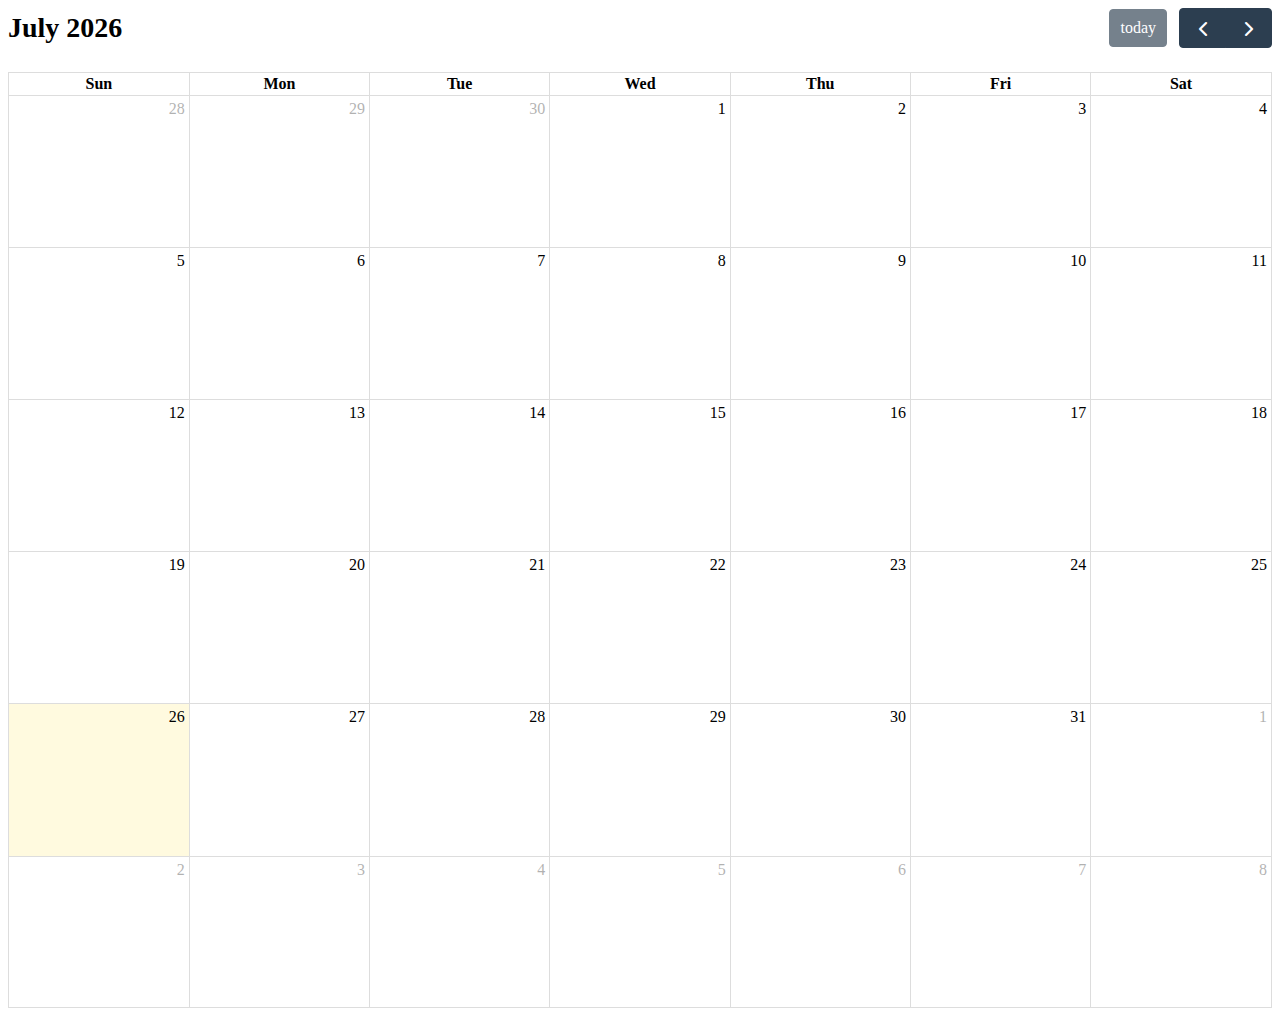
<file: index.html>
<!DOCTYPE html>
<html lang="en">
<head>
    <meta charset="UTF-8">
    <meta http-equiv="X-UA-Compatible" content="IE=edge">
    <meta name="viewport" content="width=device-width, initial-scale=1.0">
    <title>Document</title>
</head>
<body>
    <!DOCTYPE html>
<html lang='en'>
  <head>
    <meta charset='utf-8' />
    <script src='./assets/fullcalendar-6.0.0/dist/index.global.js'></script>
    <script>

      document.addEventListener('DOMContentLoaded', function() {
        var calendarEl = document.getElementById('calendar');
        var calendar = new FullCalendar.Calendar(calendarEl, {
          initialView: 'dayGridMonth'
        });
        calendar.render();
      });

    </script>
  </head>
  <body>
    <div id='calendar'></div>
  </body>
</html>
</body>
</html>
</file>
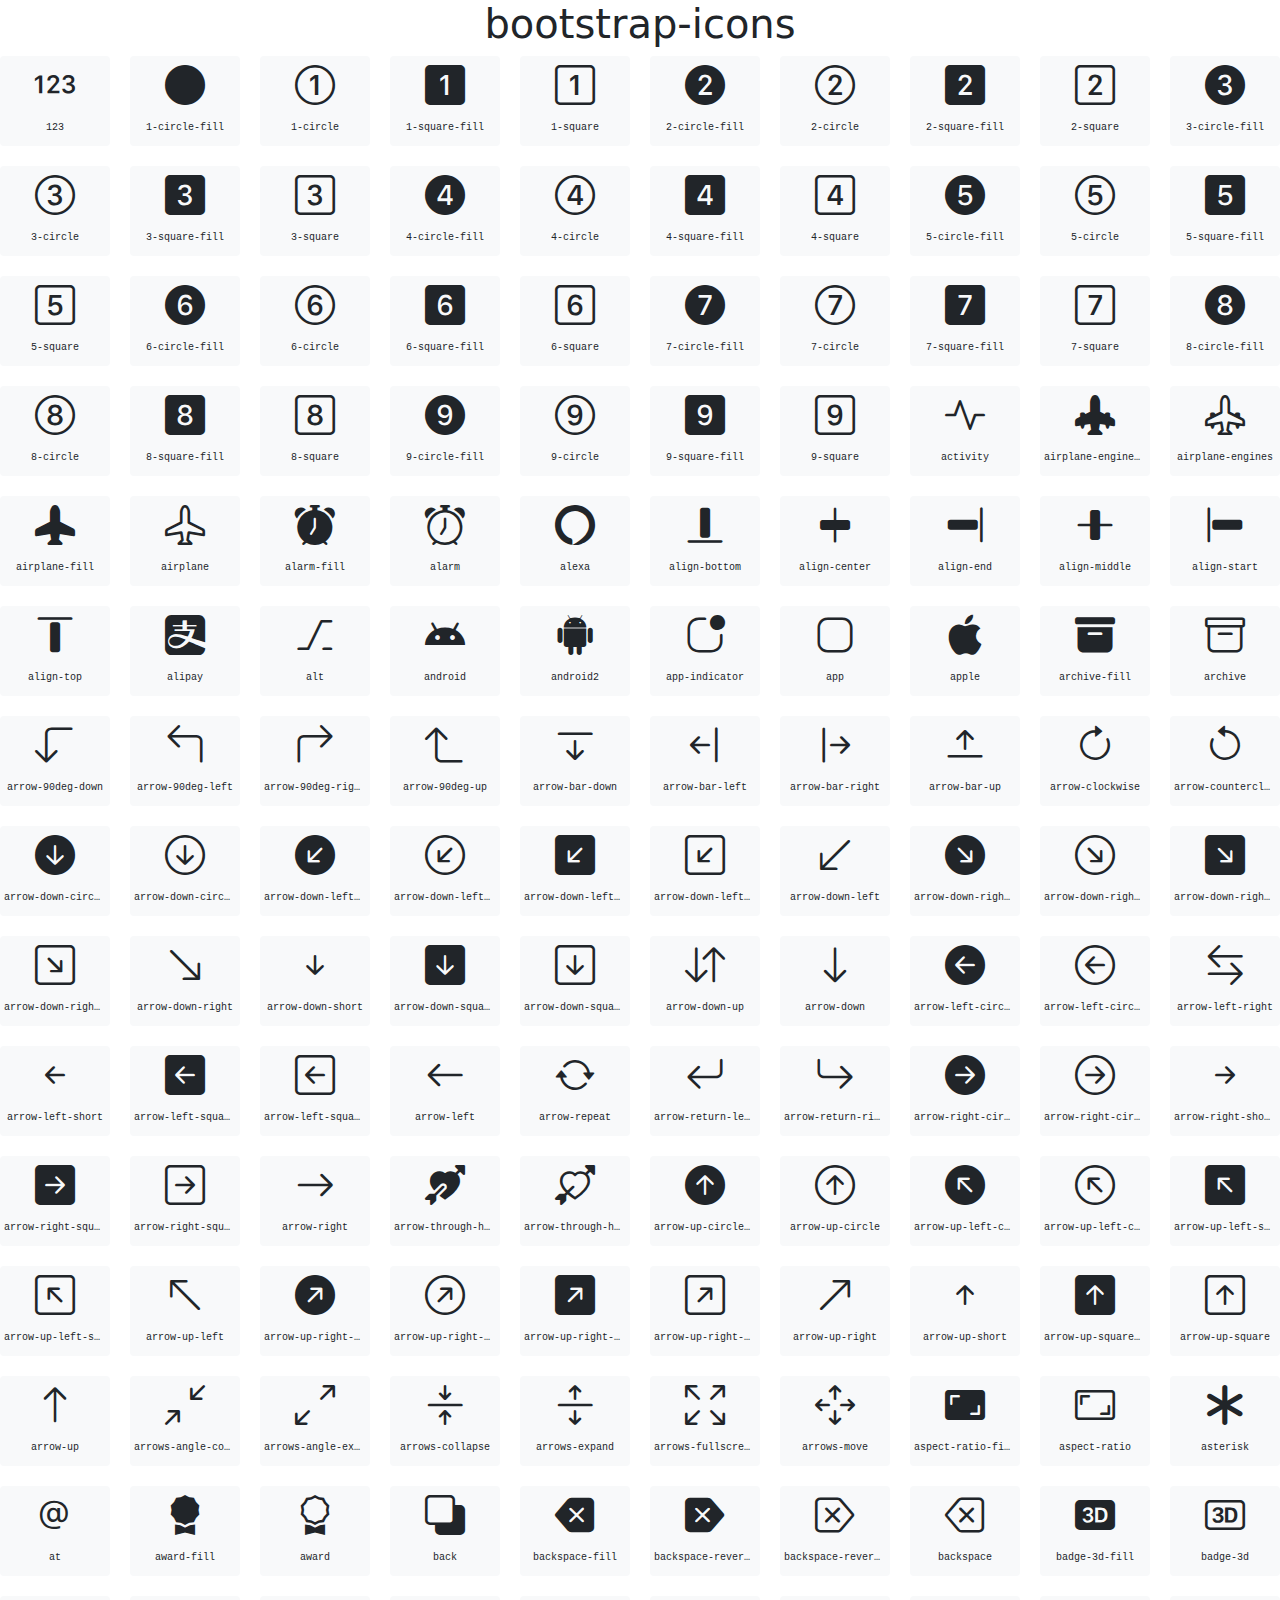
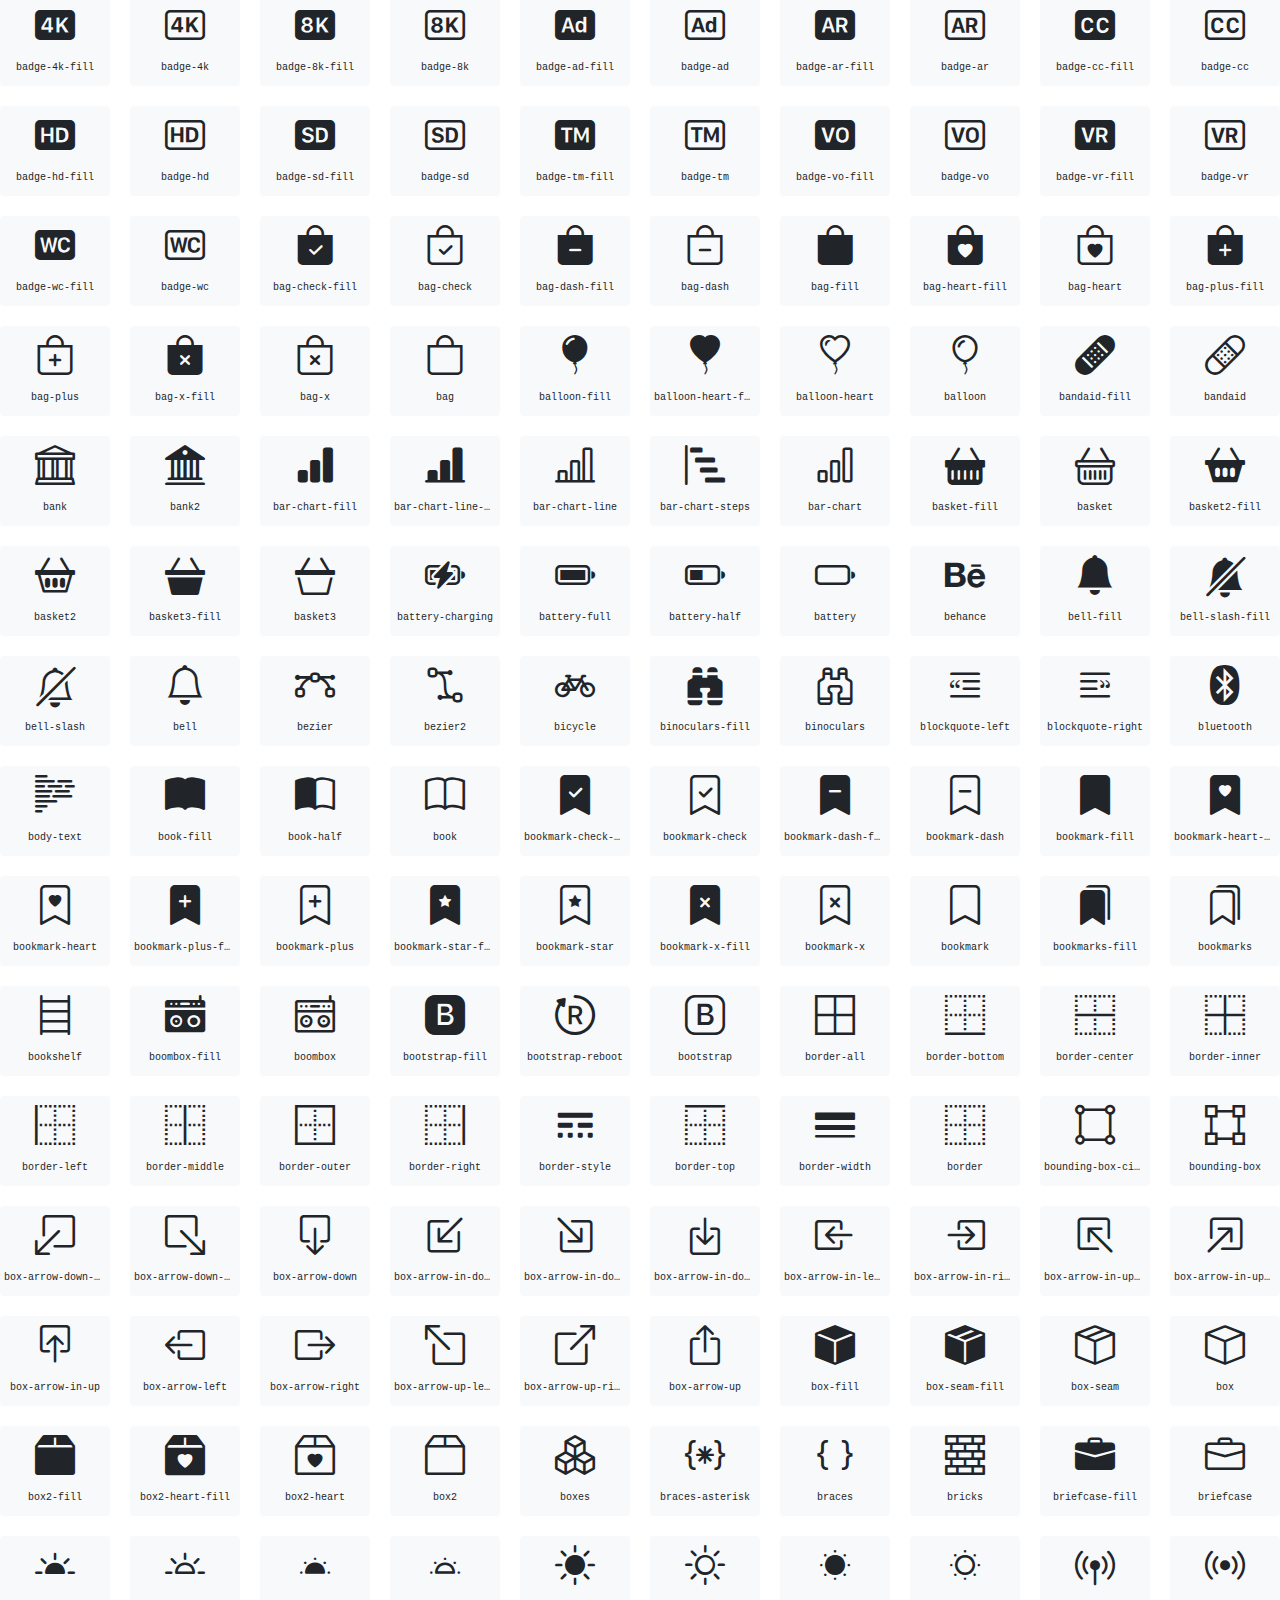
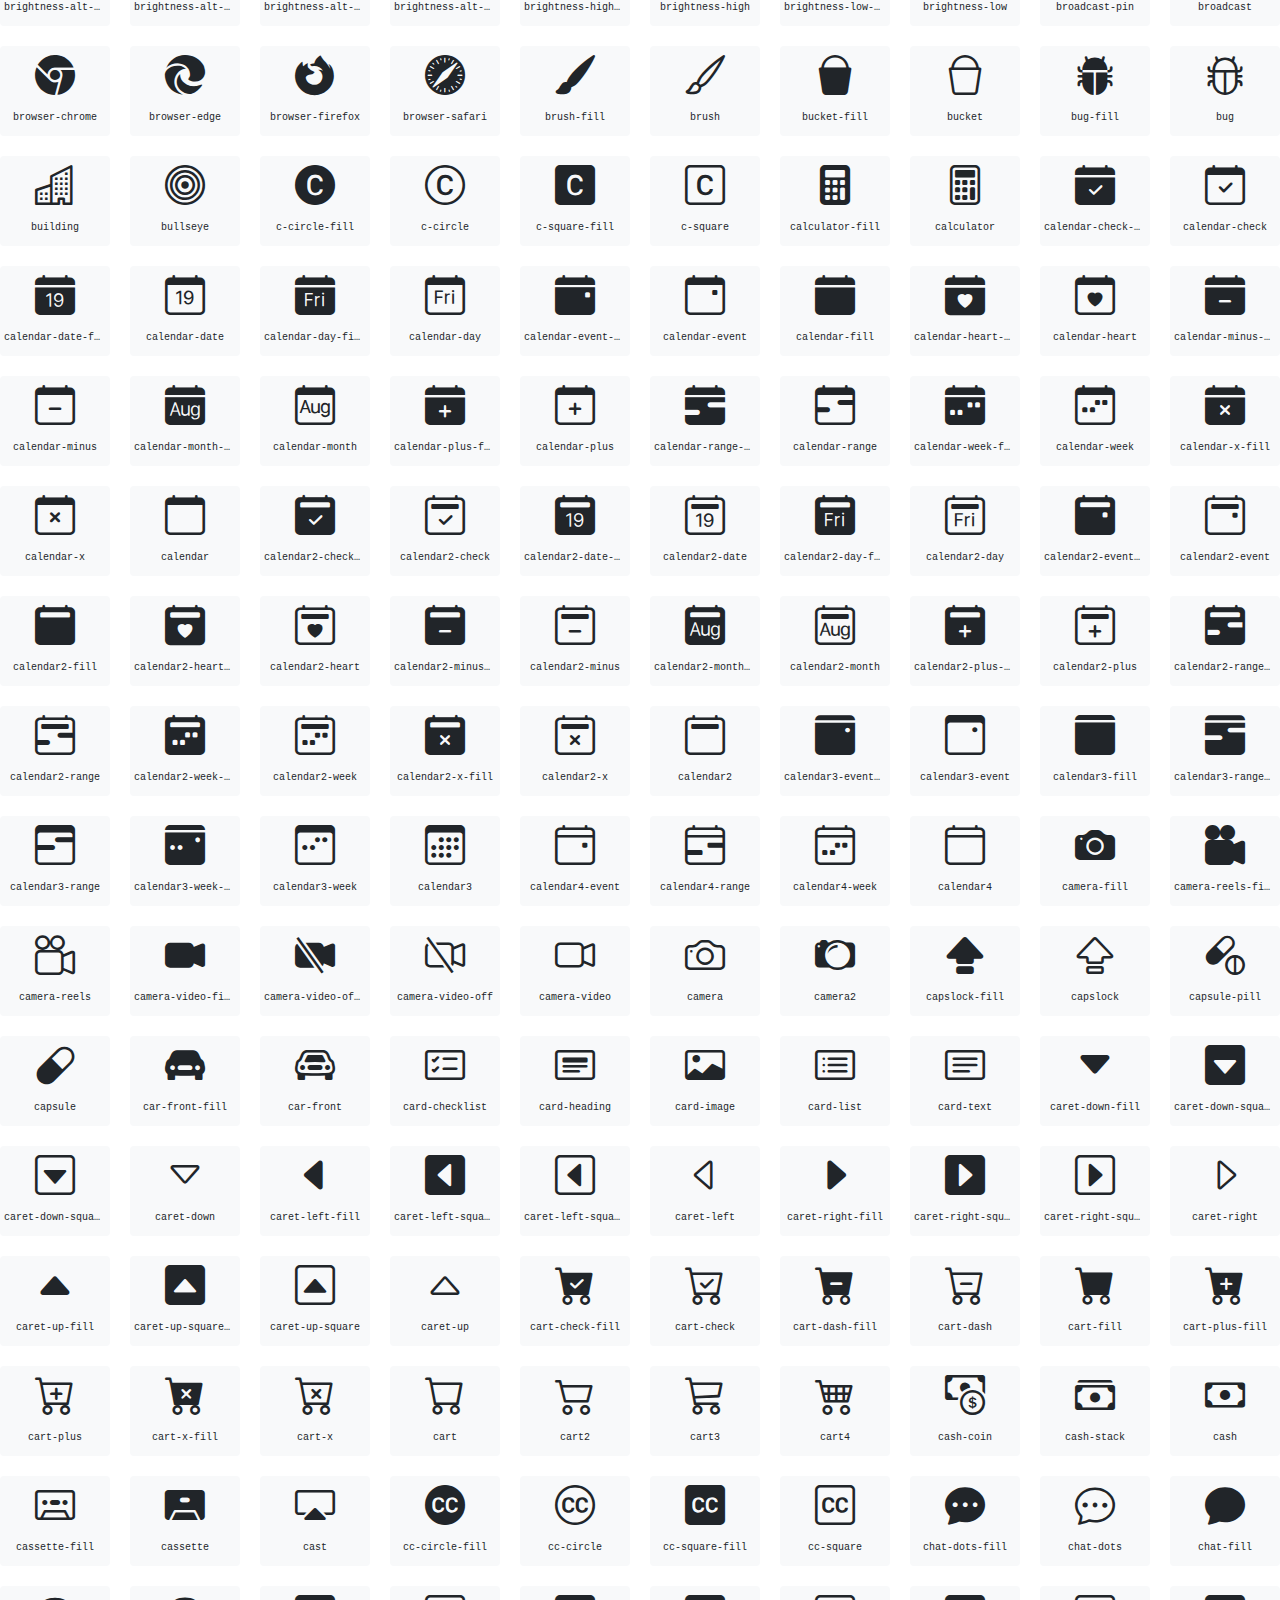
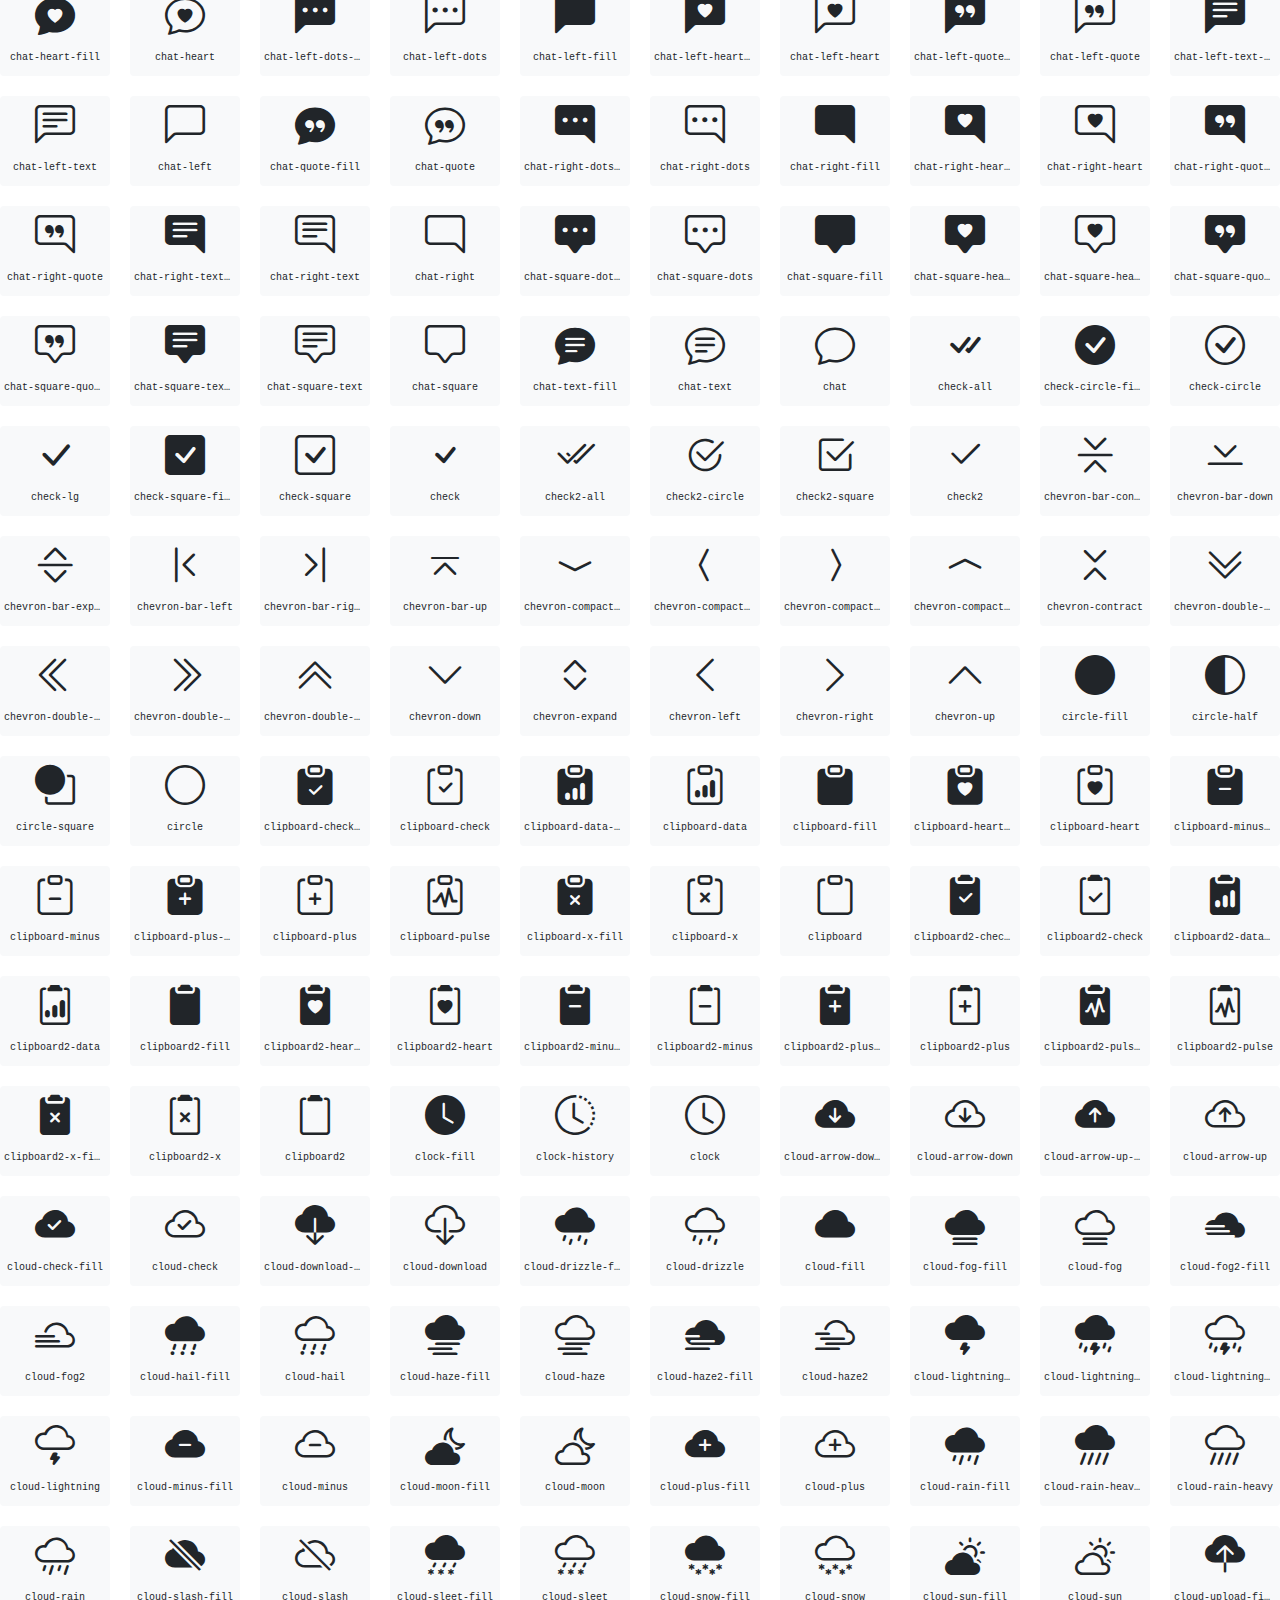
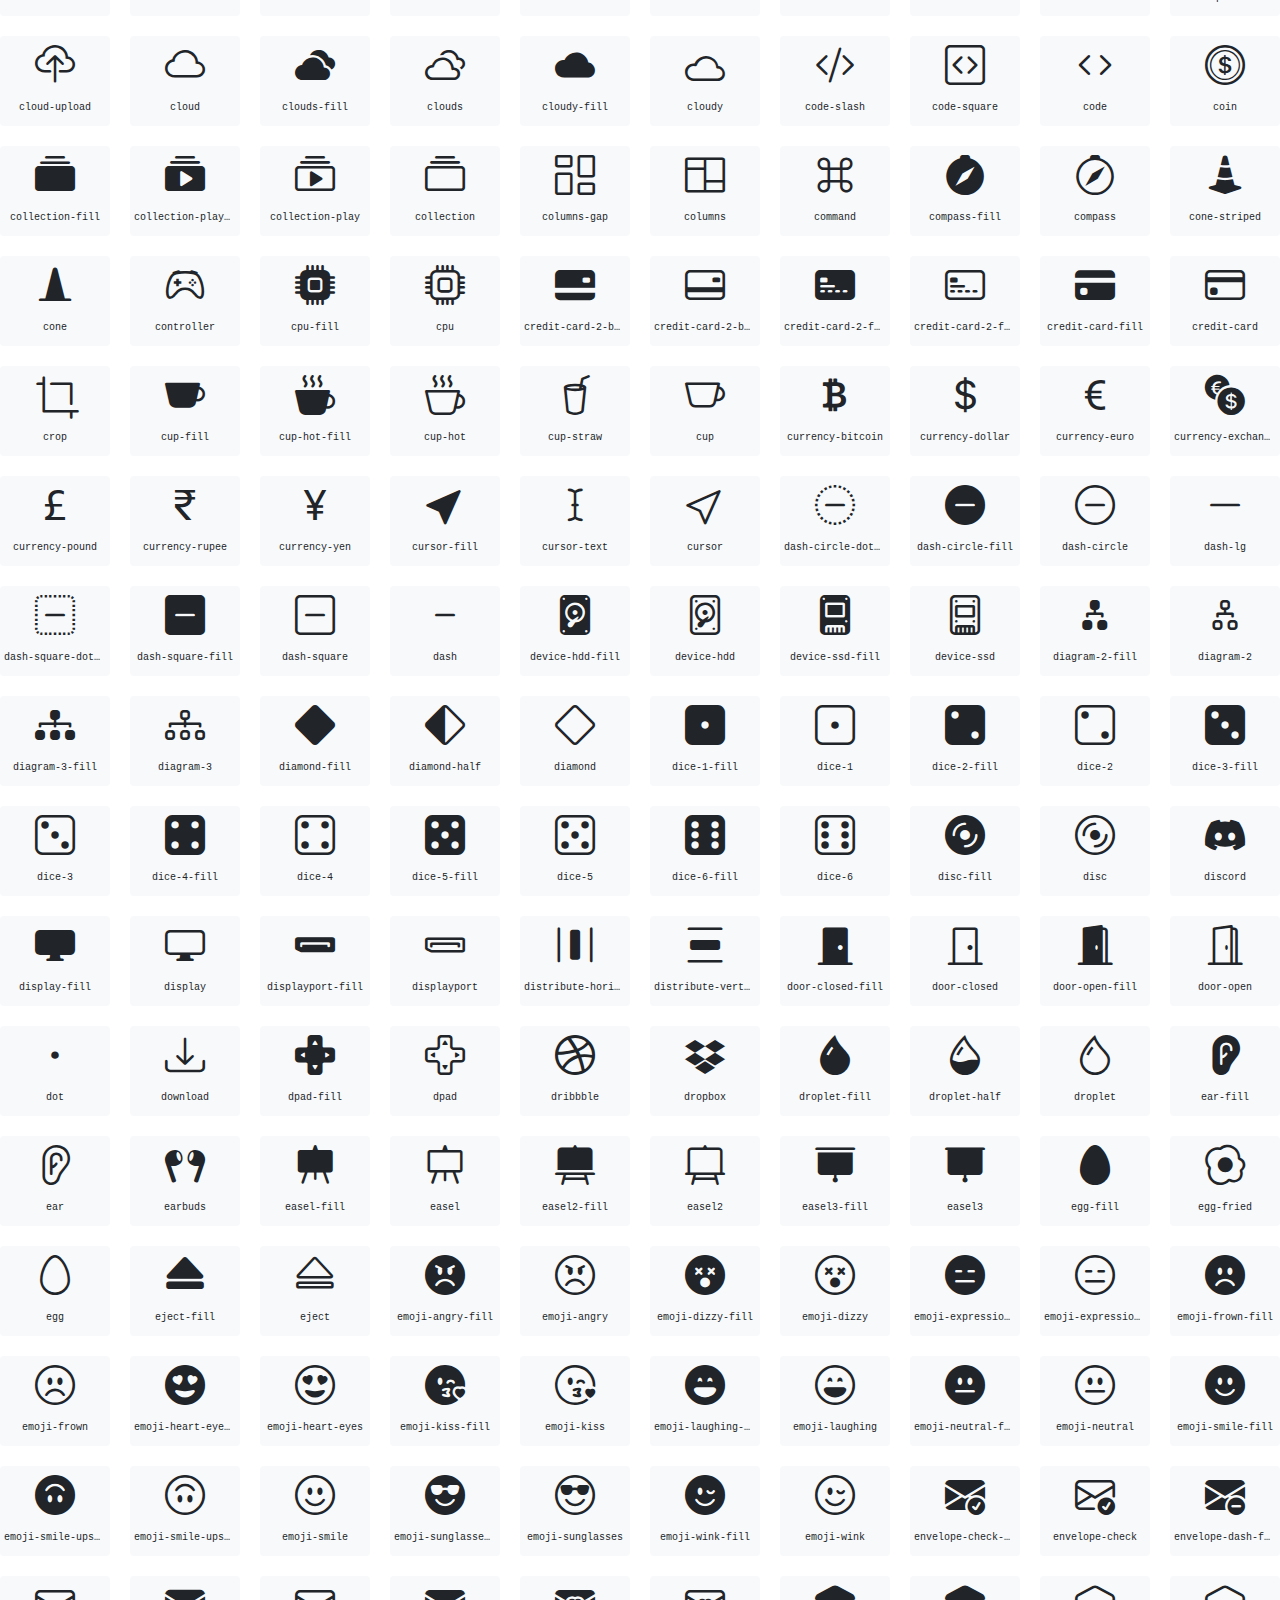
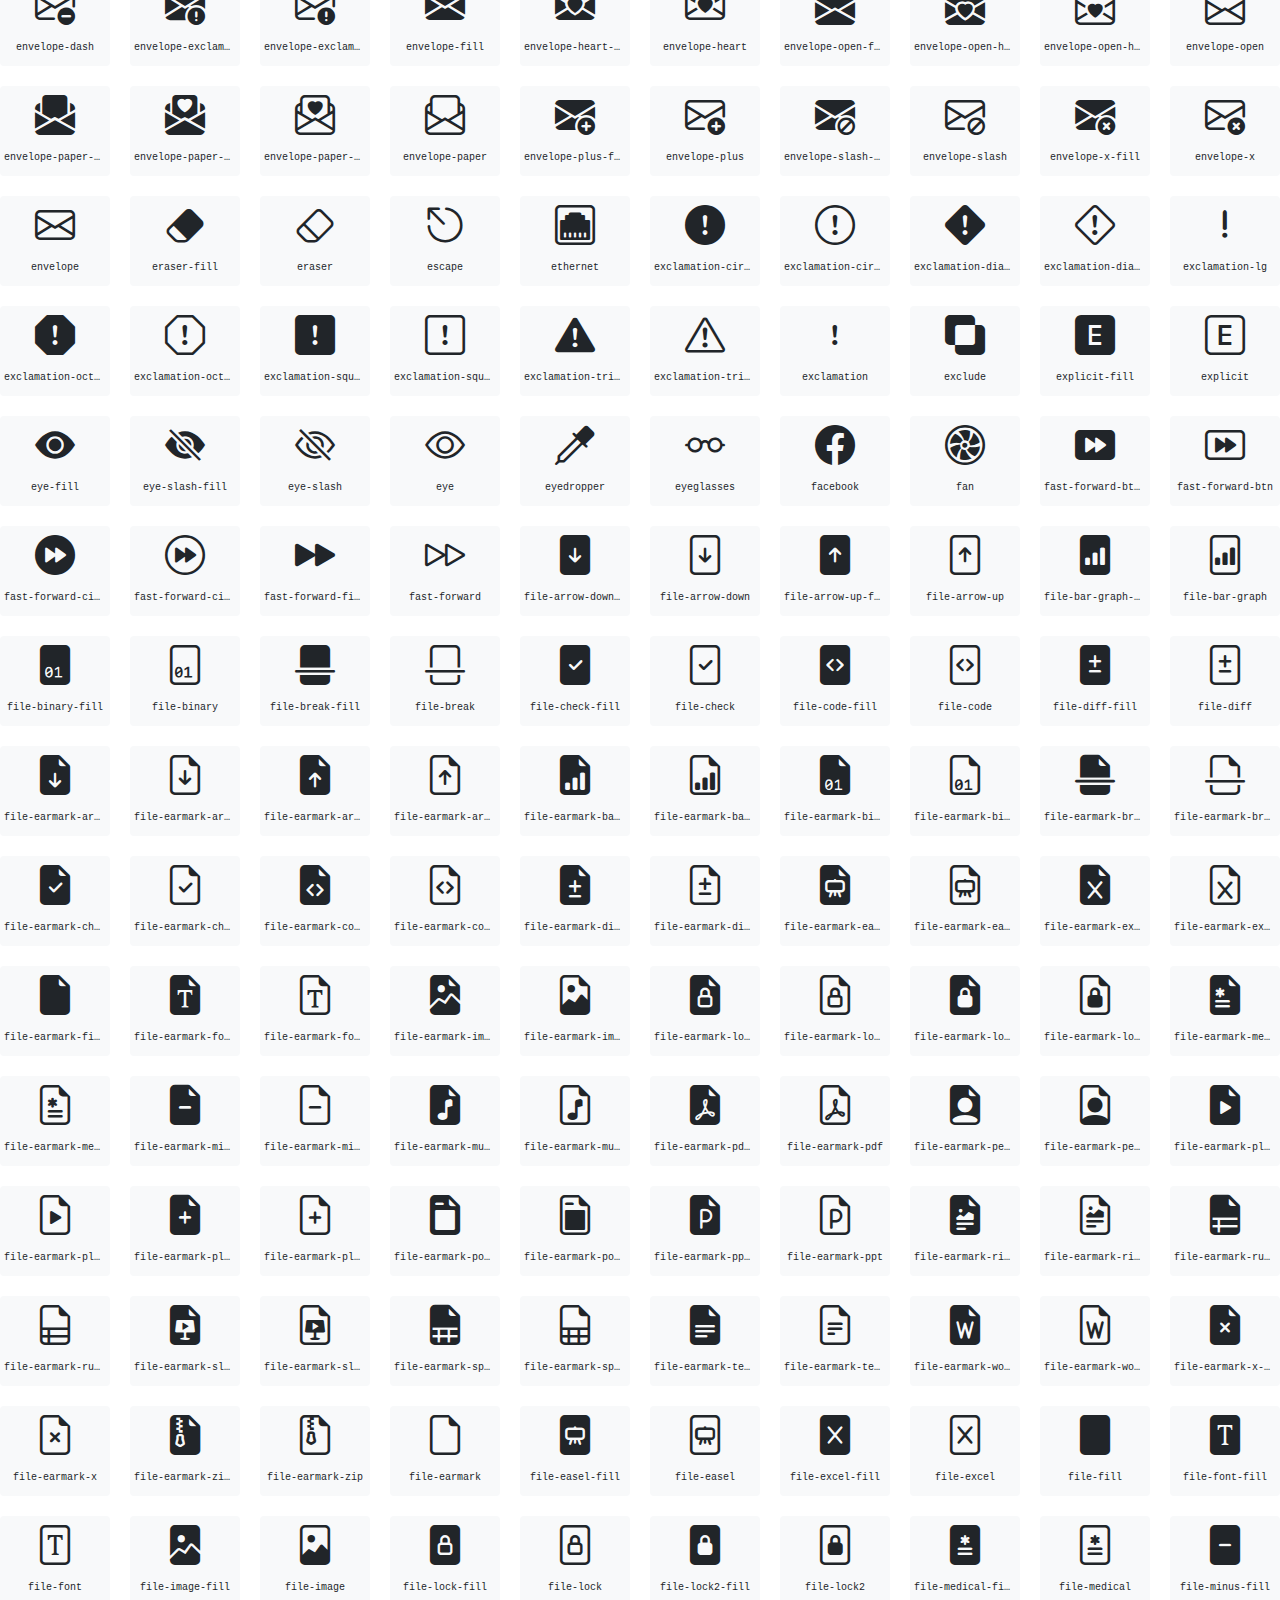
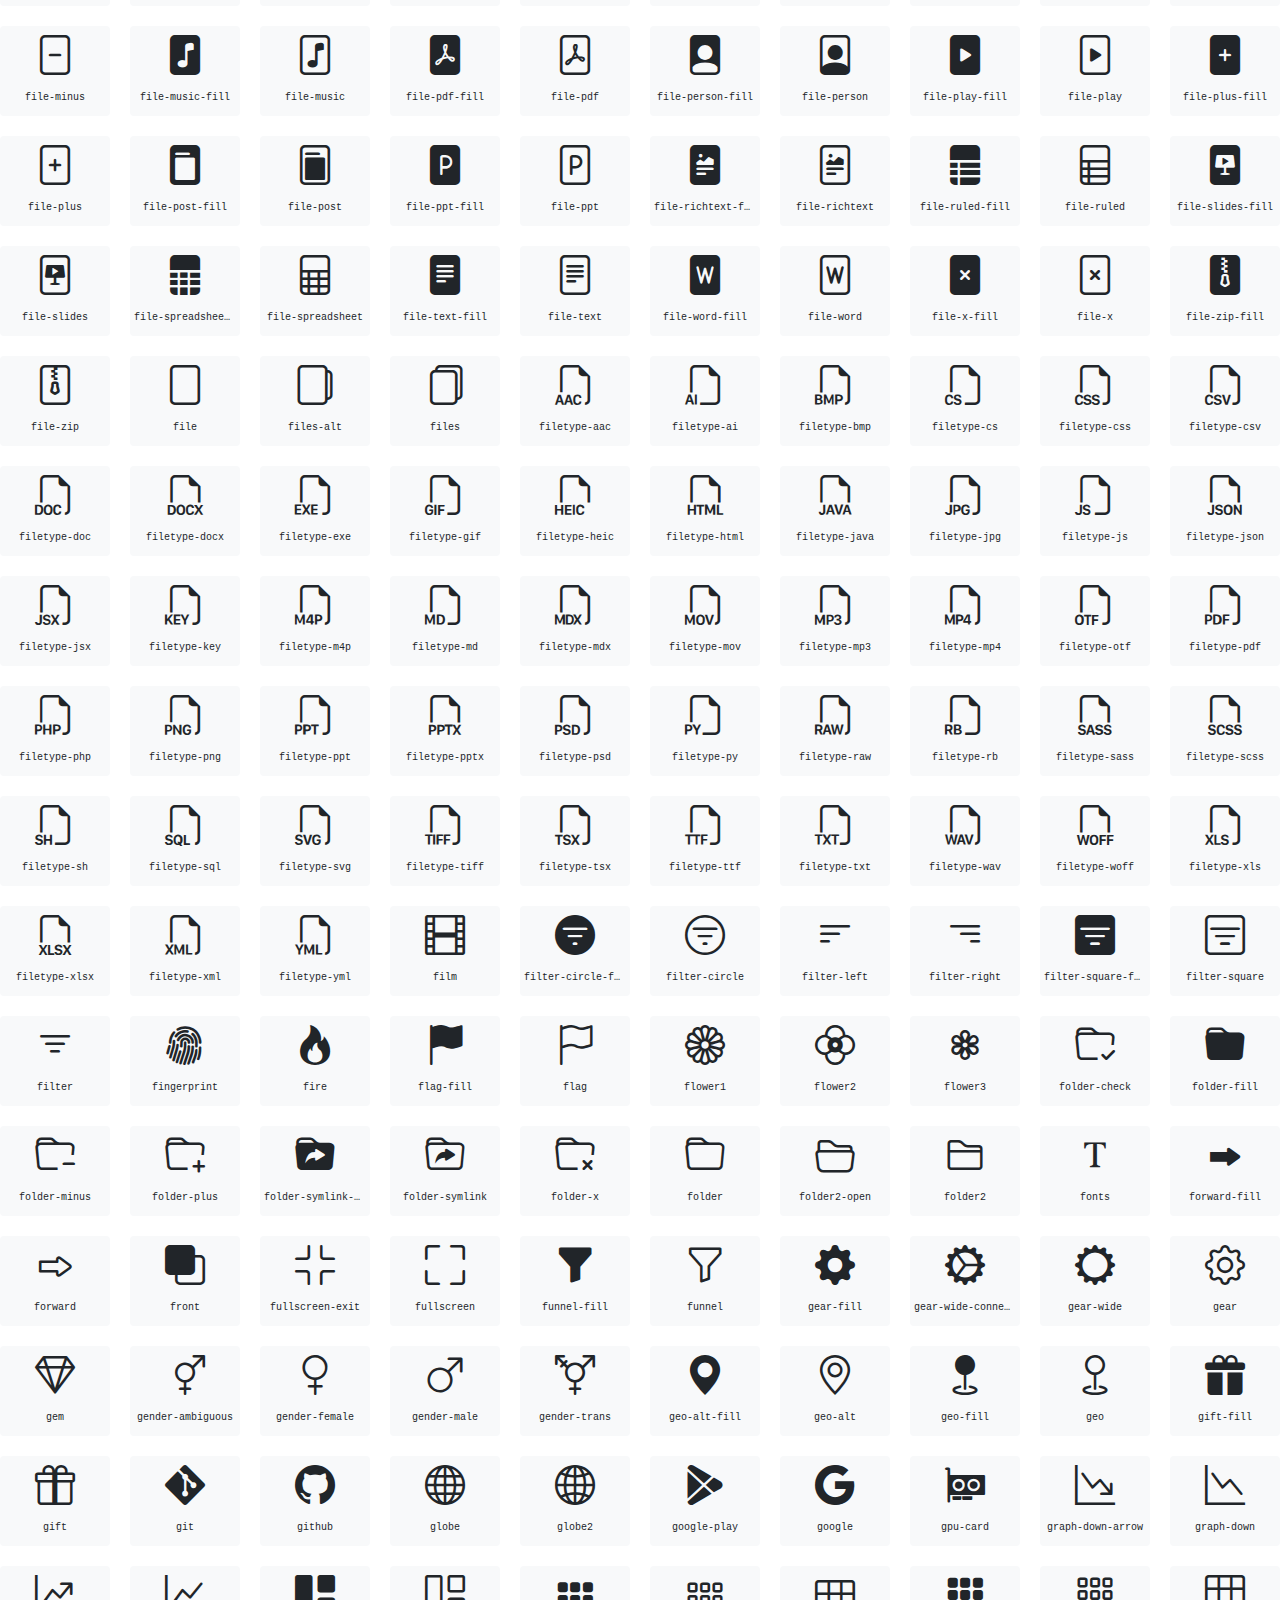
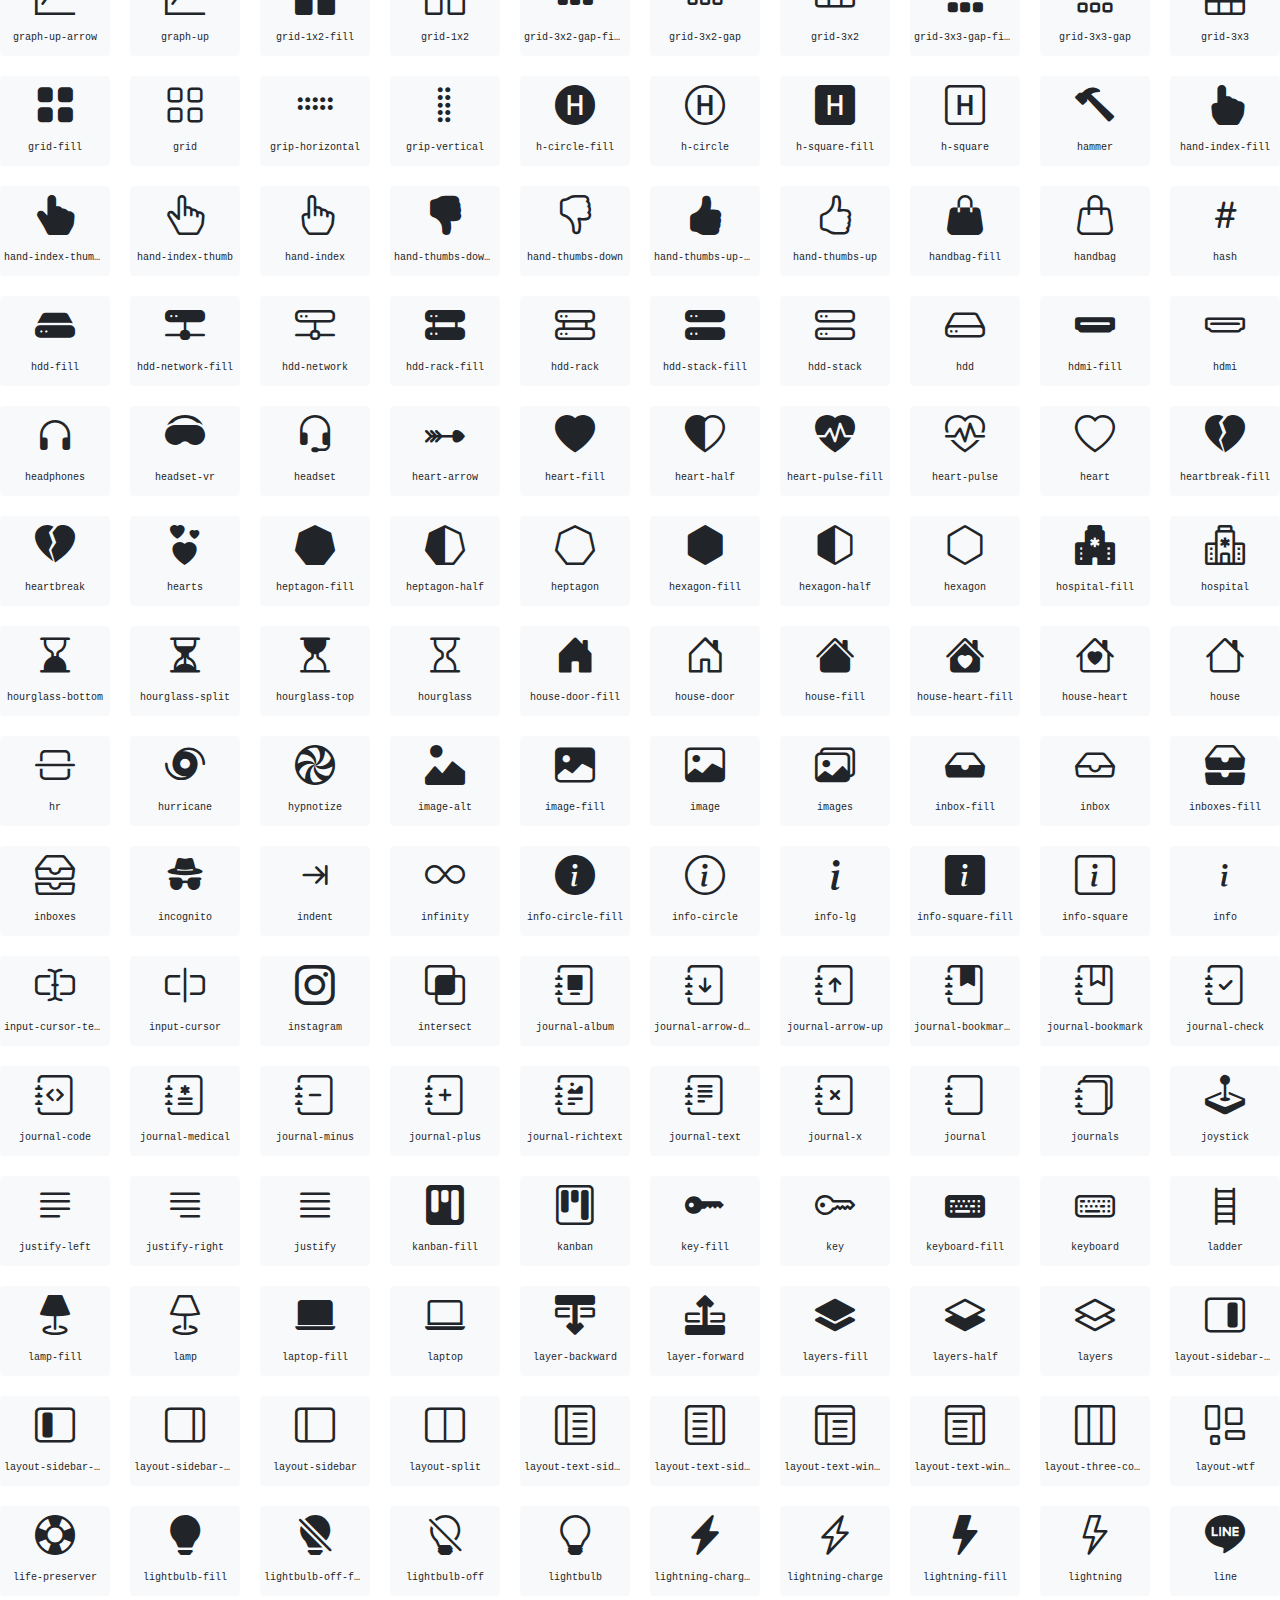
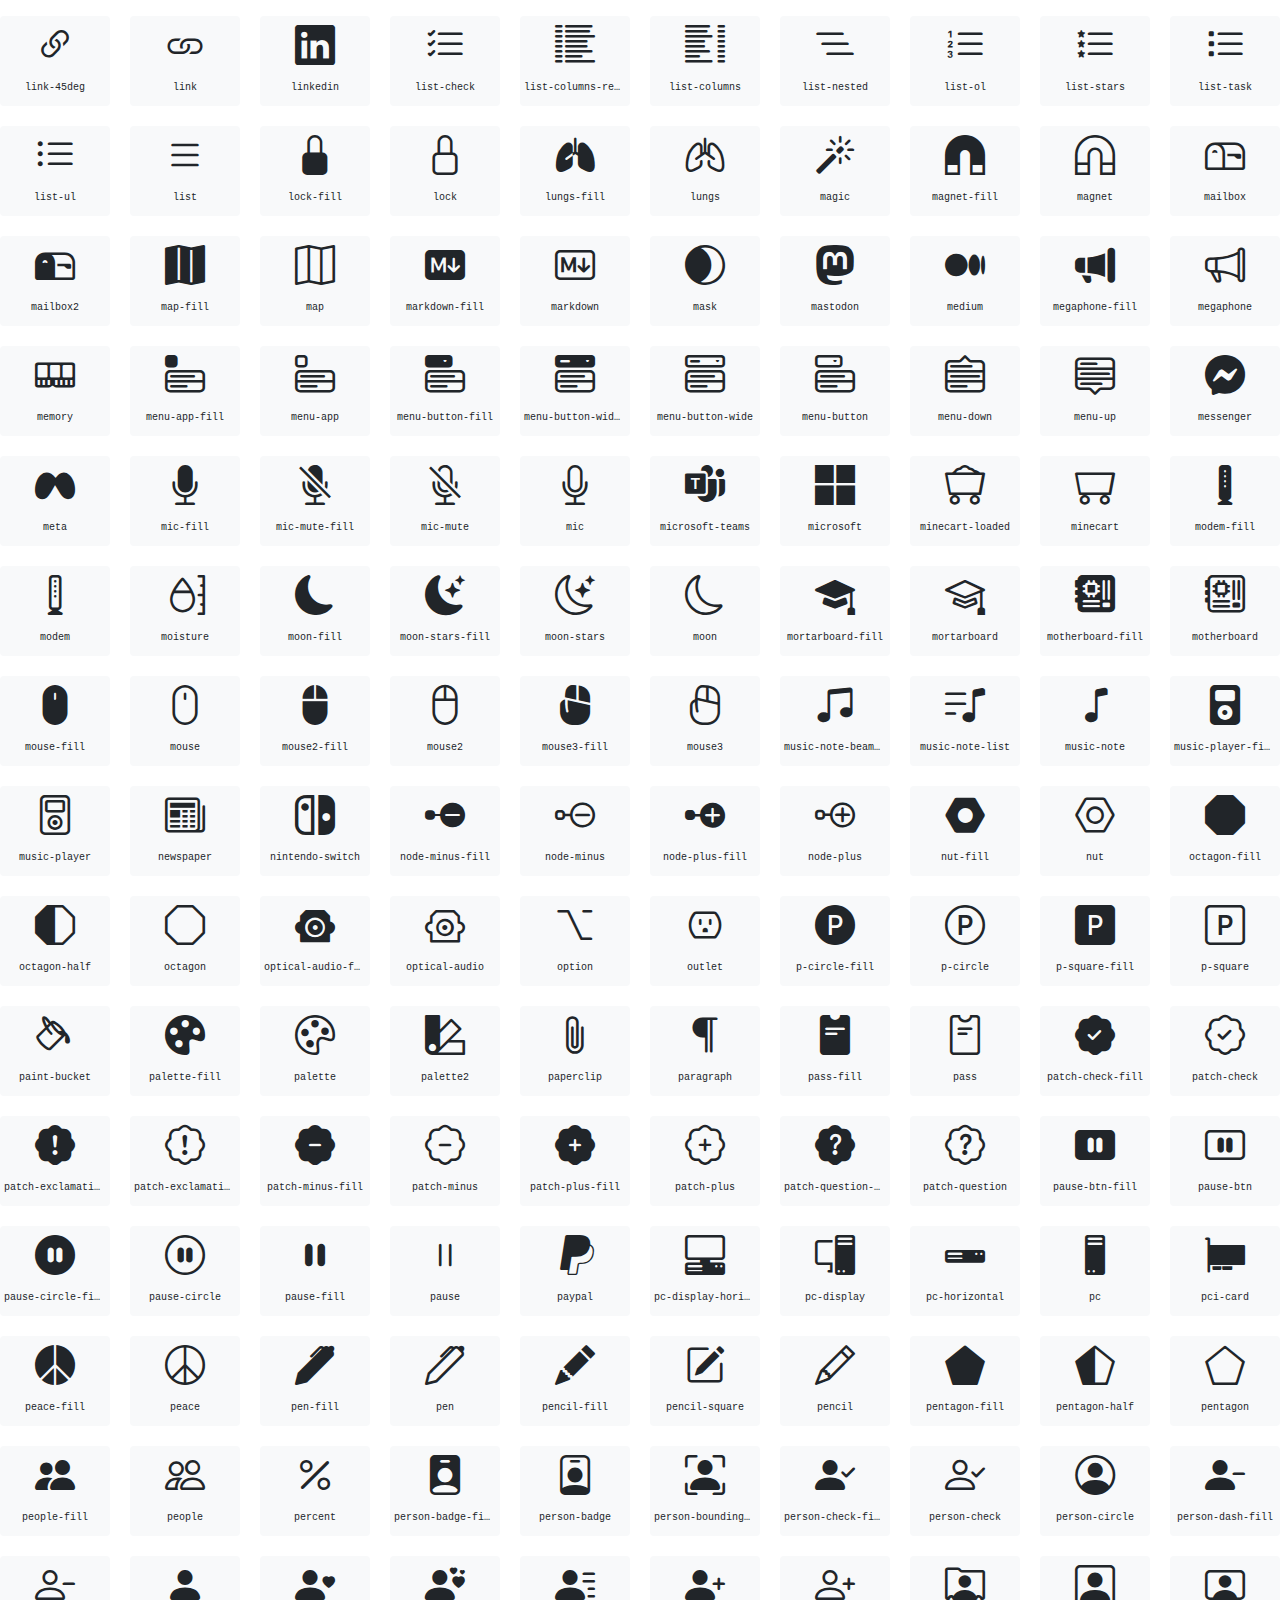
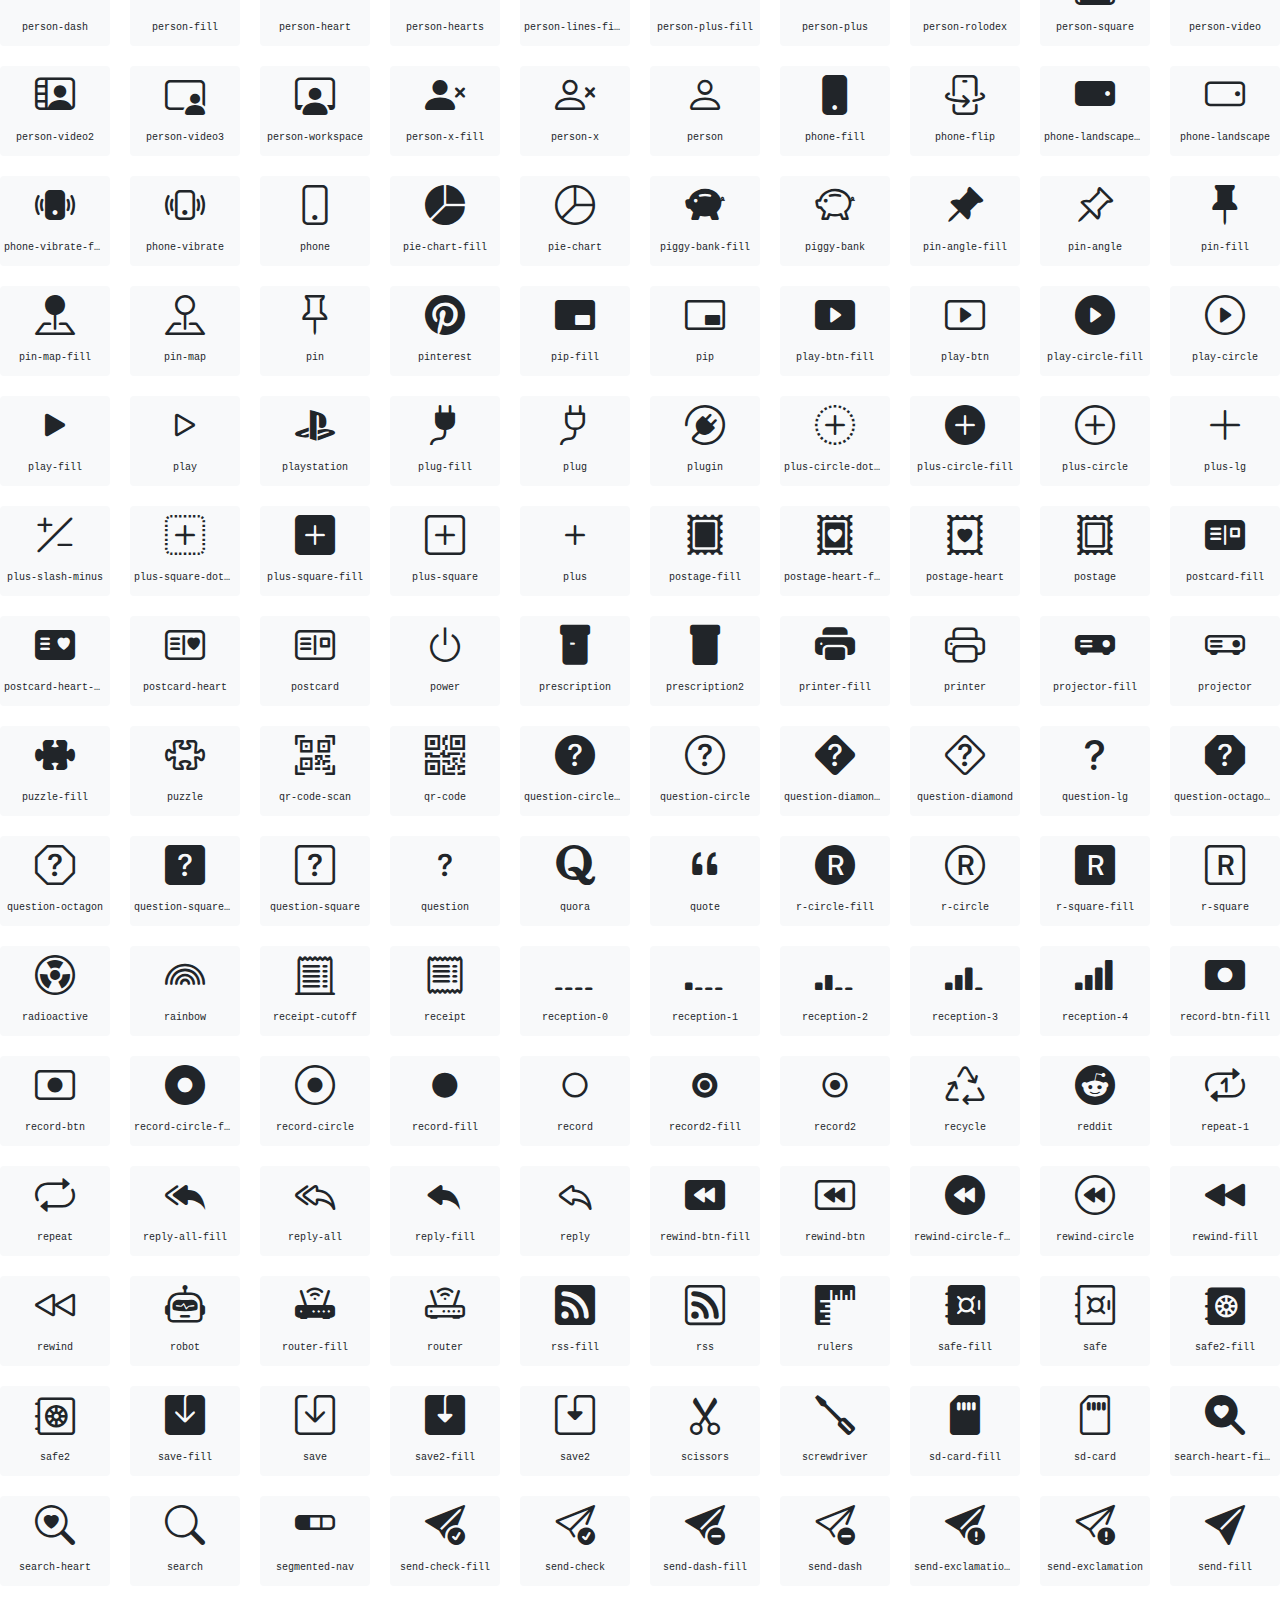
<file: assets/font/index.html>
<!doctype html>
<html lang="en">
<head>
  <meta charset="utf-8">
  <title>bootstrap-icons</title>

  <style>
    .icons {
      display: grid;
      max-width: 100%;
      grid-template-columns: repeat(auto-fit, minmax(100px, 1fr) );
      gap: 1.25rem;
    }
    .icon {
      background-color: var(--bs-light);
      border-radius: .25rem;
    }
    .bi {
      margin: .25rem;
      font-size: 2.5rem;
    }
    .label {
      font-family: var(--bs-font-monospace);
    }
    .label {
      display: inline-block;
      width: 100%;
      overflow: hidden;
      padding: .25rem;
      font-size: .625rem;
      text-overflow: ellipsis;
      white-space: nowrap;
    }
  </style>

  <link rel="stylesheet" href="/assets/css/bootstrap.min.css">
  <link rel="stylesheet" href="bootstrap-icons.css">
</head>
<body class="text-center">

  <h1>bootstrap-icons</h1>

  <div class="icons">
    <div class="icon">
      <i class="bi bi-123"></i>
      <div class="label">123</div>
    </div>
    <div class="icon">
      <i class="bi bi-1-circle-fill"></i>
      <div class="label">1-circle-fill</div>
    </div>
    <div class="icon">
      <i class="bi bi-1-circle"></i>
      <div class="label">1-circle</div>
    </div>
    <div class="icon">
      <i class="bi bi-1-square-fill"></i>
      <div class="label">1-square-fill</div>
    </div>
    <div class="icon">
      <i class="bi bi-1-square"></i>
      <div class="label">1-square</div>
    </div>
    <div class="icon">
      <i class="bi bi-2-circle-fill"></i>
      <div class="label">2-circle-fill</div>
    </div>
    <div class="icon">
      <i class="bi bi-2-circle"></i>
      <div class="label">2-circle</div>
    </div>
    <div class="icon">
      <i class="bi bi-2-square-fill"></i>
      <div class="label">2-square-fill</div>
    </div>
    <div class="icon">
      <i class="bi bi-2-square"></i>
      <div class="label">2-square</div>
    </div>
    <div class="icon">
      <i class="bi bi-3-circle-fill"></i>
      <div class="label">3-circle-fill</div>
    </div>
    <div class="icon">
      <i class="bi bi-3-circle"></i>
      <div class="label">3-circle</div>
    </div>
    <div class="icon">
      <i class="bi bi-3-square-fill"></i>
      <div class="label">3-square-fill</div>
    </div>
    <div class="icon">
      <i class="bi bi-3-square"></i>
      <div class="label">3-square</div>
    </div>
    <div class="icon">
      <i class="bi bi-4-circle-fill"></i>
      <div class="label">4-circle-fill</div>
    </div>
    <div class="icon">
      <i class="bi bi-4-circle"></i>
      <div class="label">4-circle</div>
    </div>
    <div class="icon">
      <i class="bi bi-4-square-fill"></i>
      <div class="label">4-square-fill</div>
    </div>
    <div class="icon">
      <i class="bi bi-4-square"></i>
      <div class="label">4-square</div>
    </div>
    <div class="icon">
      <i class="bi bi-5-circle-fill"></i>
      <div class="label">5-circle-fill</div>
    </div>
    <div class="icon">
      <i class="bi bi-5-circle"></i>
      <div class="label">5-circle</div>
    </div>
    <div class="icon">
      <i class="bi bi-5-square-fill"></i>
      <div class="label">5-square-fill</div>
    </div>
    <div class="icon">
      <i class="bi bi-5-square"></i>
      <div class="label">5-square</div>
    </div>
    <div class="icon">
      <i class="bi bi-6-circle-fill"></i>
      <div class="label">6-circle-fill</div>
    </div>
    <div class="icon">
      <i class="bi bi-6-circle"></i>
      <div class="label">6-circle</div>
    </div>
    <div class="icon">
      <i class="bi bi-6-square-fill"></i>
      <div class="label">6-square-fill</div>
    </div>
    <div class="icon">
      <i class="bi bi-6-square"></i>
      <div class="label">6-square</div>
    </div>
    <div class="icon">
      <i class="bi bi-7-circle-fill"></i>
      <div class="label">7-circle-fill</div>
    </div>
    <div class="icon">
      <i class="bi bi-7-circle"></i>
      <div class="label">7-circle</div>
    </div>
    <div class="icon">
      <i class="bi bi-7-square-fill"></i>
      <div class="label">7-square-fill</div>
    </div>
    <div class="icon">
      <i class="bi bi-7-square"></i>
      <div class="label">7-square</div>
    </div>
    <div class="icon">
      <i class="bi bi-8-circle-fill"></i>
      <div class="label">8-circle-fill</div>
    </div>
    <div class="icon">
      <i class="bi bi-8-circle"></i>
      <div class="label">8-circle</div>
    </div>
    <div class="icon">
      <i class="bi bi-8-square-fill"></i>
      <div class="label">8-square-fill</div>
    </div>
    <div class="icon">
      <i class="bi bi-8-square"></i>
      <div class="label">8-square</div>
    </div>
    <div class="icon">
      <i class="bi bi-9-circle-fill"></i>
      <div class="label">9-circle-fill</div>
    </div>
    <div class="icon">
      <i class="bi bi-9-circle"></i>
      <div class="label">9-circle</div>
    </div>
    <div class="icon">
      <i class="bi bi-9-square-fill"></i>
      <div class="label">9-square-fill</div>
    </div>
    <div class="icon">
      <i class="bi bi-9-square"></i>
      <div class="label">9-square</div>
    </div>
    <div class="icon">
      <i class="bi bi-activity"></i>
      <div class="label">activity</div>
    </div>
    <div class="icon">
      <i class="bi bi-airplane-engines-fill"></i>
      <div class="label">airplane-engines-fill</div>
    </div>
    <div class="icon">
      <i class="bi bi-airplane-engines"></i>
      <div class="label">airplane-engines</div>
    </div>
    <div class="icon">
      <i class="bi bi-airplane-fill"></i>
      <div class="label">airplane-fill</div>
    </div>
    <div class="icon">
      <i class="bi bi-airplane"></i>
      <div class="label">airplane</div>
    </div>
    <div class="icon">
      <i class="bi bi-alarm-fill"></i>
      <div class="label">alarm-fill</div>
    </div>
    <div class="icon">
      <i class="bi bi-alarm"></i>
      <div class="label">alarm</div>
    </div>
    <div class="icon">
      <i class="bi bi-alexa"></i>
      <div class="label">alexa</div>
    </div>
    <div class="icon">
      <i class="bi bi-align-bottom"></i>
      <div class="label">align-bottom</div>
    </div>
    <div class="icon">
      <i class="bi bi-align-center"></i>
      <div class="label">align-center</div>
    </div>
    <div class="icon">
      <i class="bi bi-align-end"></i>
      <div class="label">align-end</div>
    </div>
    <div class="icon">
      <i class="bi bi-align-middle"></i>
      <div class="label">align-middle</div>
    </div>
    <div class="icon">
      <i class="bi bi-align-start"></i>
      <div class="label">align-start</div>
    </div>
    <div class="icon">
      <i class="bi bi-align-top"></i>
      <div class="label">align-top</div>
    </div>
    <div class="icon">
      <i class="bi bi-alipay"></i>
      <div class="label">alipay</div>
    </div>
    <div class="icon">
      <i class="bi bi-alt"></i>
      <div class="label">alt</div>
    </div>
    <div class="icon">
      <i class="bi bi-android"></i>
      <div class="label">android</div>
    </div>
    <div class="icon">
      <i class="bi bi-android2"></i>
      <div class="label">android2</div>
    </div>
    <div class="icon">
      <i class="bi bi-app-indicator"></i>
      <div class="label">app-indicator</div>
    </div>
    <div class="icon">
      <i class="bi bi-app"></i>
      <div class="label">app</div>
    </div>
    <div class="icon">
      <i class="bi bi-apple"></i>
      <div class="label">apple</div>
    </div>
    <div class="icon">
      <i class="bi bi-archive-fill"></i>
      <div class="label">archive-fill</div>
    </div>
    <div class="icon">
      <i class="bi bi-archive"></i>
      <div class="label">archive</div>
    </div>
    <div class="icon">
      <i class="bi bi-arrow-90deg-down"></i>
      <div class="label">arrow-90deg-down</div>
    </div>
    <div class="icon">
      <i class="bi bi-arrow-90deg-left"></i>
      <div class="label">arrow-90deg-left</div>
    </div>
    <div class="icon">
      <i class="bi bi-arrow-90deg-right"></i>
      <div class="label">arrow-90deg-right</div>
    </div>
    <div class="icon">
      <i class="bi bi-arrow-90deg-up"></i>
      <div class="label">arrow-90deg-up</div>
    </div>
    <div class="icon">
      <i class="bi bi-arrow-bar-down"></i>
      <div class="label">arrow-bar-down</div>
    </div>
    <div class="icon">
      <i class="bi bi-arrow-bar-left"></i>
      <div class="label">arrow-bar-left</div>
    </div>
    <div class="icon">
      <i class="bi bi-arrow-bar-right"></i>
      <div class="label">arrow-bar-right</div>
    </div>
    <div class="icon">
      <i class="bi bi-arrow-bar-up"></i>
      <div class="label">arrow-bar-up</div>
    </div>
    <div class="icon">
      <i class="bi bi-arrow-clockwise"></i>
      <div class="label">arrow-clockwise</div>
    </div>
    <div class="icon">
      <i class="bi bi-arrow-counterclockwise"></i>
      <div class="label">arrow-counterclockwise</div>
    </div>
    <div class="icon">
      <i class="bi bi-arrow-down-circle-fill"></i>
      <div class="label">arrow-down-circle-fill</div>
    </div>
    <div class="icon">
      <i class="bi bi-arrow-down-circle"></i>
      <div class="label">arrow-down-circle</div>
    </div>
    <div class="icon">
      <i class="bi bi-arrow-down-left-circle-fill"></i>
      <div class="label">arrow-down-left-circle-fill</div>
    </div>
    <div class="icon">
      <i class="bi bi-arrow-down-left-circle"></i>
      <div class="label">arrow-down-left-circle</div>
    </div>
    <div class="icon">
      <i class="bi bi-arrow-down-left-square-fill"></i>
      <div class="label">arrow-down-left-square-fill</div>
    </div>
    <div class="icon">
      <i class="bi bi-arrow-down-left-square"></i>
      <div class="label">arrow-down-left-square</div>
    </div>
    <div class="icon">
      <i class="bi bi-arrow-down-left"></i>
      <div class="label">arrow-down-left</div>
    </div>
    <div class="icon">
      <i class="bi bi-arrow-down-right-circle-fill"></i>
      <div class="label">arrow-down-right-circle-fill</div>
    </div>
    <div class="icon">
      <i class="bi bi-arrow-down-right-circle"></i>
      <div class="label">arrow-down-right-circle</div>
    </div>
    <div class="icon">
      <i class="bi bi-arrow-down-right-square-fill"></i>
      <div class="label">arrow-down-right-square-fill</div>
    </div>
    <div class="icon">
      <i class="bi bi-arrow-down-right-square"></i>
      <div class="label">arrow-down-right-square</div>
    </div>
    <div class="icon">
      <i class="bi bi-arrow-down-right"></i>
      <div class="label">arrow-down-right</div>
    </div>
    <div class="icon">
      <i class="bi bi-arrow-down-short"></i>
      <div class="label">arrow-down-short</div>
    </div>
    <div class="icon">
      <i class="bi bi-arrow-down-square-fill"></i>
      <div class="label">arrow-down-square-fill</div>
    </div>
    <div class="icon">
      <i class="bi bi-arrow-down-square"></i>
      <div class="label">arrow-down-square</div>
    </div>
    <div class="icon">
      <i class="bi bi-arrow-down-up"></i>
      <div class="label">arrow-down-up</div>
    </div>
    <div class="icon">
      <i class="bi bi-arrow-down"></i>
      <div class="label">arrow-down</div>
    </div>
    <div class="icon">
      <i class="bi bi-arrow-left-circle-fill"></i>
      <div class="label">arrow-left-circle-fill</div>
    </div>
    <div class="icon">
      <i class="bi bi-arrow-left-circle"></i>
      <div class="label">arrow-left-circle</div>
    </div>
    <div class="icon">
      <i class="bi bi-arrow-left-right"></i>
      <div class="label">arrow-left-right</div>
    </div>
    <div class="icon">
      <i class="bi bi-arrow-left-short"></i>
      <div class="label">arrow-left-short</div>
    </div>
    <div class="icon">
      <i class="bi bi-arrow-left-square-fill"></i>
      <div class="label">arrow-left-square-fill</div>
    </div>
    <div class="icon">
      <i class="bi bi-arrow-left-square"></i>
      <div class="label">arrow-left-square</div>
    </div>
    <div class="icon">
      <i class="bi bi-arrow-left"></i>
      <div class="label">arrow-left</div>
    </div>
    <div class="icon">
      <i class="bi bi-arrow-repeat"></i>
      <div class="label">arrow-repeat</div>
    </div>
    <div class="icon">
      <i class="bi bi-arrow-return-left"></i>
      <div class="label">arrow-return-left</div>
    </div>
    <div class="icon">
      <i class="bi bi-arrow-return-right"></i>
      <div class="label">arrow-return-right</div>
    </div>
    <div class="icon">
      <i class="bi bi-arrow-right-circle-fill"></i>
      <div class="label">arrow-right-circle-fill</div>
    </div>
    <div class="icon">
      <i class="bi bi-arrow-right-circle"></i>
      <div class="label">arrow-right-circle</div>
    </div>
    <div class="icon">
      <i class="bi bi-arrow-right-short"></i>
      <div class="label">arrow-right-short</div>
    </div>
    <div class="icon">
      <i class="bi bi-arrow-right-square-fill"></i>
      <div class="label">arrow-right-square-fill</div>
    </div>
    <div class="icon">
      <i class="bi bi-arrow-right-square"></i>
      <div class="label">arrow-right-square</div>
    </div>
    <div class="icon">
      <i class="bi bi-arrow-right"></i>
      <div class="label">arrow-right</div>
    </div>
    <div class="icon">
      <i class="bi bi-arrow-through-heart-fill"></i>
      <div class="label">arrow-through-heart-fill</div>
    </div>
    <div class="icon">
      <i class="bi bi-arrow-through-heart"></i>
      <div class="label">arrow-through-heart</div>
    </div>
    <div class="icon">
      <i class="bi bi-arrow-up-circle-fill"></i>
      <div class="label">arrow-up-circle-fill</div>
    </div>
    <div class="icon">
      <i class="bi bi-arrow-up-circle"></i>
      <div class="label">arrow-up-circle</div>
    </div>
    <div class="icon">
      <i class="bi bi-arrow-up-left-circle-fill"></i>
      <div class="label">arrow-up-left-circle-fill</div>
    </div>
    <div class="icon">
      <i class="bi bi-arrow-up-left-circle"></i>
      <div class="label">arrow-up-left-circle</div>
    </div>
    <div class="icon">
      <i class="bi bi-arrow-up-left-square-fill"></i>
      <div class="label">arrow-up-left-square-fill</div>
    </div>
    <div class="icon">
      <i class="bi bi-arrow-up-left-square"></i>
      <div class="label">arrow-up-left-square</div>
    </div>
    <div class="icon">
      <i class="bi bi-arrow-up-left"></i>
      <div class="label">arrow-up-left</div>
    </div>
    <div class="icon">
      <i class="bi bi-arrow-up-right-circle-fill"></i>
      <div class="label">arrow-up-right-circle-fill</div>
    </div>
    <div class="icon">
      <i class="bi bi-arrow-up-right-circle"></i>
      <div class="label">arrow-up-right-circle</div>
    </div>
    <div class="icon">
      <i class="bi bi-arrow-up-right-square-fill"></i>
      <div class="label">arrow-up-right-square-fill</div>
    </div>
    <div class="icon">
      <i class="bi bi-arrow-up-right-square"></i>
      <div class="label">arrow-up-right-square</div>
    </div>
    <div class="icon">
      <i class="bi bi-arrow-up-right"></i>
      <div class="label">arrow-up-right</div>
    </div>
    <div class="icon">
      <i class="bi bi-arrow-up-short"></i>
      <div class="label">arrow-up-short</div>
    </div>
    <div class="icon">
      <i class="bi bi-arrow-up-square-fill"></i>
      <div class="label">arrow-up-square-fill</div>
    </div>
    <div class="icon">
      <i class="bi bi-arrow-up-square"></i>
      <div class="label">arrow-up-square</div>
    </div>
    <div class="icon">
      <i class="bi bi-arrow-up"></i>
      <div class="label">arrow-up</div>
    </div>
    <div class="icon">
      <i class="bi bi-arrows-angle-contract"></i>
      <div class="label">arrows-angle-contract</div>
    </div>
    <div class="icon">
      <i class="bi bi-arrows-angle-expand"></i>
      <div class="label">arrows-angle-expand</div>
    </div>
    <div class="icon">
      <i class="bi bi-arrows-collapse"></i>
      <div class="label">arrows-collapse</div>
    </div>
    <div class="icon">
      <i class="bi bi-arrows-expand"></i>
      <div class="label">arrows-expand</div>
    </div>
    <div class="icon">
      <i class="bi bi-arrows-fullscreen"></i>
      <div class="label">arrows-fullscreen</div>
    </div>
    <div class="icon">
      <i class="bi bi-arrows-move"></i>
      <div class="label">arrows-move</div>
    </div>
    <div class="icon">
      <i class="bi bi-aspect-ratio-fill"></i>
      <div class="label">aspect-ratio-fill</div>
    </div>
    <div class="icon">
      <i class="bi bi-aspect-ratio"></i>
      <div class="label">aspect-ratio</div>
    </div>
    <div class="icon">
      <i class="bi bi-asterisk"></i>
      <div class="label">asterisk</div>
    </div>
    <div class="icon">
      <i class="bi bi-at"></i>
      <div class="label">at</div>
    </div>
    <div class="icon">
      <i class="bi bi-award-fill"></i>
      <div class="label">award-fill</div>
    </div>
    <div class="icon">
      <i class="bi bi-award"></i>
      <div class="label">award</div>
    </div>
    <div class="icon">
      <i class="bi bi-back"></i>
      <div class="label">back</div>
    </div>
    <div class="icon">
      <i class="bi bi-backspace-fill"></i>
      <div class="label">backspace-fill</div>
    </div>
    <div class="icon">
      <i class="bi bi-backspace-reverse-fill"></i>
      <div class="label">backspace-reverse-fill</div>
    </div>
    <div class="icon">
      <i class="bi bi-backspace-reverse"></i>
      <div class="label">backspace-reverse</div>
    </div>
    <div class="icon">
      <i class="bi bi-backspace"></i>
      <div class="label">backspace</div>
    </div>
    <div class="icon">
      <i class="bi bi-badge-3d-fill"></i>
      <div class="label">badge-3d-fill</div>
    </div>
    <div class="icon">
      <i class="bi bi-badge-3d"></i>
      <div class="label">badge-3d</div>
    </div>
    <div class="icon">
      <i class="bi bi-badge-4k-fill"></i>
      <div class="label">badge-4k-fill</div>
    </div>
    <div class="icon">
      <i class="bi bi-badge-4k"></i>
      <div class="label">badge-4k</div>
    </div>
    <div class="icon">
      <i class="bi bi-badge-8k-fill"></i>
      <div class="label">badge-8k-fill</div>
    </div>
    <div class="icon">
      <i class="bi bi-badge-8k"></i>
      <div class="label">badge-8k</div>
    </div>
    <div class="icon">
      <i class="bi bi-badge-ad-fill"></i>
      <div class="label">badge-ad-fill</div>
    </div>
    <div class="icon">
      <i class="bi bi-badge-ad"></i>
      <div class="label">badge-ad</div>
    </div>
    <div class="icon">
      <i class="bi bi-badge-ar-fill"></i>
      <div class="label">badge-ar-fill</div>
    </div>
    <div class="icon">
      <i class="bi bi-badge-ar"></i>
      <div class="label">badge-ar</div>
    </div>
    <div class="icon">
      <i class="bi bi-badge-cc-fill"></i>
      <div class="label">badge-cc-fill</div>
    </div>
    <div class="icon">
      <i class="bi bi-badge-cc"></i>
      <div class="label">badge-cc</div>
    </div>
    <div class="icon">
      <i class="bi bi-badge-hd-fill"></i>
      <div class="label">badge-hd-fill</div>
    </div>
    <div class="icon">
      <i class="bi bi-badge-hd"></i>
      <div class="label">badge-hd</div>
    </div>
    <div class="icon">
      <i class="bi bi-badge-sd-fill"></i>
      <div class="label">badge-sd-fill</div>
    </div>
    <div class="icon">
      <i class="bi bi-badge-sd"></i>
      <div class="label">badge-sd</div>
    </div>
    <div class="icon">
      <i class="bi bi-badge-tm-fill"></i>
      <div class="label">badge-tm-fill</div>
    </div>
    <div class="icon">
      <i class="bi bi-badge-tm"></i>
      <div class="label">badge-tm</div>
    </div>
    <div class="icon">
      <i class="bi bi-badge-vo-fill"></i>
      <div class="label">badge-vo-fill</div>
    </div>
    <div class="icon">
      <i class="bi bi-badge-vo"></i>
      <div class="label">badge-vo</div>
    </div>
    <div class="icon">
      <i class="bi bi-badge-vr-fill"></i>
      <div class="label">badge-vr-fill</div>
    </div>
    <div class="icon">
      <i class="bi bi-badge-vr"></i>
      <div class="label">badge-vr</div>
    </div>
    <div class="icon">
      <i class="bi bi-badge-wc-fill"></i>
      <div class="label">badge-wc-fill</div>
    </div>
    <div class="icon">
      <i class="bi bi-badge-wc"></i>
      <div class="label">badge-wc</div>
    </div>
    <div class="icon">
      <i class="bi bi-bag-check-fill"></i>
      <div class="label">bag-check-fill</div>
    </div>
    <div class="icon">
      <i class="bi bi-bag-check"></i>
      <div class="label">bag-check</div>
    </div>
    <div class="icon">
      <i class="bi bi-bag-dash-fill"></i>
      <div class="label">bag-dash-fill</div>
    </div>
    <div class="icon">
      <i class="bi bi-bag-dash"></i>
      <div class="label">bag-dash</div>
    </div>
    <div class="icon">
      <i class="bi bi-bag-fill"></i>
      <div class="label">bag-fill</div>
    </div>
    <div class="icon">
      <i class="bi bi-bag-heart-fill"></i>
      <div class="label">bag-heart-fill</div>
    </div>
    <div class="icon">
      <i class="bi bi-bag-heart"></i>
      <div class="label">bag-heart</div>
    </div>
    <div class="icon">
      <i class="bi bi-bag-plus-fill"></i>
      <div class="label">bag-plus-fill</div>
    </div>
    <div class="icon">
      <i class="bi bi-bag-plus"></i>
      <div class="label">bag-plus</div>
    </div>
    <div class="icon">
      <i class="bi bi-bag-x-fill"></i>
      <div class="label">bag-x-fill</div>
    </div>
    <div class="icon">
      <i class="bi bi-bag-x"></i>
      <div class="label">bag-x</div>
    </div>
    <div class="icon">
      <i class="bi bi-bag"></i>
      <div class="label">bag</div>
    </div>
    <div class="icon">
      <i class="bi bi-balloon-fill"></i>
      <div class="label">balloon-fill</div>
    </div>
    <div class="icon">
      <i class="bi bi-balloon-heart-fill"></i>
      <div class="label">balloon-heart-fill</div>
    </div>
    <div class="icon">
      <i class="bi bi-balloon-heart"></i>
      <div class="label">balloon-heart</div>
    </div>
    <div class="icon">
      <i class="bi bi-balloon"></i>
      <div class="label">balloon</div>
    </div>
    <div class="icon">
      <i class="bi bi-bandaid-fill"></i>
      <div class="label">bandaid-fill</div>
    </div>
    <div class="icon">
      <i class="bi bi-bandaid"></i>
      <div class="label">bandaid</div>
    </div>
    <div class="icon">
      <i class="bi bi-bank"></i>
      <div class="label">bank</div>
    </div>
    <div class="icon">
      <i class="bi bi-bank2"></i>
      <div class="label">bank2</div>
    </div>
    <div class="icon">
      <i class="bi bi-bar-chart-fill"></i>
      <div class="label">bar-chart-fill</div>
    </div>
    <div class="icon">
      <i class="bi bi-bar-chart-line-fill"></i>
      <div class="label">bar-chart-line-fill</div>
    </div>
    <div class="icon">
      <i class="bi bi-bar-chart-line"></i>
      <div class="label">bar-chart-line</div>
    </div>
    <div class="icon">
      <i class="bi bi-bar-chart-steps"></i>
      <div class="label">bar-chart-steps</div>
    </div>
    <div class="icon">
      <i class="bi bi-bar-chart"></i>
      <div class="label">bar-chart</div>
    </div>
    <div class="icon">
      <i class="bi bi-basket-fill"></i>
      <div class="label">basket-fill</div>
    </div>
    <div class="icon">
      <i class="bi bi-basket"></i>
      <div class="label">basket</div>
    </div>
    <div class="icon">
      <i class="bi bi-basket2-fill"></i>
      <div class="label">basket2-fill</div>
    </div>
    <div class="icon">
      <i class="bi bi-basket2"></i>
      <div class="label">basket2</div>
    </div>
    <div class="icon">
      <i class="bi bi-basket3-fill"></i>
      <div class="label">basket3-fill</div>
    </div>
    <div class="icon">
      <i class="bi bi-basket3"></i>
      <div class="label">basket3</div>
    </div>
    <div class="icon">
      <i class="bi bi-battery-charging"></i>
      <div class="label">battery-charging</div>
    </div>
    <div class="icon">
      <i class="bi bi-battery-full"></i>
      <div class="label">battery-full</div>
    </div>
    <div class="icon">
      <i class="bi bi-battery-half"></i>
      <div class="label">battery-half</div>
    </div>
    <div class="icon">
      <i class="bi bi-battery"></i>
      <div class="label">battery</div>
    </div>
    <div class="icon">
      <i class="bi bi-behance"></i>
      <div class="label">behance</div>
    </div>
    <div class="icon">
      <i class="bi bi-bell-fill"></i>
      <div class="label">bell-fill</div>
    </div>
    <div class="icon">
      <i class="bi bi-bell-slash-fill"></i>
      <div class="label">bell-slash-fill</div>
    </div>
    <div class="icon">
      <i class="bi bi-bell-slash"></i>
      <div class="label">bell-slash</div>
    </div>
    <div class="icon">
      <i class="bi bi-bell"></i>
      <div class="label">bell</div>
    </div>
    <div class="icon">
      <i class="bi bi-bezier"></i>
      <div class="label">bezier</div>
    </div>
    <div class="icon">
      <i class="bi bi-bezier2"></i>
      <div class="label">bezier2</div>
    </div>
    <div class="icon">
      <i class="bi bi-bicycle"></i>
      <div class="label">bicycle</div>
    </div>
    <div class="icon">
      <i class="bi bi-binoculars-fill"></i>
      <div class="label">binoculars-fill</div>
    </div>
    <div class="icon">
      <i class="bi bi-binoculars"></i>
      <div class="label">binoculars</div>
    </div>
    <div class="icon">
      <i class="bi bi-blockquote-left"></i>
      <div class="label">blockquote-left</div>
    </div>
    <div class="icon">
      <i class="bi bi-blockquote-right"></i>
      <div class="label">blockquote-right</div>
    </div>
    <div class="icon">
      <i class="bi bi-bluetooth"></i>
      <div class="label">bluetooth</div>
    </div>
    <div class="icon">
      <i class="bi bi-body-text"></i>
      <div class="label">body-text</div>
    </div>
    <div class="icon">
      <i class="bi bi-book-fill"></i>
      <div class="label">book-fill</div>
    </div>
    <div class="icon">
      <i class="bi bi-book-half"></i>
      <div class="label">book-half</div>
    </div>
    <div class="icon">
      <i class="bi bi-book"></i>
      <div class="label">book</div>
    </div>
    <div class="icon">
      <i class="bi bi-bookmark-check-fill"></i>
      <div class="label">bookmark-check-fill</div>
    </div>
    <div class="icon">
      <i class="bi bi-bookmark-check"></i>
      <div class="label">bookmark-check</div>
    </div>
    <div class="icon">
      <i class="bi bi-bookmark-dash-fill"></i>
      <div class="label">bookmark-dash-fill</div>
    </div>
    <div class="icon">
      <i class="bi bi-bookmark-dash"></i>
      <div class="label">bookmark-dash</div>
    </div>
    <div class="icon">
      <i class="bi bi-bookmark-fill"></i>
      <div class="label">bookmark-fill</div>
    </div>
    <div class="icon">
      <i class="bi bi-bookmark-heart-fill"></i>
      <div class="label">bookmark-heart-fill</div>
    </div>
    <div class="icon">
      <i class="bi bi-bookmark-heart"></i>
      <div class="label">bookmark-heart</div>
    </div>
    <div class="icon">
      <i class="bi bi-bookmark-plus-fill"></i>
      <div class="label">bookmark-plus-fill</div>
    </div>
    <div class="icon">
      <i class="bi bi-bookmark-plus"></i>
      <div class="label">bookmark-plus</div>
    </div>
    <div class="icon">
      <i class="bi bi-bookmark-star-fill"></i>
      <div class="label">bookmark-star-fill</div>
    </div>
    <div class="icon">
      <i class="bi bi-bookmark-star"></i>
      <div class="label">bookmark-star</div>
    </div>
    <div class="icon">
      <i class="bi bi-bookmark-x-fill"></i>
      <div class="label">bookmark-x-fill</div>
    </div>
    <div class="icon">
      <i class="bi bi-bookmark-x"></i>
      <div class="label">bookmark-x</div>
    </div>
    <div class="icon">
      <i class="bi bi-bookmark"></i>
      <div class="label">bookmark</div>
    </div>
    <div class="icon">
      <i class="bi bi-bookmarks-fill"></i>
      <div class="label">bookmarks-fill</div>
    </div>
    <div class="icon">
      <i class="bi bi-bookmarks"></i>
      <div class="label">bookmarks</div>
    </div>
    <div class="icon">
      <i class="bi bi-bookshelf"></i>
      <div class="label">bookshelf</div>
    </div>
    <div class="icon">
      <i class="bi bi-boombox-fill"></i>
      <div class="label">boombox-fill</div>
    </div>
    <div class="icon">
      <i class="bi bi-boombox"></i>
      <div class="label">boombox</div>
    </div>
    <div class="icon">
      <i class="bi bi-bootstrap-fill"></i>
      <div class="label">bootstrap-fill</div>
    </div>
    <div class="icon">
      <i class="bi bi-bootstrap-reboot"></i>
      <div class="label">bootstrap-reboot</div>
    </div>
    <div class="icon">
      <i class="bi bi-bootstrap"></i>
      <div class="label">bootstrap</div>
    </div>
    <div class="icon">
      <i class="bi bi-border-all"></i>
      <div class="label">border-all</div>
    </div>
    <div class="icon">
      <i class="bi bi-border-bottom"></i>
      <div class="label">border-bottom</div>
    </div>
    <div class="icon">
      <i class="bi bi-border-center"></i>
      <div class="label">border-center</div>
    </div>
    <div class="icon">
      <i class="bi bi-border-inner"></i>
      <div class="label">border-inner</div>
    </div>
    <div class="icon">
      <i class="bi bi-border-left"></i>
      <div class="label">border-left</div>
    </div>
    <div class="icon">
      <i class="bi bi-border-middle"></i>
      <div class="label">border-middle</div>
    </div>
    <div class="icon">
      <i class="bi bi-border-outer"></i>
      <div class="label">border-outer</div>
    </div>
    <div class="icon">
      <i class="bi bi-border-right"></i>
      <div class="label">border-right</div>
    </div>
    <div class="icon">
      <i class="bi bi-border-style"></i>
      <div class="label">border-style</div>
    </div>
    <div class="icon">
      <i class="bi bi-border-top"></i>
      <div class="label">border-top</div>
    </div>
    <div class="icon">
      <i class="bi bi-border-width"></i>
      <div class="label">border-width</div>
    </div>
    <div class="icon">
      <i class="bi bi-border"></i>
      <div class="label">border</div>
    </div>
    <div class="icon">
      <i class="bi bi-bounding-box-circles"></i>
      <div class="label">bounding-box-circles</div>
    </div>
    <div class="icon">
      <i class="bi bi-bounding-box"></i>
      <div class="label">bounding-box</div>
    </div>
    <div class="icon">
      <i class="bi bi-box-arrow-down-left"></i>
      <div class="label">box-arrow-down-left</div>
    </div>
    <div class="icon">
      <i class="bi bi-box-arrow-down-right"></i>
      <div class="label">box-arrow-down-right</div>
    </div>
    <div class="icon">
      <i class="bi bi-box-arrow-down"></i>
      <div class="label">box-arrow-down</div>
    </div>
    <div class="icon">
      <i class="bi bi-box-arrow-in-down-left"></i>
      <div class="label">box-arrow-in-down-left</div>
    </div>
    <div class="icon">
      <i class="bi bi-box-arrow-in-down-right"></i>
      <div class="label">box-arrow-in-down-right</div>
    </div>
    <div class="icon">
      <i class="bi bi-box-arrow-in-down"></i>
      <div class="label">box-arrow-in-down</div>
    </div>
    <div class="icon">
      <i class="bi bi-box-arrow-in-left"></i>
      <div class="label">box-arrow-in-left</div>
    </div>
    <div class="icon">
      <i class="bi bi-box-arrow-in-right"></i>
      <div class="label">box-arrow-in-right</div>
    </div>
    <div class="icon">
      <i class="bi bi-box-arrow-in-up-left"></i>
      <div class="label">box-arrow-in-up-left</div>
    </div>
    <div class="icon">
      <i class="bi bi-box-arrow-in-up-right"></i>
      <div class="label">box-arrow-in-up-right</div>
    </div>
    <div class="icon">
      <i class="bi bi-box-arrow-in-up"></i>
      <div class="label">box-arrow-in-up</div>
    </div>
    <div class="icon">
      <i class="bi bi-box-arrow-left"></i>
      <div class="label">box-arrow-left</div>
    </div>
    <div class="icon">
      <i class="bi bi-box-arrow-right"></i>
      <div class="label">box-arrow-right</div>
    </div>
    <div class="icon">
      <i class="bi bi-box-arrow-up-left"></i>
      <div class="label">box-arrow-up-left</div>
    </div>
    <div class="icon">
      <i class="bi bi-box-arrow-up-right"></i>
      <div class="label">box-arrow-up-right</div>
    </div>
    <div class="icon">
      <i class="bi bi-box-arrow-up"></i>
      <div class="label">box-arrow-up</div>
    </div>
    <div class="icon">
      <i class="bi bi-box-fill"></i>
      <div class="label">box-fill</div>
    </div>
    <div class="icon">
      <i class="bi bi-box-seam-fill"></i>
      <div class="label">box-seam-fill</div>
    </div>
    <div class="icon">
      <i class="bi bi-box-seam"></i>
      <div class="label">box-seam</div>
    </div>
    <div class="icon">
      <i class="bi bi-box"></i>
      <div class="label">box</div>
    </div>
    <div class="icon">
      <i class="bi bi-box2-fill"></i>
      <div class="label">box2-fill</div>
    </div>
    <div class="icon">
      <i class="bi bi-box2-heart-fill"></i>
      <div class="label">box2-heart-fill</div>
    </div>
    <div class="icon">
      <i class="bi bi-box2-heart"></i>
      <div class="label">box2-heart</div>
    </div>
    <div class="icon">
      <i class="bi bi-box2"></i>
      <div class="label">box2</div>
    </div>
    <div class="icon">
      <i class="bi bi-boxes"></i>
      <div class="label">boxes</div>
    </div>
    <div class="icon">
      <i class="bi bi-braces-asterisk"></i>
      <div class="label">braces-asterisk</div>
    </div>
    <div class="icon">
      <i class="bi bi-braces"></i>
      <div class="label">braces</div>
    </div>
    <div class="icon">
      <i class="bi bi-bricks"></i>
      <div class="label">bricks</div>
    </div>
    <div class="icon">
      <i class="bi bi-briefcase-fill"></i>
      <div class="label">briefcase-fill</div>
    </div>
    <div class="icon">
      <i class="bi bi-briefcase"></i>
      <div class="label">briefcase</div>
    </div>
    <div class="icon">
      <i class="bi bi-brightness-alt-high-fill"></i>
      <div class="label">brightness-alt-high-fill</div>
    </div>
    <div class="icon">
      <i class="bi bi-brightness-alt-high"></i>
      <div class="label">brightness-alt-high</div>
    </div>
    <div class="icon">
      <i class="bi bi-brightness-alt-low-fill"></i>
      <div class="label">brightness-alt-low-fill</div>
    </div>
    <div class="icon">
      <i class="bi bi-brightness-alt-low"></i>
      <div class="label">brightness-alt-low</div>
    </div>
    <div class="icon">
      <i class="bi bi-brightness-high-fill"></i>
      <div class="label">brightness-high-fill</div>
    </div>
    <div class="icon">
      <i class="bi bi-brightness-high"></i>
      <div class="label">brightness-high</div>
    </div>
    <div class="icon">
      <i class="bi bi-brightness-low-fill"></i>
      <div class="label">brightness-low-fill</div>
    </div>
    <div class="icon">
      <i class="bi bi-brightness-low"></i>
      <div class="label">brightness-low</div>
    </div>
    <div class="icon">
      <i class="bi bi-broadcast-pin"></i>
      <div class="label">broadcast-pin</div>
    </div>
    <div class="icon">
      <i class="bi bi-broadcast"></i>
      <div class="label">broadcast</div>
    </div>
    <div class="icon">
      <i class="bi bi-browser-chrome"></i>
      <div class="label">browser-chrome</div>
    </div>
    <div class="icon">
      <i class="bi bi-browser-edge"></i>
      <div class="label">browser-edge</div>
    </div>
    <div class="icon">
      <i class="bi bi-browser-firefox"></i>
      <div class="label">browser-firefox</div>
    </div>
    <div class="icon">
      <i class="bi bi-browser-safari"></i>
      <div class="label">browser-safari</div>
    </div>
    <div class="icon">
      <i class="bi bi-brush-fill"></i>
      <div class="label">brush-fill</div>
    </div>
    <div class="icon">
      <i class="bi bi-brush"></i>
      <div class="label">brush</div>
    </div>
    <div class="icon">
      <i class="bi bi-bucket-fill"></i>
      <div class="label">bucket-fill</div>
    </div>
    <div class="icon">
      <i class="bi bi-bucket"></i>
      <div class="label">bucket</div>
    </div>
    <div class="icon">
      <i class="bi bi-bug-fill"></i>
      <div class="label">bug-fill</div>
    </div>
    <div class="icon">
      <i class="bi bi-bug"></i>
      <div class="label">bug</div>
    </div>
    <div class="icon">
      <i class="bi bi-building"></i>
      <div class="label">building</div>
    </div>
    <div class="icon">
      <i class="bi bi-bullseye"></i>
      <div class="label">bullseye</div>
    </div>
    <div class="icon">
      <i class="bi bi-c-circle-fill"></i>
      <div class="label">c-circle-fill</div>
    </div>
    <div class="icon">
      <i class="bi bi-c-circle"></i>
      <div class="label">c-circle</div>
    </div>
    <div class="icon">
      <i class="bi bi-c-square-fill"></i>
      <div class="label">c-square-fill</div>
    </div>
    <div class="icon">
      <i class="bi bi-c-square"></i>
      <div class="label">c-square</div>
    </div>
    <div class="icon">
      <i class="bi bi-calculator-fill"></i>
      <div class="label">calculator-fill</div>
    </div>
    <div class="icon">
      <i class="bi bi-calculator"></i>
      <div class="label">calculator</div>
    </div>
    <div class="icon">
      <i class="bi bi-calendar-check-fill"></i>
      <div class="label">calendar-check-fill</div>
    </div>
    <div class="icon">
      <i class="bi bi-calendar-check"></i>
      <div class="label">calendar-check</div>
    </div>
    <div class="icon">
      <i class="bi bi-calendar-date-fill"></i>
      <div class="label">calendar-date-fill</div>
    </div>
    <div class="icon">
      <i class="bi bi-calendar-date"></i>
      <div class="label">calendar-date</div>
    </div>
    <div class="icon">
      <i class="bi bi-calendar-day-fill"></i>
      <div class="label">calendar-day-fill</div>
    </div>
    <div class="icon">
      <i class="bi bi-calendar-day"></i>
      <div class="label">calendar-day</div>
    </div>
    <div class="icon">
      <i class="bi bi-calendar-event-fill"></i>
      <div class="label">calendar-event-fill</div>
    </div>
    <div class="icon">
      <i class="bi bi-calendar-event"></i>
      <div class="label">calendar-event</div>
    </div>
    <div class="icon">
      <i class="bi bi-calendar-fill"></i>
      <div class="label">calendar-fill</div>
    </div>
    <div class="icon">
      <i class="bi bi-calendar-heart-fill"></i>
      <div class="label">calendar-heart-fill</div>
    </div>
    <div class="icon">
      <i class="bi bi-calendar-heart"></i>
      <div class="label">calendar-heart</div>
    </div>
    <div class="icon">
      <i class="bi bi-calendar-minus-fill"></i>
      <div class="label">calendar-minus-fill</div>
    </div>
    <div class="icon">
      <i class="bi bi-calendar-minus"></i>
      <div class="label">calendar-minus</div>
    </div>
    <div class="icon">
      <i class="bi bi-calendar-month-fill"></i>
      <div class="label">calendar-month-fill</div>
    </div>
    <div class="icon">
      <i class="bi bi-calendar-month"></i>
      <div class="label">calendar-month</div>
    </div>
    <div class="icon">
      <i class="bi bi-calendar-plus-fill"></i>
      <div class="label">calendar-plus-fill</div>
    </div>
    <div class="icon">
      <i class="bi bi-calendar-plus"></i>
      <div class="label">calendar-plus</div>
    </div>
    <div class="icon">
      <i class="bi bi-calendar-range-fill"></i>
      <div class="label">calendar-range-fill</div>
    </div>
    <div class="icon">
      <i class="bi bi-calendar-range"></i>
      <div class="label">calendar-range</div>
    </div>
    <div class="icon">
      <i class="bi bi-calendar-week-fill"></i>
      <div class="label">calendar-week-fill</div>
    </div>
    <div class="icon">
      <i class="bi bi-calendar-week"></i>
      <div class="label">calendar-week</div>
    </div>
    <div class="icon">
      <i class="bi bi-calendar-x-fill"></i>
      <div class="label">calendar-x-fill</div>
    </div>
    <div class="icon">
      <i class="bi bi-calendar-x"></i>
      <div class="label">calendar-x</div>
    </div>
    <div class="icon">
      <i class="bi bi-calendar"></i>
      <div class="label">calendar</div>
    </div>
    <div class="icon">
      <i class="bi bi-calendar2-check-fill"></i>
      <div class="label">calendar2-check-fill</div>
    </div>
    <div class="icon">
      <i class="bi bi-calendar2-check"></i>
      <div class="label">calendar2-check</div>
    </div>
    <div class="icon">
      <i class="bi bi-calendar2-date-fill"></i>
      <div class="label">calendar2-date-fill</div>
    </div>
    <div class="icon">
      <i class="bi bi-calendar2-date"></i>
      <div class="label">calendar2-date</div>
    </div>
    <div class="icon">
      <i class="bi bi-calendar2-day-fill"></i>
      <div class="label">calendar2-day-fill</div>
    </div>
    <div class="icon">
      <i class="bi bi-calendar2-day"></i>
      <div class="label">calendar2-day</div>
    </div>
    <div class="icon">
      <i class="bi bi-calendar2-event-fill"></i>
      <div class="label">calendar2-event-fill</div>
    </div>
    <div class="icon">
      <i class="bi bi-calendar2-event"></i>
      <div class="label">calendar2-event</div>
    </div>
    <div class="icon">
      <i class="bi bi-calendar2-fill"></i>
      <div class="label">calendar2-fill</div>
    </div>
    <div class="icon">
      <i class="bi bi-calendar2-heart-fill"></i>
      <div class="label">calendar2-heart-fill</div>
    </div>
    <div class="icon">
      <i class="bi bi-calendar2-heart"></i>
      <div class="label">calendar2-heart</div>
    </div>
    <div class="icon">
      <i class="bi bi-calendar2-minus-fill"></i>
      <div class="label">calendar2-minus-fill</div>
    </div>
    <div class="icon">
      <i class="bi bi-calendar2-minus"></i>
      <div class="label">calendar2-minus</div>
    </div>
    <div class="icon">
      <i class="bi bi-calendar2-month-fill"></i>
      <div class="label">calendar2-month-fill</div>
    </div>
    <div class="icon">
      <i class="bi bi-calendar2-month"></i>
      <div class="label">calendar2-month</div>
    </div>
    <div class="icon">
      <i class="bi bi-calendar2-plus-fill"></i>
      <div class="label">calendar2-plus-fill</div>
    </div>
    <div class="icon">
      <i class="bi bi-calendar2-plus"></i>
      <div class="label">calendar2-plus</div>
    </div>
    <div class="icon">
      <i class="bi bi-calendar2-range-fill"></i>
      <div class="label">calendar2-range-fill</div>
    </div>
    <div class="icon">
      <i class="bi bi-calendar2-range"></i>
      <div class="label">calendar2-range</div>
    </div>
    <div class="icon">
      <i class="bi bi-calendar2-week-fill"></i>
      <div class="label">calendar2-week-fill</div>
    </div>
    <div class="icon">
      <i class="bi bi-calendar2-week"></i>
      <div class="label">calendar2-week</div>
    </div>
    <div class="icon">
      <i class="bi bi-calendar2-x-fill"></i>
      <div class="label">calendar2-x-fill</div>
    </div>
    <div class="icon">
      <i class="bi bi-calendar2-x"></i>
      <div class="label">calendar2-x</div>
    </div>
    <div class="icon">
      <i class="bi bi-calendar2"></i>
      <div class="label">calendar2</div>
    </div>
    <div class="icon">
      <i class="bi bi-calendar3-event-fill"></i>
      <div class="label">calendar3-event-fill</div>
    </div>
    <div class="icon">
      <i class="bi bi-calendar3-event"></i>
      <div class="label">calendar3-event</div>
    </div>
    <div class="icon">
      <i class="bi bi-calendar3-fill"></i>
      <div class="label">calendar3-fill</div>
    </div>
    <div class="icon">
      <i class="bi bi-calendar3-range-fill"></i>
      <div class="label">calendar3-range-fill</div>
    </div>
    <div class="icon">
      <i class="bi bi-calendar3-range"></i>
      <div class="label">calendar3-range</div>
    </div>
    <div class="icon">
      <i class="bi bi-calendar3-week-fill"></i>
      <div class="label">calendar3-week-fill</div>
    </div>
    <div class="icon">
      <i class="bi bi-calendar3-week"></i>
      <div class="label">calendar3-week</div>
    </div>
    <div class="icon">
      <i class="bi bi-calendar3"></i>
      <div class="label">calendar3</div>
    </div>
    <div class="icon">
      <i class="bi bi-calendar4-event"></i>
      <div class="label">calendar4-event</div>
    </div>
    <div class="icon">
      <i class="bi bi-calendar4-range"></i>
      <div class="label">calendar4-range</div>
    </div>
    <div class="icon">
      <i class="bi bi-calendar4-week"></i>
      <div class="label">calendar4-week</div>
    </div>
    <div class="icon">
      <i class="bi bi-calendar4"></i>
      <div class="label">calendar4</div>
    </div>
    <div class="icon">
      <i class="bi bi-camera-fill"></i>
      <div class="label">camera-fill</div>
    </div>
    <div class="icon">
      <i class="bi bi-camera-reels-fill"></i>
      <div class="label">camera-reels-fill</div>
    </div>
    <div class="icon">
      <i class="bi bi-camera-reels"></i>
      <div class="label">camera-reels</div>
    </div>
    <div class="icon">
      <i class="bi bi-camera-video-fill"></i>
      <div class="label">camera-video-fill</div>
    </div>
    <div class="icon">
      <i class="bi bi-camera-video-off-fill"></i>
      <div class="label">camera-video-off-fill</div>
    </div>
    <div class="icon">
      <i class="bi bi-camera-video-off"></i>
      <div class="label">camera-video-off</div>
    </div>
    <div class="icon">
      <i class="bi bi-camera-video"></i>
      <div class="label">camera-video</div>
    </div>
    <div class="icon">
      <i class="bi bi-camera"></i>
      <div class="label">camera</div>
    </div>
    <div class="icon">
      <i class="bi bi-camera2"></i>
      <div class="label">camera2</div>
    </div>
    <div class="icon">
      <i class="bi bi-capslock-fill"></i>
      <div class="label">capslock-fill</div>
    </div>
    <div class="icon">
      <i class="bi bi-capslock"></i>
      <div class="label">capslock</div>
    </div>
    <div class="icon">
      <i class="bi bi-capsule-pill"></i>
      <div class="label">capsule-pill</div>
    </div>
    <div class="icon">
      <i class="bi bi-capsule"></i>
      <div class="label">capsule</div>
    </div>
    <div class="icon">
      <i class="bi bi-car-front-fill"></i>
      <div class="label">car-front-fill</div>
    </div>
    <div class="icon">
      <i class="bi bi-car-front"></i>
      <div class="label">car-front</div>
    </div>
    <div class="icon">
      <i class="bi bi-card-checklist"></i>
      <div class="label">card-checklist</div>
    </div>
    <div class="icon">
      <i class="bi bi-card-heading"></i>
      <div class="label">card-heading</div>
    </div>
    <div class="icon">
      <i class="bi bi-card-image"></i>
      <div class="label">card-image</div>
    </div>
    <div class="icon">
      <i class="bi bi-card-list"></i>
      <div class="label">card-list</div>
    </div>
    <div class="icon">
      <i class="bi bi-card-text"></i>
      <div class="label">card-text</div>
    </div>
    <div class="icon">
      <i class="bi bi-caret-down-fill"></i>
      <div class="label">caret-down-fill</div>
    </div>
    <div class="icon">
      <i class="bi bi-caret-down-square-fill"></i>
      <div class="label">caret-down-square-fill</div>
    </div>
    <div class="icon">
      <i class="bi bi-caret-down-square"></i>
      <div class="label">caret-down-square</div>
    </div>
    <div class="icon">
      <i class="bi bi-caret-down"></i>
      <div class="label">caret-down</div>
    </div>
    <div class="icon">
      <i class="bi bi-caret-left-fill"></i>
      <div class="label">caret-left-fill</div>
    </div>
    <div class="icon">
      <i class="bi bi-caret-left-square-fill"></i>
      <div class="label">caret-left-square-fill</div>
    </div>
    <div class="icon">
      <i class="bi bi-caret-left-square"></i>
      <div class="label">caret-left-square</div>
    </div>
    <div class="icon">
      <i class="bi bi-caret-left"></i>
      <div class="label">caret-left</div>
    </div>
    <div class="icon">
      <i class="bi bi-caret-right-fill"></i>
      <div class="label">caret-right-fill</div>
    </div>
    <div class="icon">
      <i class="bi bi-caret-right-square-fill"></i>
      <div class="label">caret-right-square-fill</div>
    </div>
    <div class="icon">
      <i class="bi bi-caret-right-square"></i>
      <div class="label">caret-right-square</div>
    </div>
    <div class="icon">
      <i class="bi bi-caret-right"></i>
      <div class="label">caret-right</div>
    </div>
    <div class="icon">
      <i class="bi bi-caret-up-fill"></i>
      <div class="label">caret-up-fill</div>
    </div>
    <div class="icon">
      <i class="bi bi-caret-up-square-fill"></i>
      <div class="label">caret-up-square-fill</div>
    </div>
    <div class="icon">
      <i class="bi bi-caret-up-square"></i>
      <div class="label">caret-up-square</div>
    </div>
    <div class="icon">
      <i class="bi bi-caret-up"></i>
      <div class="label">caret-up</div>
    </div>
    <div class="icon">
      <i class="bi bi-cart-check-fill"></i>
      <div class="label">cart-check-fill</div>
    </div>
    <div class="icon">
      <i class="bi bi-cart-check"></i>
      <div class="label">cart-check</div>
    </div>
    <div class="icon">
      <i class="bi bi-cart-dash-fill"></i>
      <div class="label">cart-dash-fill</div>
    </div>
    <div class="icon">
      <i class="bi bi-cart-dash"></i>
      <div class="label">cart-dash</div>
    </div>
    <div class="icon">
      <i class="bi bi-cart-fill"></i>
      <div class="label">cart-fill</div>
    </div>
    <div class="icon">
      <i class="bi bi-cart-plus-fill"></i>
      <div class="label">cart-plus-fill</div>
    </div>
    <div class="icon">
      <i class="bi bi-cart-plus"></i>
      <div class="label">cart-plus</div>
    </div>
    <div class="icon">
      <i class="bi bi-cart-x-fill"></i>
      <div class="label">cart-x-fill</div>
    </div>
    <div class="icon">
      <i class="bi bi-cart-x"></i>
      <div class="label">cart-x</div>
    </div>
    <div class="icon">
      <i class="bi bi-cart"></i>
      <div class="label">cart</div>
    </div>
    <div class="icon">
      <i class="bi bi-cart2"></i>
      <div class="label">cart2</div>
    </div>
    <div class="icon">
      <i class="bi bi-cart3"></i>
      <div class="label">cart3</div>
    </div>
    <div class="icon">
      <i class="bi bi-cart4"></i>
      <div class="label">cart4</div>
    </div>
    <div class="icon">
      <i class="bi bi-cash-coin"></i>
      <div class="label">cash-coin</div>
    </div>
    <div class="icon">
      <i class="bi bi-cash-stack"></i>
      <div class="label">cash-stack</div>
    </div>
    <div class="icon">
      <i class="bi bi-cash"></i>
      <div class="label">cash</div>
    </div>
    <div class="icon">
      <i class="bi bi-cassette-fill"></i>
      <div class="label">cassette-fill</div>
    </div>
    <div class="icon">
      <i class="bi bi-cassette"></i>
      <div class="label">cassette</div>
    </div>
    <div class="icon">
      <i class="bi bi-cast"></i>
      <div class="label">cast</div>
    </div>
    <div class="icon">
      <i class="bi bi-cc-circle-fill"></i>
      <div class="label">cc-circle-fill</div>
    </div>
    <div class="icon">
      <i class="bi bi-cc-circle"></i>
      <div class="label">cc-circle</div>
    </div>
    <div class="icon">
      <i class="bi bi-cc-square-fill"></i>
      <div class="label">cc-square-fill</div>
    </div>
    <div class="icon">
      <i class="bi bi-cc-square"></i>
      <div class="label">cc-square</div>
    </div>
    <div class="icon">
      <i class="bi bi-chat-dots-fill"></i>
      <div class="label">chat-dots-fill</div>
    </div>
    <div class="icon">
      <i class="bi bi-chat-dots"></i>
      <div class="label">chat-dots</div>
    </div>
    <div class="icon">
      <i class="bi bi-chat-fill"></i>
      <div class="label">chat-fill</div>
    </div>
    <div class="icon">
      <i class="bi bi-chat-heart-fill"></i>
      <div class="label">chat-heart-fill</div>
    </div>
    <div class="icon">
      <i class="bi bi-chat-heart"></i>
      <div class="label">chat-heart</div>
    </div>
    <div class="icon">
      <i class="bi bi-chat-left-dots-fill"></i>
      <div class="label">chat-left-dots-fill</div>
    </div>
    <div class="icon">
      <i class="bi bi-chat-left-dots"></i>
      <div class="label">chat-left-dots</div>
    </div>
    <div class="icon">
      <i class="bi bi-chat-left-fill"></i>
      <div class="label">chat-left-fill</div>
    </div>
    <div class="icon">
      <i class="bi bi-chat-left-heart-fill"></i>
      <div class="label">chat-left-heart-fill</div>
    </div>
    <div class="icon">
      <i class="bi bi-chat-left-heart"></i>
      <div class="label">chat-left-heart</div>
    </div>
    <div class="icon">
      <i class="bi bi-chat-left-quote-fill"></i>
      <div class="label">chat-left-quote-fill</div>
    </div>
    <div class="icon">
      <i class="bi bi-chat-left-quote"></i>
      <div class="label">chat-left-quote</div>
    </div>
    <div class="icon">
      <i class="bi bi-chat-left-text-fill"></i>
      <div class="label">chat-left-text-fill</div>
    </div>
    <div class="icon">
      <i class="bi bi-chat-left-text"></i>
      <div class="label">chat-left-text</div>
    </div>
    <div class="icon">
      <i class="bi bi-chat-left"></i>
      <div class="label">chat-left</div>
    </div>
    <div class="icon">
      <i class="bi bi-chat-quote-fill"></i>
      <div class="label">chat-quote-fill</div>
    </div>
    <div class="icon">
      <i class="bi bi-chat-quote"></i>
      <div class="label">chat-quote</div>
    </div>
    <div class="icon">
      <i class="bi bi-chat-right-dots-fill"></i>
      <div class="label">chat-right-dots-fill</div>
    </div>
    <div class="icon">
      <i class="bi bi-chat-right-dots"></i>
      <div class="label">chat-right-dots</div>
    </div>
    <div class="icon">
      <i class="bi bi-chat-right-fill"></i>
      <div class="label">chat-right-fill</div>
    </div>
    <div class="icon">
      <i class="bi bi-chat-right-heart-fill"></i>
      <div class="label">chat-right-heart-fill</div>
    </div>
    <div class="icon">
      <i class="bi bi-chat-right-heart"></i>
      <div class="label">chat-right-heart</div>
    </div>
    <div class="icon">
      <i class="bi bi-chat-right-quote-fill"></i>
      <div class="label">chat-right-quote-fill</div>
    </div>
    <div class="icon">
      <i class="bi bi-chat-right-quote"></i>
      <div class="label">chat-right-quote</div>
    </div>
    <div class="icon">
      <i class="bi bi-chat-right-text-fill"></i>
      <div class="label">chat-right-text-fill</div>
    </div>
    <div class="icon">
      <i class="bi bi-chat-right-text"></i>
      <div class="label">chat-right-text</div>
    </div>
    <div class="icon">
      <i class="bi bi-chat-right"></i>
      <div class="label">chat-right</div>
    </div>
    <div class="icon">
      <i class="bi bi-chat-square-dots-fill"></i>
      <div class="label">chat-square-dots-fill</div>
    </div>
    <div class="icon">
      <i class="bi bi-chat-square-dots"></i>
      <div class="label">chat-square-dots</div>
    </div>
    <div class="icon">
      <i class="bi bi-chat-square-fill"></i>
      <div class="label">chat-square-fill</div>
    </div>
    <div class="icon">
      <i class="bi bi-chat-square-heart-fill"></i>
      <div class="label">chat-square-heart-fill</div>
    </div>
    <div class="icon">
      <i class="bi bi-chat-square-heart"></i>
      <div class="label">chat-square-heart</div>
    </div>
    <div class="icon">
      <i class="bi bi-chat-square-quote-fill"></i>
      <div class="label">chat-square-quote-fill</div>
    </div>
    <div class="icon">
      <i class="bi bi-chat-square-quote"></i>
      <div class="label">chat-square-quote</div>
    </div>
    <div class="icon">
      <i class="bi bi-chat-square-text-fill"></i>
      <div class="label">chat-square-text-fill</div>
    </div>
    <div class="icon">
      <i class="bi bi-chat-square-text"></i>
      <div class="label">chat-square-text</div>
    </div>
    <div class="icon">
      <i class="bi bi-chat-square"></i>
      <div class="label">chat-square</div>
    </div>
    <div class="icon">
      <i class="bi bi-chat-text-fill"></i>
      <div class="label">chat-text-fill</div>
    </div>
    <div class="icon">
      <i class="bi bi-chat-text"></i>
      <div class="label">chat-text</div>
    </div>
    <div class="icon">
      <i class="bi bi-chat"></i>
      <div class="label">chat</div>
    </div>
    <div class="icon">
      <i class="bi bi-check-all"></i>
      <div class="label">check-all</div>
    </div>
    <div class="icon">
      <i class="bi bi-check-circle-fill"></i>
      <div class="label">check-circle-fill</div>
    </div>
    <div class="icon">
      <i class="bi bi-check-circle"></i>
      <div class="label">check-circle</div>
    </div>
    <div class="icon">
      <i class="bi bi-check-lg"></i>
      <div class="label">check-lg</div>
    </div>
    <div class="icon">
      <i class="bi bi-check-square-fill"></i>
      <div class="label">check-square-fill</div>
    </div>
    <div class="icon">
      <i class="bi bi-check-square"></i>
      <div class="label">check-square</div>
    </div>
    <div class="icon">
      <i class="bi bi-check"></i>
      <div class="label">check</div>
    </div>
    <div class="icon">
      <i class="bi bi-check2-all"></i>
      <div class="label">check2-all</div>
    </div>
    <div class="icon">
      <i class="bi bi-check2-circle"></i>
      <div class="label">check2-circle</div>
    </div>
    <div class="icon">
      <i class="bi bi-check2-square"></i>
      <div class="label">check2-square</div>
    </div>
    <div class="icon">
      <i class="bi bi-check2"></i>
      <div class="label">check2</div>
    </div>
    <div class="icon">
      <i class="bi bi-chevron-bar-contract"></i>
      <div class="label">chevron-bar-contract</div>
    </div>
    <div class="icon">
      <i class="bi bi-chevron-bar-down"></i>
      <div class="label">chevron-bar-down</div>
    </div>
    <div class="icon">
      <i class="bi bi-chevron-bar-expand"></i>
      <div class="label">chevron-bar-expand</div>
    </div>
    <div class="icon">
      <i class="bi bi-chevron-bar-left"></i>
      <div class="label">chevron-bar-left</div>
    </div>
    <div class="icon">
      <i class="bi bi-chevron-bar-right"></i>
      <div class="label">chevron-bar-right</div>
    </div>
    <div class="icon">
      <i class="bi bi-chevron-bar-up"></i>
      <div class="label">chevron-bar-up</div>
    </div>
    <div class="icon">
      <i class="bi bi-chevron-compact-down"></i>
      <div class="label">chevron-compact-down</div>
    </div>
    <div class="icon">
      <i class="bi bi-chevron-compact-left"></i>
      <div class="label">chevron-compact-left</div>
    </div>
    <div class="icon">
      <i class="bi bi-chevron-compact-right"></i>
      <div class="label">chevron-compact-right</div>
    </div>
    <div class="icon">
      <i class="bi bi-chevron-compact-up"></i>
      <div class="label">chevron-compact-up</div>
    </div>
    <div class="icon">
      <i class="bi bi-chevron-contract"></i>
      <div class="label">chevron-contract</div>
    </div>
    <div class="icon">
      <i class="bi bi-chevron-double-down"></i>
      <div class="label">chevron-double-down</div>
    </div>
    <div class="icon">
      <i class="bi bi-chevron-double-left"></i>
      <div class="label">chevron-double-left</div>
    </div>
    <div class="icon">
      <i class="bi bi-chevron-double-right"></i>
      <div class="label">chevron-double-right</div>
    </div>
    <div class="icon">
      <i class="bi bi-chevron-double-up"></i>
      <div class="label">chevron-double-up</div>
    </div>
    <div class="icon">
      <i class="bi bi-chevron-down"></i>
      <div class="label">chevron-down</div>
    </div>
    <div class="icon">
      <i class="bi bi-chevron-expand"></i>
      <div class="label">chevron-expand</div>
    </div>
    <div class="icon">
      <i class="bi bi-chevron-left"></i>
      <div class="label">chevron-left</div>
    </div>
    <div class="icon">
      <i class="bi bi-chevron-right"></i>
      <div class="label">chevron-right</div>
    </div>
    <div class="icon">
      <i class="bi bi-chevron-up"></i>
      <div class="label">chevron-up</div>
    </div>
    <div class="icon">
      <i class="bi bi-circle-fill"></i>
      <div class="label">circle-fill</div>
    </div>
    <div class="icon">
      <i class="bi bi-circle-half"></i>
      <div class="label">circle-half</div>
    </div>
    <div class="icon">
      <i class="bi bi-circle-square"></i>
      <div class="label">circle-square</div>
    </div>
    <div class="icon">
      <i class="bi bi-circle"></i>
      <div class="label">circle</div>
    </div>
    <div class="icon">
      <i class="bi bi-clipboard-check-fill"></i>
      <div class="label">clipboard-check-fill</div>
    </div>
    <div class="icon">
      <i class="bi bi-clipboard-check"></i>
      <div class="label">clipboard-check</div>
    </div>
    <div class="icon">
      <i class="bi bi-clipboard-data-fill"></i>
      <div class="label">clipboard-data-fill</div>
    </div>
    <div class="icon">
      <i class="bi bi-clipboard-data"></i>
      <div class="label">clipboard-data</div>
    </div>
    <div class="icon">
      <i class="bi bi-clipboard-fill"></i>
      <div class="label">clipboard-fill</div>
    </div>
    <div class="icon">
      <i class="bi bi-clipboard-heart-fill"></i>
      <div class="label">clipboard-heart-fill</div>
    </div>
    <div class="icon">
      <i class="bi bi-clipboard-heart"></i>
      <div class="label">clipboard-heart</div>
    </div>
    <div class="icon">
      <i class="bi bi-clipboard-minus-fill"></i>
      <div class="label">clipboard-minus-fill</div>
    </div>
    <div class="icon">
      <i class="bi bi-clipboard-minus"></i>
      <div class="label">clipboard-minus</div>
    </div>
    <div class="icon">
      <i class="bi bi-clipboard-plus-fill"></i>
      <div class="label">clipboard-plus-fill</div>
    </div>
    <div class="icon">
      <i class="bi bi-clipboard-plus"></i>
      <div class="label">clipboard-plus</div>
    </div>
    <div class="icon">
      <i class="bi bi-clipboard-pulse"></i>
      <div class="label">clipboard-pulse</div>
    </div>
    <div class="icon">
      <i class="bi bi-clipboard-x-fill"></i>
      <div class="label">clipboard-x-fill</div>
    </div>
    <div class="icon">
      <i class="bi bi-clipboard-x"></i>
      <div class="label">clipboard-x</div>
    </div>
    <div class="icon">
      <i class="bi bi-clipboard"></i>
      <div class="label">clipboard</div>
    </div>
    <div class="icon">
      <i class="bi bi-clipboard2-check-fill"></i>
      <div class="label">clipboard2-check-fill</div>
    </div>
    <div class="icon">
      <i class="bi bi-clipboard2-check"></i>
      <div class="label">clipboard2-check</div>
    </div>
    <div class="icon">
      <i class="bi bi-clipboard2-data-fill"></i>
      <div class="label">clipboard2-data-fill</div>
    </div>
    <div class="icon">
      <i class="bi bi-clipboard2-data"></i>
      <div class="label">clipboard2-data</div>
    </div>
    <div class="icon">
      <i class="bi bi-clipboard2-fill"></i>
      <div class="label">clipboard2-fill</div>
    </div>
    <div class="icon">
      <i class="bi bi-clipboard2-heart-fill"></i>
      <div class="label">clipboard2-heart-fill</div>
    </div>
    <div class="icon">
      <i class="bi bi-clipboard2-heart"></i>
      <div class="label">clipboard2-heart</div>
    </div>
    <div class="icon">
      <i class="bi bi-clipboard2-minus-fill"></i>
      <div class="label">clipboard2-minus-fill</div>
    </div>
    <div class="icon">
      <i class="bi bi-clipboard2-minus"></i>
      <div class="label">clipboard2-minus</div>
    </div>
    <div class="icon">
      <i class="bi bi-clipboard2-plus-fill"></i>
      <div class="label">clipboard2-plus-fill</div>
    </div>
    <div class="icon">
      <i class="bi bi-clipboard2-plus"></i>
      <div class="label">clipboard2-plus</div>
    </div>
    <div class="icon">
      <i class="bi bi-clipboard2-pulse-fill"></i>
      <div class="label">clipboard2-pulse-fill</div>
    </div>
    <div class="icon">
      <i class="bi bi-clipboard2-pulse"></i>
      <div class="label">clipboard2-pulse</div>
    </div>
    <div class="icon">
      <i class="bi bi-clipboard2-x-fill"></i>
      <div class="label">clipboard2-x-fill</div>
    </div>
    <div class="icon">
      <i class="bi bi-clipboard2-x"></i>
      <div class="label">clipboard2-x</div>
    </div>
    <div class="icon">
      <i class="bi bi-clipboard2"></i>
      <div class="label">clipboard2</div>
    </div>
    <div class="icon">
      <i class="bi bi-clock-fill"></i>
      <div class="label">clock-fill</div>
    </div>
    <div class="icon">
      <i class="bi bi-clock-history"></i>
      <div class="label">clock-history</div>
    </div>
    <div class="icon">
      <i class="bi bi-clock"></i>
      <div class="label">clock</div>
    </div>
    <div class="icon">
      <i class="bi bi-cloud-arrow-down-fill"></i>
      <div class="label">cloud-arrow-down-fill</div>
    </div>
    <div class="icon">
      <i class="bi bi-cloud-arrow-down"></i>
      <div class="label">cloud-arrow-down</div>
    </div>
    <div class="icon">
      <i class="bi bi-cloud-arrow-up-fill"></i>
      <div class="label">cloud-arrow-up-fill</div>
    </div>
    <div class="icon">
      <i class="bi bi-cloud-arrow-up"></i>
      <div class="label">cloud-arrow-up</div>
    </div>
    <div class="icon">
      <i class="bi bi-cloud-check-fill"></i>
      <div class="label">cloud-check-fill</div>
    </div>
    <div class="icon">
      <i class="bi bi-cloud-check"></i>
      <div class="label">cloud-check</div>
    </div>
    <div class="icon">
      <i class="bi bi-cloud-download-fill"></i>
      <div class="label">cloud-download-fill</div>
    </div>
    <div class="icon">
      <i class="bi bi-cloud-download"></i>
      <div class="label">cloud-download</div>
    </div>
    <div class="icon">
      <i class="bi bi-cloud-drizzle-fill"></i>
      <div class="label">cloud-drizzle-fill</div>
    </div>
    <div class="icon">
      <i class="bi bi-cloud-drizzle"></i>
      <div class="label">cloud-drizzle</div>
    </div>
    <div class="icon">
      <i class="bi bi-cloud-fill"></i>
      <div class="label">cloud-fill</div>
    </div>
    <div class="icon">
      <i class="bi bi-cloud-fog-fill"></i>
      <div class="label">cloud-fog-fill</div>
    </div>
    <div class="icon">
      <i class="bi bi-cloud-fog"></i>
      <div class="label">cloud-fog</div>
    </div>
    <div class="icon">
      <i class="bi bi-cloud-fog2-fill"></i>
      <div class="label">cloud-fog2-fill</div>
    </div>
    <div class="icon">
      <i class="bi bi-cloud-fog2"></i>
      <div class="label">cloud-fog2</div>
    </div>
    <div class="icon">
      <i class="bi bi-cloud-hail-fill"></i>
      <div class="label">cloud-hail-fill</div>
    </div>
    <div class="icon">
      <i class="bi bi-cloud-hail"></i>
      <div class="label">cloud-hail</div>
    </div>
    <div class="icon">
      <i class="bi bi-cloud-haze-fill"></i>
      <div class="label">cloud-haze-fill</div>
    </div>
    <div class="icon">
      <i class="bi bi-cloud-haze"></i>
      <div class="label">cloud-haze</div>
    </div>
    <div class="icon">
      <i class="bi bi-cloud-haze2-fill"></i>
      <div class="label">cloud-haze2-fill</div>
    </div>
    <div class="icon">
      <i class="bi bi-cloud-haze2"></i>
      <div class="label">cloud-haze2</div>
    </div>
    <div class="icon">
      <i class="bi bi-cloud-lightning-fill"></i>
      <div class="label">cloud-lightning-fill</div>
    </div>
    <div class="icon">
      <i class="bi bi-cloud-lightning-rain-fill"></i>
      <div class="label">cloud-lightning-rain-fill</div>
    </div>
    <div class="icon">
      <i class="bi bi-cloud-lightning-rain"></i>
      <div class="label">cloud-lightning-rain</div>
    </div>
    <div class="icon">
      <i class="bi bi-cloud-lightning"></i>
      <div class="label">cloud-lightning</div>
    </div>
    <div class="icon">
      <i class="bi bi-cloud-minus-fill"></i>
      <div class="label">cloud-minus-fill</div>
    </div>
    <div class="icon">
      <i class="bi bi-cloud-minus"></i>
      <div class="label">cloud-minus</div>
    </div>
    <div class="icon">
      <i class="bi bi-cloud-moon-fill"></i>
      <div class="label">cloud-moon-fill</div>
    </div>
    <div class="icon">
      <i class="bi bi-cloud-moon"></i>
      <div class="label">cloud-moon</div>
    </div>
    <div class="icon">
      <i class="bi bi-cloud-plus-fill"></i>
      <div class="label">cloud-plus-fill</div>
    </div>
    <div class="icon">
      <i class="bi bi-cloud-plus"></i>
      <div class="label">cloud-plus</div>
    </div>
    <div class="icon">
      <i class="bi bi-cloud-rain-fill"></i>
      <div class="label">cloud-rain-fill</div>
    </div>
    <div class="icon">
      <i class="bi bi-cloud-rain-heavy-fill"></i>
      <div class="label">cloud-rain-heavy-fill</div>
    </div>
    <div class="icon">
      <i class="bi bi-cloud-rain-heavy"></i>
      <div class="label">cloud-rain-heavy</div>
    </div>
    <div class="icon">
      <i class="bi bi-cloud-rain"></i>
      <div class="label">cloud-rain</div>
    </div>
    <div class="icon">
      <i class="bi bi-cloud-slash-fill"></i>
      <div class="label">cloud-slash-fill</div>
    </div>
    <div class="icon">
      <i class="bi bi-cloud-slash"></i>
      <div class="label">cloud-slash</div>
    </div>
    <div class="icon">
      <i class="bi bi-cloud-sleet-fill"></i>
      <div class="label">cloud-sleet-fill</div>
    </div>
    <div class="icon">
      <i class="bi bi-cloud-sleet"></i>
      <div class="label">cloud-sleet</div>
    </div>
    <div class="icon">
      <i class="bi bi-cloud-snow-fill"></i>
      <div class="label">cloud-snow-fill</div>
    </div>
    <div class="icon">
      <i class="bi bi-cloud-snow"></i>
      <div class="label">cloud-snow</div>
    </div>
    <div class="icon">
      <i class="bi bi-cloud-sun-fill"></i>
      <div class="label">cloud-sun-fill</div>
    </div>
    <div class="icon">
      <i class="bi bi-cloud-sun"></i>
      <div class="label">cloud-sun</div>
    </div>
    <div class="icon">
      <i class="bi bi-cloud-upload-fill"></i>
      <div class="label">cloud-upload-fill</div>
    </div>
    <div class="icon">
      <i class="bi bi-cloud-upload"></i>
      <div class="label">cloud-upload</div>
    </div>
    <div class="icon">
      <i class="bi bi-cloud"></i>
      <div class="label">cloud</div>
    </div>
    <div class="icon">
      <i class="bi bi-clouds-fill"></i>
      <div class="label">clouds-fill</div>
    </div>
    <div class="icon">
      <i class="bi bi-clouds"></i>
      <div class="label">clouds</div>
    </div>
    <div class="icon">
      <i class="bi bi-cloudy-fill"></i>
      <div class="label">cloudy-fill</div>
    </div>
    <div class="icon">
      <i class="bi bi-cloudy"></i>
      <div class="label">cloudy</div>
    </div>
    <div class="icon">
      <i class="bi bi-code-slash"></i>
      <div class="label">code-slash</div>
    </div>
    <div class="icon">
      <i class="bi bi-code-square"></i>
      <div class="label">code-square</div>
    </div>
    <div class="icon">
      <i class="bi bi-code"></i>
      <div class="label">code</div>
    </div>
    <div class="icon">
      <i class="bi bi-coin"></i>
      <div class="label">coin</div>
    </div>
    <div class="icon">
      <i class="bi bi-collection-fill"></i>
      <div class="label">collection-fill</div>
    </div>
    <div class="icon">
      <i class="bi bi-collection-play-fill"></i>
      <div class="label">collection-play-fill</div>
    </div>
    <div class="icon">
      <i class="bi bi-collection-play"></i>
      <div class="label">collection-play</div>
    </div>
    <div class="icon">
      <i class="bi bi-collection"></i>
      <div class="label">collection</div>
    </div>
    <div class="icon">
      <i class="bi bi-columns-gap"></i>
      <div class="label">columns-gap</div>
    </div>
    <div class="icon">
      <i class="bi bi-columns"></i>
      <div class="label">columns</div>
    </div>
    <div class="icon">
      <i class="bi bi-command"></i>
      <div class="label">command</div>
    </div>
    <div class="icon">
      <i class="bi bi-compass-fill"></i>
      <div class="label">compass-fill</div>
    </div>
    <div class="icon">
      <i class="bi bi-compass"></i>
      <div class="label">compass</div>
    </div>
    <div class="icon">
      <i class="bi bi-cone-striped"></i>
      <div class="label">cone-striped</div>
    </div>
    <div class="icon">
      <i class="bi bi-cone"></i>
      <div class="label">cone</div>
    </div>
    <div class="icon">
      <i class="bi bi-controller"></i>
      <div class="label">controller</div>
    </div>
    <div class="icon">
      <i class="bi bi-cpu-fill"></i>
      <div class="label">cpu-fill</div>
    </div>
    <div class="icon">
      <i class="bi bi-cpu"></i>
      <div class="label">cpu</div>
    </div>
    <div class="icon">
      <i class="bi bi-credit-card-2-back-fill"></i>
      <div class="label">credit-card-2-back-fill</div>
    </div>
    <div class="icon">
      <i class="bi bi-credit-card-2-back"></i>
      <div class="label">credit-card-2-back</div>
    </div>
    <div class="icon">
      <i class="bi bi-credit-card-2-front-fill"></i>
      <div class="label">credit-card-2-front-fill</div>
    </div>
    <div class="icon">
      <i class="bi bi-credit-card-2-front"></i>
      <div class="label">credit-card-2-front</div>
    </div>
    <div class="icon">
      <i class="bi bi-credit-card-fill"></i>
      <div class="label">credit-card-fill</div>
    </div>
    <div class="icon">
      <i class="bi bi-credit-card"></i>
      <div class="label">credit-card</div>
    </div>
    <div class="icon">
      <i class="bi bi-crop"></i>
      <div class="label">crop</div>
    </div>
    <div class="icon">
      <i class="bi bi-cup-fill"></i>
      <div class="label">cup-fill</div>
    </div>
    <div class="icon">
      <i class="bi bi-cup-hot-fill"></i>
      <div class="label">cup-hot-fill</div>
    </div>
    <div class="icon">
      <i class="bi bi-cup-hot"></i>
      <div class="label">cup-hot</div>
    </div>
    <div class="icon">
      <i class="bi bi-cup-straw"></i>
      <div class="label">cup-straw</div>
    </div>
    <div class="icon">
      <i class="bi bi-cup"></i>
      <div class="label">cup</div>
    </div>
    <div class="icon">
      <i class="bi bi-currency-bitcoin"></i>
      <div class="label">currency-bitcoin</div>
    </div>
    <div class="icon">
      <i class="bi bi-currency-dollar"></i>
      <div class="label">currency-dollar</div>
    </div>
    <div class="icon">
      <i class="bi bi-currency-euro"></i>
      <div class="label">currency-euro</div>
    </div>
    <div class="icon">
      <i class="bi bi-currency-exchange"></i>
      <div class="label">currency-exchange</div>
    </div>
    <div class="icon">
      <i class="bi bi-currency-pound"></i>
      <div class="label">currency-pound</div>
    </div>
    <div class="icon">
      <i class="bi bi-currency-rupee"></i>
      <div class="label">currency-rupee</div>
    </div>
    <div class="icon">
      <i class="bi bi-currency-yen"></i>
      <div class="label">currency-yen</div>
    </div>
    <div class="icon">
      <i class="bi bi-cursor-fill"></i>
      <div class="label">cursor-fill</div>
    </div>
    <div class="icon">
      <i class="bi bi-cursor-text"></i>
      <div class="label">cursor-text</div>
    </div>
    <div class="icon">
      <i class="bi bi-cursor"></i>
      <div class="label">cursor</div>
    </div>
    <div class="icon">
      <i class="bi bi-dash-circle-dotted"></i>
      <div class="label">dash-circle-dotted</div>
    </div>
    <div class="icon">
      <i class="bi bi-dash-circle-fill"></i>
      <div class="label">dash-circle-fill</div>
    </div>
    <div class="icon">
      <i class="bi bi-dash-circle"></i>
      <div class="label">dash-circle</div>
    </div>
    <div class="icon">
      <i class="bi bi-dash-lg"></i>
      <div class="label">dash-lg</div>
    </div>
    <div class="icon">
      <i class="bi bi-dash-square-dotted"></i>
      <div class="label">dash-square-dotted</div>
    </div>
    <div class="icon">
      <i class="bi bi-dash-square-fill"></i>
      <div class="label">dash-square-fill</div>
    </div>
    <div class="icon">
      <i class="bi bi-dash-square"></i>
      <div class="label">dash-square</div>
    </div>
    <div class="icon">
      <i class="bi bi-dash"></i>
      <div class="label">dash</div>
    </div>
    <div class="icon">
      <i class="bi bi-device-hdd-fill"></i>
      <div class="label">device-hdd-fill</div>
    </div>
    <div class="icon">
      <i class="bi bi-device-hdd"></i>
      <div class="label">device-hdd</div>
    </div>
    <div class="icon">
      <i class="bi bi-device-ssd-fill"></i>
      <div class="label">device-ssd-fill</div>
    </div>
    <div class="icon">
      <i class="bi bi-device-ssd"></i>
      <div class="label">device-ssd</div>
    </div>
    <div class="icon">
      <i class="bi bi-diagram-2-fill"></i>
      <div class="label">diagram-2-fill</div>
    </div>
    <div class="icon">
      <i class="bi bi-diagram-2"></i>
      <div class="label">diagram-2</div>
    </div>
    <div class="icon">
      <i class="bi bi-diagram-3-fill"></i>
      <div class="label">diagram-3-fill</div>
    </div>
    <div class="icon">
      <i class="bi bi-diagram-3"></i>
      <div class="label">diagram-3</div>
    </div>
    <div class="icon">
      <i class="bi bi-diamond-fill"></i>
      <div class="label">diamond-fill</div>
    </div>
    <div class="icon">
      <i class="bi bi-diamond-half"></i>
      <div class="label">diamond-half</div>
    </div>
    <div class="icon">
      <i class="bi bi-diamond"></i>
      <div class="label">diamond</div>
    </div>
    <div class="icon">
      <i class="bi bi-dice-1-fill"></i>
      <div class="label">dice-1-fill</div>
    </div>
    <div class="icon">
      <i class="bi bi-dice-1"></i>
      <div class="label">dice-1</div>
    </div>
    <div class="icon">
      <i class="bi bi-dice-2-fill"></i>
      <div class="label">dice-2-fill</div>
    </div>
    <div class="icon">
      <i class="bi bi-dice-2"></i>
      <div class="label">dice-2</div>
    </div>
    <div class="icon">
      <i class="bi bi-dice-3-fill"></i>
      <div class="label">dice-3-fill</div>
    </div>
    <div class="icon">
      <i class="bi bi-dice-3"></i>
      <div class="label">dice-3</div>
    </div>
    <div class="icon">
      <i class="bi bi-dice-4-fill"></i>
      <div class="label">dice-4-fill</div>
    </div>
    <div class="icon">
      <i class="bi bi-dice-4"></i>
      <div class="label">dice-4</div>
    </div>
    <div class="icon">
      <i class="bi bi-dice-5-fill"></i>
      <div class="label">dice-5-fill</div>
    </div>
    <div class="icon">
      <i class="bi bi-dice-5"></i>
      <div class="label">dice-5</div>
    </div>
    <div class="icon">
      <i class="bi bi-dice-6-fill"></i>
      <div class="label">dice-6-fill</div>
    </div>
    <div class="icon">
      <i class="bi bi-dice-6"></i>
      <div class="label">dice-6</div>
    </div>
    <div class="icon">
      <i class="bi bi-disc-fill"></i>
      <div class="label">disc-fill</div>
    </div>
    <div class="icon">
      <i class="bi bi-disc"></i>
      <div class="label">disc</div>
    </div>
    <div class="icon">
      <i class="bi bi-discord"></i>
      <div class="label">discord</div>
    </div>
    <div class="icon">
      <i class="bi bi-display-fill"></i>
      <div class="label">display-fill</div>
    </div>
    <div class="icon">
      <i class="bi bi-display"></i>
      <div class="label">display</div>
    </div>
    <div class="icon">
      <i class="bi bi-displayport-fill"></i>
      <div class="label">displayport-fill</div>
    </div>
    <div class="icon">
      <i class="bi bi-displayport"></i>
      <div class="label">displayport</div>
    </div>
    <div class="icon">
      <i class="bi bi-distribute-horizontal"></i>
      <div class="label">distribute-horizontal</div>
    </div>
    <div class="icon">
      <i class="bi bi-distribute-vertical"></i>
      <div class="label">distribute-vertical</div>
    </div>
    <div class="icon">
      <i class="bi bi-door-closed-fill"></i>
      <div class="label">door-closed-fill</div>
    </div>
    <div class="icon">
      <i class="bi bi-door-closed"></i>
      <div class="label">door-closed</div>
    </div>
    <div class="icon">
      <i class="bi bi-door-open-fill"></i>
      <div class="label">door-open-fill</div>
    </div>
    <div class="icon">
      <i class="bi bi-door-open"></i>
      <div class="label">door-open</div>
    </div>
    <div class="icon">
      <i class="bi bi-dot"></i>
      <div class="label">dot</div>
    </div>
    <div class="icon">
      <i class="bi bi-download"></i>
      <div class="label">download</div>
    </div>
    <div class="icon">
      <i class="bi bi-dpad-fill"></i>
      <div class="label">dpad-fill</div>
    </div>
    <div class="icon">
      <i class="bi bi-dpad"></i>
      <div class="label">dpad</div>
    </div>
    <div class="icon">
      <i class="bi bi-dribbble"></i>
      <div class="label">dribbble</div>
    </div>
    <div class="icon">
      <i class="bi bi-dropbox"></i>
      <div class="label">dropbox</div>
    </div>
    <div class="icon">
      <i class="bi bi-droplet-fill"></i>
      <div class="label">droplet-fill</div>
    </div>
    <div class="icon">
      <i class="bi bi-droplet-half"></i>
      <div class="label">droplet-half</div>
    </div>
    <div class="icon">
      <i class="bi bi-droplet"></i>
      <div class="label">droplet</div>
    </div>
    <div class="icon">
      <i class="bi bi-ear-fill"></i>
      <div class="label">ear-fill</div>
    </div>
    <div class="icon">
      <i class="bi bi-ear"></i>
      <div class="label">ear</div>
    </div>
    <div class="icon">
      <i class="bi bi-earbuds"></i>
      <div class="label">earbuds</div>
    </div>
    <div class="icon">
      <i class="bi bi-easel-fill"></i>
      <div class="label">easel-fill</div>
    </div>
    <div class="icon">
      <i class="bi bi-easel"></i>
      <div class="label">easel</div>
    </div>
    <div class="icon">
      <i class="bi bi-easel2-fill"></i>
      <div class="label">easel2-fill</div>
    </div>
    <div class="icon">
      <i class="bi bi-easel2"></i>
      <div class="label">easel2</div>
    </div>
    <div class="icon">
      <i class="bi bi-easel3-fill"></i>
      <div class="label">easel3-fill</div>
    </div>
    <div class="icon">
      <i class="bi bi-easel3"></i>
      <div class="label">easel3</div>
    </div>
    <div class="icon">
      <i class="bi bi-egg-fill"></i>
      <div class="label">egg-fill</div>
    </div>
    <div class="icon">
      <i class="bi bi-egg-fried"></i>
      <div class="label">egg-fried</div>
    </div>
    <div class="icon">
      <i class="bi bi-egg"></i>
      <div class="label">egg</div>
    </div>
    <div class="icon">
      <i class="bi bi-eject-fill"></i>
      <div class="label">eject-fill</div>
    </div>
    <div class="icon">
      <i class="bi bi-eject"></i>
      <div class="label">eject</div>
    </div>
    <div class="icon">
      <i class="bi bi-emoji-angry-fill"></i>
      <div class="label">emoji-angry-fill</div>
    </div>
    <div class="icon">
      <i class="bi bi-emoji-angry"></i>
      <div class="label">emoji-angry</div>
    </div>
    <div class="icon">
      <i class="bi bi-emoji-dizzy-fill"></i>
      <div class="label">emoji-dizzy-fill</div>
    </div>
    <div class="icon">
      <i class="bi bi-emoji-dizzy"></i>
      <div class="label">emoji-dizzy</div>
    </div>
    <div class="icon">
      <i class="bi bi-emoji-expressionless-fill"></i>
      <div class="label">emoji-expressionless-fill</div>
    </div>
    <div class="icon">
      <i class="bi bi-emoji-expressionless"></i>
      <div class="label">emoji-expressionless</div>
    </div>
    <div class="icon">
      <i class="bi bi-emoji-frown-fill"></i>
      <div class="label">emoji-frown-fill</div>
    </div>
    <div class="icon">
      <i class="bi bi-emoji-frown"></i>
      <div class="label">emoji-frown</div>
    </div>
    <div class="icon">
      <i class="bi bi-emoji-heart-eyes-fill"></i>
      <div class="label">emoji-heart-eyes-fill</div>
    </div>
    <div class="icon">
      <i class="bi bi-emoji-heart-eyes"></i>
      <div class="label">emoji-heart-eyes</div>
    </div>
    <div class="icon">
      <i class="bi bi-emoji-kiss-fill"></i>
      <div class="label">emoji-kiss-fill</div>
    </div>
    <div class="icon">
      <i class="bi bi-emoji-kiss"></i>
      <div class="label">emoji-kiss</div>
    </div>
    <div class="icon">
      <i class="bi bi-emoji-laughing-fill"></i>
      <div class="label">emoji-laughing-fill</div>
    </div>
    <div class="icon">
      <i class="bi bi-emoji-laughing"></i>
      <div class="label">emoji-laughing</div>
    </div>
    <div class="icon">
      <i class="bi bi-emoji-neutral-fill"></i>
      <div class="label">emoji-neutral-fill</div>
    </div>
    <div class="icon">
      <i class="bi bi-emoji-neutral"></i>
      <div class="label">emoji-neutral</div>
    </div>
    <div class="icon">
      <i class="bi bi-emoji-smile-fill"></i>
      <div class="label">emoji-smile-fill</div>
    </div>
    <div class="icon">
      <i class="bi bi-emoji-smile-upside-down-fill"></i>
      <div class="label">emoji-smile-upside-down-fill</div>
    </div>
    <div class="icon">
      <i class="bi bi-emoji-smile-upside-down"></i>
      <div class="label">emoji-smile-upside-down</div>
    </div>
    <div class="icon">
      <i class="bi bi-emoji-smile"></i>
      <div class="label">emoji-smile</div>
    </div>
    <div class="icon">
      <i class="bi bi-emoji-sunglasses-fill"></i>
      <div class="label">emoji-sunglasses-fill</div>
    </div>
    <div class="icon">
      <i class="bi bi-emoji-sunglasses"></i>
      <div class="label">emoji-sunglasses</div>
    </div>
    <div class="icon">
      <i class="bi bi-emoji-wink-fill"></i>
      <div class="label">emoji-wink-fill</div>
    </div>
    <div class="icon">
      <i class="bi bi-emoji-wink"></i>
      <div class="label">emoji-wink</div>
    </div>
    <div class="icon">
      <i class="bi bi-envelope-check-fill"></i>
      <div class="label">envelope-check-fill</div>
    </div>
    <div class="icon">
      <i class="bi bi-envelope-check"></i>
      <div class="label">envelope-check</div>
    </div>
    <div class="icon">
      <i class="bi bi-envelope-dash-fill"></i>
      <div class="label">envelope-dash-fill</div>
    </div>
    <div class="icon">
      <i class="bi bi-envelope-dash"></i>
      <div class="label">envelope-dash</div>
    </div>
    <div class="icon">
      <i class="bi bi-envelope-exclamation-fill"></i>
      <div class="label">envelope-exclamation-fill</div>
    </div>
    <div class="icon">
      <i class="bi bi-envelope-exclamation"></i>
      <div class="label">envelope-exclamation</div>
    </div>
    <div class="icon">
      <i class="bi bi-envelope-fill"></i>
      <div class="label">envelope-fill</div>
    </div>
    <div class="icon">
      <i class="bi bi-envelope-heart-fill"></i>
      <div class="label">envelope-heart-fill</div>
    </div>
    <div class="icon">
      <i class="bi bi-envelope-heart"></i>
      <div class="label">envelope-heart</div>
    </div>
    <div class="icon">
      <i class="bi bi-envelope-open-fill"></i>
      <div class="label">envelope-open-fill</div>
    </div>
    <div class="icon">
      <i class="bi bi-envelope-open-heart-fill"></i>
      <div class="label">envelope-open-heart-fill</div>
    </div>
    <div class="icon">
      <i class="bi bi-envelope-open-heart"></i>
      <div class="label">envelope-open-heart</div>
    </div>
    <div class="icon">
      <i class="bi bi-envelope-open"></i>
      <div class="label">envelope-open</div>
    </div>
    <div class="icon">
      <i class="bi bi-envelope-paper-fill"></i>
      <div class="label">envelope-paper-fill</div>
    </div>
    <div class="icon">
      <i class="bi bi-envelope-paper-heart-fill"></i>
      <div class="label">envelope-paper-heart-fill</div>
    </div>
    <div class="icon">
      <i class="bi bi-envelope-paper-heart"></i>
      <div class="label">envelope-paper-heart</div>
    </div>
    <div class="icon">
      <i class="bi bi-envelope-paper"></i>
      <div class="label">envelope-paper</div>
    </div>
    <div class="icon">
      <i class="bi bi-envelope-plus-fill"></i>
      <div class="label">envelope-plus-fill</div>
    </div>
    <div class="icon">
      <i class="bi bi-envelope-plus"></i>
      <div class="label">envelope-plus</div>
    </div>
    <div class="icon">
      <i class="bi bi-envelope-slash-fill"></i>
      <div class="label">envelope-slash-fill</div>
    </div>
    <div class="icon">
      <i class="bi bi-envelope-slash"></i>
      <div class="label">envelope-slash</div>
    </div>
    <div class="icon">
      <i class="bi bi-envelope-x-fill"></i>
      <div class="label">envelope-x-fill</div>
    </div>
    <div class="icon">
      <i class="bi bi-envelope-x"></i>
      <div class="label">envelope-x</div>
    </div>
    <div class="icon">
      <i class="bi bi-envelope"></i>
      <div class="label">envelope</div>
    </div>
    <div class="icon">
      <i class="bi bi-eraser-fill"></i>
      <div class="label">eraser-fill</div>
    </div>
    <div class="icon">
      <i class="bi bi-eraser"></i>
      <div class="label">eraser</div>
    </div>
    <div class="icon">
      <i class="bi bi-escape"></i>
      <div class="label">escape</div>
    </div>
    <div class="icon">
      <i class="bi bi-ethernet"></i>
      <div class="label">ethernet</div>
    </div>
    <div class="icon">
      <i class="bi bi-exclamation-circle-fill"></i>
      <div class="label">exclamation-circle-fill</div>
    </div>
    <div class="icon">
      <i class="bi bi-exclamation-circle"></i>
      <div class="label">exclamation-circle</div>
    </div>
    <div class="icon">
      <i class="bi bi-exclamation-diamond-fill"></i>
      <div class="label">exclamation-diamond-fill</div>
    </div>
    <div class="icon">
      <i class="bi bi-exclamation-diamond"></i>
      <div class="label">exclamation-diamond</div>
    </div>
    <div class="icon">
      <i class="bi bi-exclamation-lg"></i>
      <div class="label">exclamation-lg</div>
    </div>
    <div class="icon">
      <i class="bi bi-exclamation-octagon-fill"></i>
      <div class="label">exclamation-octagon-fill</div>
    </div>
    <div class="icon">
      <i class="bi bi-exclamation-octagon"></i>
      <div class="label">exclamation-octagon</div>
    </div>
    <div class="icon">
      <i class="bi bi-exclamation-square-fill"></i>
      <div class="label">exclamation-square-fill</div>
    </div>
    <div class="icon">
      <i class="bi bi-exclamation-square"></i>
      <div class="label">exclamation-square</div>
    </div>
    <div class="icon">
      <i class="bi bi-exclamation-triangle-fill"></i>
      <div class="label">exclamation-triangle-fill</div>
    </div>
    <div class="icon">
      <i class="bi bi-exclamation-triangle"></i>
      <div class="label">exclamation-triangle</div>
    </div>
    <div class="icon">
      <i class="bi bi-exclamation"></i>
      <div class="label">exclamation</div>
    </div>
    <div class="icon">
      <i class="bi bi-exclude"></i>
      <div class="label">exclude</div>
    </div>
    <div class="icon">
      <i class="bi bi-explicit-fill"></i>
      <div class="label">explicit-fill</div>
    </div>
    <div class="icon">
      <i class="bi bi-explicit"></i>
      <div class="label">explicit</div>
    </div>
    <div class="icon">
      <i class="bi bi-eye-fill"></i>
      <div class="label">eye-fill</div>
    </div>
    <div class="icon">
      <i class="bi bi-eye-slash-fill"></i>
      <div class="label">eye-slash-fill</div>
    </div>
    <div class="icon">
      <i class="bi bi-eye-slash"></i>
      <div class="label">eye-slash</div>
    </div>
    <div class="icon">
      <i class="bi bi-eye"></i>
      <div class="label">eye</div>
    </div>
    <div class="icon">
      <i class="bi bi-eyedropper"></i>
      <div class="label">eyedropper</div>
    </div>
    <div class="icon">
      <i class="bi bi-eyeglasses"></i>
      <div class="label">eyeglasses</div>
    </div>
    <div class="icon">
      <i class="bi bi-facebook"></i>
      <div class="label">facebook</div>
    </div>
    <div class="icon">
      <i class="bi bi-fan"></i>
      <div class="label">fan</div>
    </div>
    <div class="icon">
      <i class="bi bi-fast-forward-btn-fill"></i>
      <div class="label">fast-forward-btn-fill</div>
    </div>
    <div class="icon">
      <i class="bi bi-fast-forward-btn"></i>
      <div class="label">fast-forward-btn</div>
    </div>
    <div class="icon">
      <i class="bi bi-fast-forward-circle-fill"></i>
      <div class="label">fast-forward-circle-fill</div>
    </div>
    <div class="icon">
      <i class="bi bi-fast-forward-circle"></i>
      <div class="label">fast-forward-circle</div>
    </div>
    <div class="icon">
      <i class="bi bi-fast-forward-fill"></i>
      <div class="label">fast-forward-fill</div>
    </div>
    <div class="icon">
      <i class="bi bi-fast-forward"></i>
      <div class="label">fast-forward</div>
    </div>
    <div class="icon">
      <i class="bi bi-file-arrow-down-fill"></i>
      <div class="label">file-arrow-down-fill</div>
    </div>
    <div class="icon">
      <i class="bi bi-file-arrow-down"></i>
      <div class="label">file-arrow-down</div>
    </div>
    <div class="icon">
      <i class="bi bi-file-arrow-up-fill"></i>
      <div class="label">file-arrow-up-fill</div>
    </div>
    <div class="icon">
      <i class="bi bi-file-arrow-up"></i>
      <div class="label">file-arrow-up</div>
    </div>
    <div class="icon">
      <i class="bi bi-file-bar-graph-fill"></i>
      <div class="label">file-bar-graph-fill</div>
    </div>
    <div class="icon">
      <i class="bi bi-file-bar-graph"></i>
      <div class="label">file-bar-graph</div>
    </div>
    <div class="icon">
      <i class="bi bi-file-binary-fill"></i>
      <div class="label">file-binary-fill</div>
    </div>
    <div class="icon">
      <i class="bi bi-file-binary"></i>
      <div class="label">file-binary</div>
    </div>
    <div class="icon">
      <i class="bi bi-file-break-fill"></i>
      <div class="label">file-break-fill</div>
    </div>
    <div class="icon">
      <i class="bi bi-file-break"></i>
      <div class="label">file-break</div>
    </div>
    <div class="icon">
      <i class="bi bi-file-check-fill"></i>
      <div class="label">file-check-fill</div>
    </div>
    <div class="icon">
      <i class="bi bi-file-check"></i>
      <div class="label">file-check</div>
    </div>
    <div class="icon">
      <i class="bi bi-file-code-fill"></i>
      <div class="label">file-code-fill</div>
    </div>
    <div class="icon">
      <i class="bi bi-file-code"></i>
      <div class="label">file-code</div>
    </div>
    <div class="icon">
      <i class="bi bi-file-diff-fill"></i>
      <div class="label">file-diff-fill</div>
    </div>
    <div class="icon">
      <i class="bi bi-file-diff"></i>
      <div class="label">file-diff</div>
    </div>
    <div class="icon">
      <i class="bi bi-file-earmark-arrow-down-fill"></i>
      <div class="label">file-earmark-arrow-down-fill</div>
    </div>
    <div class="icon">
      <i class="bi bi-file-earmark-arrow-down"></i>
      <div class="label">file-earmark-arrow-down</div>
    </div>
    <div class="icon">
      <i class="bi bi-file-earmark-arrow-up-fill"></i>
      <div class="label">file-earmark-arrow-up-fill</div>
    </div>
    <div class="icon">
      <i class="bi bi-file-earmark-arrow-up"></i>
      <div class="label">file-earmark-arrow-up</div>
    </div>
    <div class="icon">
      <i class="bi bi-file-earmark-bar-graph-fill"></i>
      <div class="label">file-earmark-bar-graph-fill</div>
    </div>
    <div class="icon">
      <i class="bi bi-file-earmark-bar-graph"></i>
      <div class="label">file-earmark-bar-graph</div>
    </div>
    <div class="icon">
      <i class="bi bi-file-earmark-binary-fill"></i>
      <div class="label">file-earmark-binary-fill</div>
    </div>
    <div class="icon">
      <i class="bi bi-file-earmark-binary"></i>
      <div class="label">file-earmark-binary</div>
    </div>
    <div class="icon">
      <i class="bi bi-file-earmark-break-fill"></i>
      <div class="label">file-earmark-break-fill</div>
    </div>
    <div class="icon">
      <i class="bi bi-file-earmark-break"></i>
      <div class="label">file-earmark-break</div>
    </div>
    <div class="icon">
      <i class="bi bi-file-earmark-check-fill"></i>
      <div class="label">file-earmark-check-fill</div>
    </div>
    <div class="icon">
      <i class="bi bi-file-earmark-check"></i>
      <div class="label">file-earmark-check</div>
    </div>
    <div class="icon">
      <i class="bi bi-file-earmark-code-fill"></i>
      <div class="label">file-earmark-code-fill</div>
    </div>
    <div class="icon">
      <i class="bi bi-file-earmark-code"></i>
      <div class="label">file-earmark-code</div>
    </div>
    <div class="icon">
      <i class="bi bi-file-earmark-diff-fill"></i>
      <div class="label">file-earmark-diff-fill</div>
    </div>
    <div class="icon">
      <i class="bi bi-file-earmark-diff"></i>
      <div class="label">file-earmark-diff</div>
    </div>
    <div class="icon">
      <i class="bi bi-file-earmark-easel-fill"></i>
      <div class="label">file-earmark-easel-fill</div>
    </div>
    <div class="icon">
      <i class="bi bi-file-earmark-easel"></i>
      <div class="label">file-earmark-easel</div>
    </div>
    <div class="icon">
      <i class="bi bi-file-earmark-excel-fill"></i>
      <div class="label">file-earmark-excel-fill</div>
    </div>
    <div class="icon">
      <i class="bi bi-file-earmark-excel"></i>
      <div class="label">file-earmark-excel</div>
    </div>
    <div class="icon">
      <i class="bi bi-file-earmark-fill"></i>
      <div class="label">file-earmark-fill</div>
    </div>
    <div class="icon">
      <i class="bi bi-file-earmark-font-fill"></i>
      <div class="label">file-earmark-font-fill</div>
    </div>
    <div class="icon">
      <i class="bi bi-file-earmark-font"></i>
      <div class="label">file-earmark-font</div>
    </div>
    <div class="icon">
      <i class="bi bi-file-earmark-image-fill"></i>
      <div class="label">file-earmark-image-fill</div>
    </div>
    <div class="icon">
      <i class="bi bi-file-earmark-image"></i>
      <div class="label">file-earmark-image</div>
    </div>
    <div class="icon">
      <i class="bi bi-file-earmark-lock-fill"></i>
      <div class="label">file-earmark-lock-fill</div>
    </div>
    <div class="icon">
      <i class="bi bi-file-earmark-lock"></i>
      <div class="label">file-earmark-lock</div>
    </div>
    <div class="icon">
      <i class="bi bi-file-earmark-lock2-fill"></i>
      <div class="label">file-earmark-lock2-fill</div>
    </div>
    <div class="icon">
      <i class="bi bi-file-earmark-lock2"></i>
      <div class="label">file-earmark-lock2</div>
    </div>
    <div class="icon">
      <i class="bi bi-file-earmark-medical-fill"></i>
      <div class="label">file-earmark-medical-fill</div>
    </div>
    <div class="icon">
      <i class="bi bi-file-earmark-medical"></i>
      <div class="label">file-earmark-medical</div>
    </div>
    <div class="icon">
      <i class="bi bi-file-earmark-minus-fill"></i>
      <div class="label">file-earmark-minus-fill</div>
    </div>
    <div class="icon">
      <i class="bi bi-file-earmark-minus"></i>
      <div class="label">file-earmark-minus</div>
    </div>
    <div class="icon">
      <i class="bi bi-file-earmark-music-fill"></i>
      <div class="label">file-earmark-music-fill</div>
    </div>
    <div class="icon">
      <i class="bi bi-file-earmark-music"></i>
      <div class="label">file-earmark-music</div>
    </div>
    <div class="icon">
      <i class="bi bi-file-earmark-pdf-fill"></i>
      <div class="label">file-earmark-pdf-fill</div>
    </div>
    <div class="icon">
      <i class="bi bi-file-earmark-pdf"></i>
      <div class="label">file-earmark-pdf</div>
    </div>
    <div class="icon">
      <i class="bi bi-file-earmark-person-fill"></i>
      <div class="label">file-earmark-person-fill</div>
    </div>
    <div class="icon">
      <i class="bi bi-file-earmark-person"></i>
      <div class="label">file-earmark-person</div>
    </div>
    <div class="icon">
      <i class="bi bi-file-earmark-play-fill"></i>
      <div class="label">file-earmark-play-fill</div>
    </div>
    <div class="icon">
      <i class="bi bi-file-earmark-play"></i>
      <div class="label">file-earmark-play</div>
    </div>
    <div class="icon">
      <i class="bi bi-file-earmark-plus-fill"></i>
      <div class="label">file-earmark-plus-fill</div>
    </div>
    <div class="icon">
      <i class="bi bi-file-earmark-plus"></i>
      <div class="label">file-earmark-plus</div>
    </div>
    <div class="icon">
      <i class="bi bi-file-earmark-post-fill"></i>
      <div class="label">file-earmark-post-fill</div>
    </div>
    <div class="icon">
      <i class="bi bi-file-earmark-post"></i>
      <div class="label">file-earmark-post</div>
    </div>
    <div class="icon">
      <i class="bi bi-file-earmark-ppt-fill"></i>
      <div class="label">file-earmark-ppt-fill</div>
    </div>
    <div class="icon">
      <i class="bi bi-file-earmark-ppt"></i>
      <div class="label">file-earmark-ppt</div>
    </div>
    <div class="icon">
      <i class="bi bi-file-earmark-richtext-fill"></i>
      <div class="label">file-earmark-richtext-fill</div>
    </div>
    <div class="icon">
      <i class="bi bi-file-earmark-richtext"></i>
      <div class="label">file-earmark-richtext</div>
    </div>
    <div class="icon">
      <i class="bi bi-file-earmark-ruled-fill"></i>
      <div class="label">file-earmark-ruled-fill</div>
    </div>
    <div class="icon">
      <i class="bi bi-file-earmark-ruled"></i>
      <div class="label">file-earmark-ruled</div>
    </div>
    <div class="icon">
      <i class="bi bi-file-earmark-slides-fill"></i>
      <div class="label">file-earmark-slides-fill</div>
    </div>
    <div class="icon">
      <i class="bi bi-file-earmark-slides"></i>
      <div class="label">file-earmark-slides</div>
    </div>
    <div class="icon">
      <i class="bi bi-file-earmark-spreadsheet-fill"></i>
      <div class="label">file-earmark-spreadsheet-fill</div>
    </div>
    <div class="icon">
      <i class="bi bi-file-earmark-spreadsheet"></i>
      <div class="label">file-earmark-spreadsheet</div>
    </div>
    <div class="icon">
      <i class="bi bi-file-earmark-text-fill"></i>
      <div class="label">file-earmark-text-fill</div>
    </div>
    <div class="icon">
      <i class="bi bi-file-earmark-text"></i>
      <div class="label">file-earmark-text</div>
    </div>
    <div class="icon">
      <i class="bi bi-file-earmark-word-fill"></i>
      <div class="label">file-earmark-word-fill</div>
    </div>
    <div class="icon">
      <i class="bi bi-file-earmark-word"></i>
      <div class="label">file-earmark-word</div>
    </div>
    <div class="icon">
      <i class="bi bi-file-earmark-x-fill"></i>
      <div class="label">file-earmark-x-fill</div>
    </div>
    <div class="icon">
      <i class="bi bi-file-earmark-x"></i>
      <div class="label">file-earmark-x</div>
    </div>
    <div class="icon">
      <i class="bi bi-file-earmark-zip-fill"></i>
      <div class="label">file-earmark-zip-fill</div>
    </div>
    <div class="icon">
      <i class="bi bi-file-earmark-zip"></i>
      <div class="label">file-earmark-zip</div>
    </div>
    <div class="icon">
      <i class="bi bi-file-earmark"></i>
      <div class="label">file-earmark</div>
    </div>
    <div class="icon">
      <i class="bi bi-file-easel-fill"></i>
      <div class="label">file-easel-fill</div>
    </div>
    <div class="icon">
      <i class="bi bi-file-easel"></i>
      <div class="label">file-easel</div>
    </div>
    <div class="icon">
      <i class="bi bi-file-excel-fill"></i>
      <div class="label">file-excel-fill</div>
    </div>
    <div class="icon">
      <i class="bi bi-file-excel"></i>
      <div class="label">file-excel</div>
    </div>
    <div class="icon">
      <i class="bi bi-file-fill"></i>
      <div class="label">file-fill</div>
    </div>
    <div class="icon">
      <i class="bi bi-file-font-fill"></i>
      <div class="label">file-font-fill</div>
    </div>
    <div class="icon">
      <i class="bi bi-file-font"></i>
      <div class="label">file-font</div>
    </div>
    <div class="icon">
      <i class="bi bi-file-image-fill"></i>
      <div class="label">file-image-fill</div>
    </div>
    <div class="icon">
      <i class="bi bi-file-image"></i>
      <div class="label">file-image</div>
    </div>
    <div class="icon">
      <i class="bi bi-file-lock-fill"></i>
      <div class="label">file-lock-fill</div>
    </div>
    <div class="icon">
      <i class="bi bi-file-lock"></i>
      <div class="label">file-lock</div>
    </div>
    <div class="icon">
      <i class="bi bi-file-lock2-fill"></i>
      <div class="label">file-lock2-fill</div>
    </div>
    <div class="icon">
      <i class="bi bi-file-lock2"></i>
      <div class="label">file-lock2</div>
    </div>
    <div class="icon">
      <i class="bi bi-file-medical-fill"></i>
      <div class="label">file-medical-fill</div>
    </div>
    <div class="icon">
      <i class="bi bi-file-medical"></i>
      <div class="label">file-medical</div>
    </div>
    <div class="icon">
      <i class="bi bi-file-minus-fill"></i>
      <div class="label">file-minus-fill</div>
    </div>
    <div class="icon">
      <i class="bi bi-file-minus"></i>
      <div class="label">file-minus</div>
    </div>
    <div class="icon">
      <i class="bi bi-file-music-fill"></i>
      <div class="label">file-music-fill</div>
    </div>
    <div class="icon">
      <i class="bi bi-file-music"></i>
      <div class="label">file-music</div>
    </div>
    <div class="icon">
      <i class="bi bi-file-pdf-fill"></i>
      <div class="label">file-pdf-fill</div>
    </div>
    <div class="icon">
      <i class="bi bi-file-pdf"></i>
      <div class="label">file-pdf</div>
    </div>
    <div class="icon">
      <i class="bi bi-file-person-fill"></i>
      <div class="label">file-person-fill</div>
    </div>
    <div class="icon">
      <i class="bi bi-file-person"></i>
      <div class="label">file-person</div>
    </div>
    <div class="icon">
      <i class="bi bi-file-play-fill"></i>
      <div class="label">file-play-fill</div>
    </div>
    <div class="icon">
      <i class="bi bi-file-play"></i>
      <div class="label">file-play</div>
    </div>
    <div class="icon">
      <i class="bi bi-file-plus-fill"></i>
      <div class="label">file-plus-fill</div>
    </div>
    <div class="icon">
      <i class="bi bi-file-plus"></i>
      <div class="label">file-plus</div>
    </div>
    <div class="icon">
      <i class="bi bi-file-post-fill"></i>
      <div class="label">file-post-fill</div>
    </div>
    <div class="icon">
      <i class="bi bi-file-post"></i>
      <div class="label">file-post</div>
    </div>
    <div class="icon">
      <i class="bi bi-file-ppt-fill"></i>
      <div class="label">file-ppt-fill</div>
    </div>
    <div class="icon">
      <i class="bi bi-file-ppt"></i>
      <div class="label">file-ppt</div>
    </div>
    <div class="icon">
      <i class="bi bi-file-richtext-fill"></i>
      <div class="label">file-richtext-fill</div>
    </div>
    <div class="icon">
      <i class="bi bi-file-richtext"></i>
      <div class="label">file-richtext</div>
    </div>
    <div class="icon">
      <i class="bi bi-file-ruled-fill"></i>
      <div class="label">file-ruled-fill</div>
    </div>
    <div class="icon">
      <i class="bi bi-file-ruled"></i>
      <div class="label">file-ruled</div>
    </div>
    <div class="icon">
      <i class="bi bi-file-slides-fill"></i>
      <div class="label">file-slides-fill</div>
    </div>
    <div class="icon">
      <i class="bi bi-file-slides"></i>
      <div class="label">file-slides</div>
    </div>
    <div class="icon">
      <i class="bi bi-file-spreadsheet-fill"></i>
      <div class="label">file-spreadsheet-fill</div>
    </div>
    <div class="icon">
      <i class="bi bi-file-spreadsheet"></i>
      <div class="label">file-spreadsheet</div>
    </div>
    <div class="icon">
      <i class="bi bi-file-text-fill"></i>
      <div class="label">file-text-fill</div>
    </div>
    <div class="icon">
      <i class="bi bi-file-text"></i>
      <div class="label">file-text</div>
    </div>
    <div class="icon">
      <i class="bi bi-file-word-fill"></i>
      <div class="label">file-word-fill</div>
    </div>
    <div class="icon">
      <i class="bi bi-file-word"></i>
      <div class="label">file-word</div>
    </div>
    <div class="icon">
      <i class="bi bi-file-x-fill"></i>
      <div class="label">file-x-fill</div>
    </div>
    <div class="icon">
      <i class="bi bi-file-x"></i>
      <div class="label">file-x</div>
    </div>
    <div class="icon">
      <i class="bi bi-file-zip-fill"></i>
      <div class="label">file-zip-fill</div>
    </div>
    <div class="icon">
      <i class="bi bi-file-zip"></i>
      <div class="label">file-zip</div>
    </div>
    <div class="icon">
      <i class="bi bi-file"></i>
      <div class="label">file</div>
    </div>
    <div class="icon">
      <i class="bi bi-files-alt"></i>
      <div class="label">files-alt</div>
    </div>
    <div class="icon">
      <i class="bi bi-files"></i>
      <div class="label">files</div>
    </div>
    <div class="icon">
      <i class="bi bi-filetype-aac"></i>
      <div class="label">filetype-aac</div>
    </div>
    <div class="icon">
      <i class="bi bi-filetype-ai"></i>
      <div class="label">filetype-ai</div>
    </div>
    <div class="icon">
      <i class="bi bi-filetype-bmp"></i>
      <div class="label">filetype-bmp</div>
    </div>
    <div class="icon">
      <i class="bi bi-filetype-cs"></i>
      <div class="label">filetype-cs</div>
    </div>
    <div class="icon">
      <i class="bi bi-filetype-css"></i>
      <div class="label">filetype-css</div>
    </div>
    <div class="icon">
      <i class="bi bi-filetype-csv"></i>
      <div class="label">filetype-csv</div>
    </div>
    <div class="icon">
      <i class="bi bi-filetype-doc"></i>
      <div class="label">filetype-doc</div>
    </div>
    <div class="icon">
      <i class="bi bi-filetype-docx"></i>
      <div class="label">filetype-docx</div>
    </div>
    <div class="icon">
      <i class="bi bi-filetype-exe"></i>
      <div class="label">filetype-exe</div>
    </div>
    <div class="icon">
      <i class="bi bi-filetype-gif"></i>
      <div class="label">filetype-gif</div>
    </div>
    <div class="icon">
      <i class="bi bi-filetype-heic"></i>
      <div class="label">filetype-heic</div>
    </div>
    <div class="icon">
      <i class="bi bi-filetype-html"></i>
      <div class="label">filetype-html</div>
    </div>
    <div class="icon">
      <i class="bi bi-filetype-java"></i>
      <div class="label">filetype-java</div>
    </div>
    <div class="icon">
      <i class="bi bi-filetype-jpg"></i>
      <div class="label">filetype-jpg</div>
    </div>
    <div class="icon">
      <i class="bi bi-filetype-js"></i>
      <div class="label">filetype-js</div>
    </div>
    <div class="icon">
      <i class="bi bi-filetype-json"></i>
      <div class="label">filetype-json</div>
    </div>
    <div class="icon">
      <i class="bi bi-filetype-jsx"></i>
      <div class="label">filetype-jsx</div>
    </div>
    <div class="icon">
      <i class="bi bi-filetype-key"></i>
      <div class="label">filetype-key</div>
    </div>
    <div class="icon">
      <i class="bi bi-filetype-m4p"></i>
      <div class="label">filetype-m4p</div>
    </div>
    <div class="icon">
      <i class="bi bi-filetype-md"></i>
      <div class="label">filetype-md</div>
    </div>
    <div class="icon">
      <i class="bi bi-filetype-mdx"></i>
      <div class="label">filetype-mdx</div>
    </div>
    <div class="icon">
      <i class="bi bi-filetype-mov"></i>
      <div class="label">filetype-mov</div>
    </div>
    <div class="icon">
      <i class="bi bi-filetype-mp3"></i>
      <div class="label">filetype-mp3</div>
    </div>
    <div class="icon">
      <i class="bi bi-filetype-mp4"></i>
      <div class="label">filetype-mp4</div>
    </div>
    <div class="icon">
      <i class="bi bi-filetype-otf"></i>
      <div class="label">filetype-otf</div>
    </div>
    <div class="icon">
      <i class="bi bi-filetype-pdf"></i>
      <div class="label">filetype-pdf</div>
    </div>
    <div class="icon">
      <i class="bi bi-filetype-php"></i>
      <div class="label">filetype-php</div>
    </div>
    <div class="icon">
      <i class="bi bi-filetype-png"></i>
      <div class="label">filetype-png</div>
    </div>
    <div class="icon">
      <i class="bi bi-filetype-ppt"></i>
      <div class="label">filetype-ppt</div>
    </div>
    <div class="icon">
      <i class="bi bi-filetype-pptx"></i>
      <div class="label">filetype-pptx</div>
    </div>
    <div class="icon">
      <i class="bi bi-filetype-psd"></i>
      <div class="label">filetype-psd</div>
    </div>
    <div class="icon">
      <i class="bi bi-filetype-py"></i>
      <div class="label">filetype-py</div>
    </div>
    <div class="icon">
      <i class="bi bi-filetype-raw"></i>
      <div class="label">filetype-raw</div>
    </div>
    <div class="icon">
      <i class="bi bi-filetype-rb"></i>
      <div class="label">filetype-rb</div>
    </div>
    <div class="icon">
      <i class="bi bi-filetype-sass"></i>
      <div class="label">filetype-sass</div>
    </div>
    <div class="icon">
      <i class="bi bi-filetype-scss"></i>
      <div class="label">filetype-scss</div>
    </div>
    <div class="icon">
      <i class="bi bi-filetype-sh"></i>
      <div class="label">filetype-sh</div>
    </div>
    <div class="icon">
      <i class="bi bi-filetype-sql"></i>
      <div class="label">filetype-sql</div>
    </div>
    <div class="icon">
      <i class="bi bi-filetype-svg"></i>
      <div class="label">filetype-svg</div>
    </div>
    <div class="icon">
      <i class="bi bi-filetype-tiff"></i>
      <div class="label">filetype-tiff</div>
    </div>
    <div class="icon">
      <i class="bi bi-filetype-tsx"></i>
      <div class="label">filetype-tsx</div>
    </div>
    <div class="icon">
      <i class="bi bi-filetype-ttf"></i>
      <div class="label">filetype-ttf</div>
    </div>
    <div class="icon">
      <i class="bi bi-filetype-txt"></i>
      <div class="label">filetype-txt</div>
    </div>
    <div class="icon">
      <i class="bi bi-filetype-wav"></i>
      <div class="label">filetype-wav</div>
    </div>
    <div class="icon">
      <i class="bi bi-filetype-woff"></i>
      <div class="label">filetype-woff</div>
    </div>
    <div class="icon">
      <i class="bi bi-filetype-xls"></i>
      <div class="label">filetype-xls</div>
    </div>
    <div class="icon">
      <i class="bi bi-filetype-xlsx"></i>
      <div class="label">filetype-xlsx</div>
    </div>
    <div class="icon">
      <i class="bi bi-filetype-xml"></i>
      <div class="label">filetype-xml</div>
    </div>
    <div class="icon">
      <i class="bi bi-filetype-yml"></i>
      <div class="label">filetype-yml</div>
    </div>
    <div class="icon">
      <i class="bi bi-film"></i>
      <div class="label">film</div>
    </div>
    <div class="icon">
      <i class="bi bi-filter-circle-fill"></i>
      <div class="label">filter-circle-fill</div>
    </div>
    <div class="icon">
      <i class="bi bi-filter-circle"></i>
      <div class="label">filter-circle</div>
    </div>
    <div class="icon">
      <i class="bi bi-filter-left"></i>
      <div class="label">filter-left</div>
    </div>
    <div class="icon">
      <i class="bi bi-filter-right"></i>
      <div class="label">filter-right</div>
    </div>
    <div class="icon">
      <i class="bi bi-filter-square-fill"></i>
      <div class="label">filter-square-fill</div>
    </div>
    <div class="icon">
      <i class="bi bi-filter-square"></i>
      <div class="label">filter-square</div>
    </div>
    <div class="icon">
      <i class="bi bi-filter"></i>
      <div class="label">filter</div>
    </div>
    <div class="icon">
      <i class="bi bi-fingerprint"></i>
      <div class="label">fingerprint</div>
    </div>
    <div class="icon">
      <i class="bi bi-fire"></i>
      <div class="label">fire</div>
    </div>
    <div class="icon">
      <i class="bi bi-flag-fill"></i>
      <div class="label">flag-fill</div>
    </div>
    <div class="icon">
      <i class="bi bi-flag"></i>
      <div class="label">flag</div>
    </div>
    <div class="icon">
      <i class="bi bi-flower1"></i>
      <div class="label">flower1</div>
    </div>
    <div class="icon">
      <i class="bi bi-flower2"></i>
      <div class="label">flower2</div>
    </div>
    <div class="icon">
      <i class="bi bi-flower3"></i>
      <div class="label">flower3</div>
    </div>
    <div class="icon">
      <i class="bi bi-folder-check"></i>
      <div class="label">folder-check</div>
    </div>
    <div class="icon">
      <i class="bi bi-folder-fill"></i>
      <div class="label">folder-fill</div>
    </div>
    <div class="icon">
      <i class="bi bi-folder-minus"></i>
      <div class="label">folder-minus</div>
    </div>
    <div class="icon">
      <i class="bi bi-folder-plus"></i>
      <div class="label">folder-plus</div>
    </div>
    <div class="icon">
      <i class="bi bi-folder-symlink-fill"></i>
      <div class="label">folder-symlink-fill</div>
    </div>
    <div class="icon">
      <i class="bi bi-folder-symlink"></i>
      <div class="label">folder-symlink</div>
    </div>
    <div class="icon">
      <i class="bi bi-folder-x"></i>
      <div class="label">folder-x</div>
    </div>
    <div class="icon">
      <i class="bi bi-folder"></i>
      <div class="label">folder</div>
    </div>
    <div class="icon">
      <i class="bi bi-folder2-open"></i>
      <div class="label">folder2-open</div>
    </div>
    <div class="icon">
      <i class="bi bi-folder2"></i>
      <div class="label">folder2</div>
    </div>
    <div class="icon">
      <i class="bi bi-fonts"></i>
      <div class="label">fonts</div>
    </div>
    <div class="icon">
      <i class="bi bi-forward-fill"></i>
      <div class="label">forward-fill</div>
    </div>
    <div class="icon">
      <i class="bi bi-forward"></i>
      <div class="label">forward</div>
    </div>
    <div class="icon">
      <i class="bi bi-front"></i>
      <div class="label">front</div>
    </div>
    <div class="icon">
      <i class="bi bi-fullscreen-exit"></i>
      <div class="label">fullscreen-exit</div>
    </div>
    <div class="icon">
      <i class="bi bi-fullscreen"></i>
      <div class="label">fullscreen</div>
    </div>
    <div class="icon">
      <i class="bi bi-funnel-fill"></i>
      <div class="label">funnel-fill</div>
    </div>
    <div class="icon">
      <i class="bi bi-funnel"></i>
      <div class="label">funnel</div>
    </div>
    <div class="icon">
      <i class="bi bi-gear-fill"></i>
      <div class="label">gear-fill</div>
    </div>
    <div class="icon">
      <i class="bi bi-gear-wide-connected"></i>
      <div class="label">gear-wide-connected</div>
    </div>
    <div class="icon">
      <i class="bi bi-gear-wide"></i>
      <div class="label">gear-wide</div>
    </div>
    <div class="icon">
      <i class="bi bi-gear"></i>
      <div class="label">gear</div>
    </div>
    <div class="icon">
      <i class="bi bi-gem"></i>
      <div class="label">gem</div>
    </div>
    <div class="icon">
      <i class="bi bi-gender-ambiguous"></i>
      <div class="label">gender-ambiguous</div>
    </div>
    <div class="icon">
      <i class="bi bi-gender-female"></i>
      <div class="label">gender-female</div>
    </div>
    <div class="icon">
      <i class="bi bi-gender-male"></i>
      <div class="label">gender-male</div>
    </div>
    <div class="icon">
      <i class="bi bi-gender-trans"></i>
      <div class="label">gender-trans</div>
    </div>
    <div class="icon">
      <i class="bi bi-geo-alt-fill"></i>
      <div class="label">geo-alt-fill</div>
    </div>
    <div class="icon">
      <i class="bi bi-geo-alt"></i>
      <div class="label">geo-alt</div>
    </div>
    <div class="icon">
      <i class="bi bi-geo-fill"></i>
      <div class="label">geo-fill</div>
    </div>
    <div class="icon">
      <i class="bi bi-geo"></i>
      <div class="label">geo</div>
    </div>
    <div class="icon">
      <i class="bi bi-gift-fill"></i>
      <div class="label">gift-fill</div>
    </div>
    <div class="icon">
      <i class="bi bi-gift"></i>
      <div class="label">gift</div>
    </div>
    <div class="icon">
      <i class="bi bi-git"></i>
      <div class="label">git</div>
    </div>
    <div class="icon">
      <i class="bi bi-github"></i>
      <div class="label">github</div>
    </div>
    <div class="icon">
      <i class="bi bi-globe"></i>
      <div class="label">globe</div>
    </div>
    <div class="icon">
      <i class="bi bi-globe2"></i>
      <div class="label">globe2</div>
    </div>
    <div class="icon">
      <i class="bi bi-google-play"></i>
      <div class="label">google-play</div>
    </div>
    <div class="icon">
      <i class="bi bi-google"></i>
      <div class="label">google</div>
    </div>
    <div class="icon">
      <i class="bi bi-gpu-card"></i>
      <div class="label">gpu-card</div>
    </div>
    <div class="icon">
      <i class="bi bi-graph-down-arrow"></i>
      <div class="label">graph-down-arrow</div>
    </div>
    <div class="icon">
      <i class="bi bi-graph-down"></i>
      <div class="label">graph-down</div>
    </div>
    <div class="icon">
      <i class="bi bi-graph-up-arrow"></i>
      <div class="label">graph-up-arrow</div>
    </div>
    <div class="icon">
      <i class="bi bi-graph-up"></i>
      <div class="label">graph-up</div>
    </div>
    <div class="icon">
      <i class="bi bi-grid-1x2-fill"></i>
      <div class="label">grid-1x2-fill</div>
    </div>
    <div class="icon">
      <i class="bi bi-grid-1x2"></i>
      <div class="label">grid-1x2</div>
    </div>
    <div class="icon">
      <i class="bi bi-grid-3x2-gap-fill"></i>
      <div class="label">grid-3x2-gap-fill</div>
    </div>
    <div class="icon">
      <i class="bi bi-grid-3x2-gap"></i>
      <div class="label">grid-3x2-gap</div>
    </div>
    <div class="icon">
      <i class="bi bi-grid-3x2"></i>
      <div class="label">grid-3x2</div>
    </div>
    <div class="icon">
      <i class="bi bi-grid-3x3-gap-fill"></i>
      <div class="label">grid-3x3-gap-fill</div>
    </div>
    <div class="icon">
      <i class="bi bi-grid-3x3-gap"></i>
      <div class="label">grid-3x3-gap</div>
    </div>
    <div class="icon">
      <i class="bi bi-grid-3x3"></i>
      <div class="label">grid-3x3</div>
    </div>
    <div class="icon">
      <i class="bi bi-grid-fill"></i>
      <div class="label">grid-fill</div>
    </div>
    <div class="icon">
      <i class="bi bi-grid"></i>
      <div class="label">grid</div>
    </div>
    <div class="icon">
      <i class="bi bi-grip-horizontal"></i>
      <div class="label">grip-horizontal</div>
    </div>
    <div class="icon">
      <i class="bi bi-grip-vertical"></i>
      <div class="label">grip-vertical</div>
    </div>
    <div class="icon">
      <i class="bi bi-h-circle-fill"></i>
      <div class="label">h-circle-fill</div>
    </div>
    <div class="icon">
      <i class="bi bi-h-circle"></i>
      <div class="label">h-circle</div>
    </div>
    <div class="icon">
      <i class="bi bi-h-square-fill"></i>
      <div class="label">h-square-fill</div>
    </div>
    <div class="icon">
      <i class="bi bi-h-square"></i>
      <div class="label">h-square</div>
    </div>
    <div class="icon">
      <i class="bi bi-hammer"></i>
      <div class="label">hammer</div>
    </div>
    <div class="icon">
      <i class="bi bi-hand-index-fill"></i>
      <div class="label">hand-index-fill</div>
    </div>
    <div class="icon">
      <i class="bi bi-hand-index-thumb-fill"></i>
      <div class="label">hand-index-thumb-fill</div>
    </div>
    <div class="icon">
      <i class="bi bi-hand-index-thumb"></i>
      <div class="label">hand-index-thumb</div>
    </div>
    <div class="icon">
      <i class="bi bi-hand-index"></i>
      <div class="label">hand-index</div>
    </div>
    <div class="icon">
      <i class="bi bi-hand-thumbs-down-fill"></i>
      <div class="label">hand-thumbs-down-fill</div>
    </div>
    <div class="icon">
      <i class="bi bi-hand-thumbs-down"></i>
      <div class="label">hand-thumbs-down</div>
    </div>
    <div class="icon">
      <i class="bi bi-hand-thumbs-up-fill"></i>
      <div class="label">hand-thumbs-up-fill</div>
    </div>
    <div class="icon">
      <i class="bi bi-hand-thumbs-up"></i>
      <div class="label">hand-thumbs-up</div>
    </div>
    <div class="icon">
      <i class="bi bi-handbag-fill"></i>
      <div class="label">handbag-fill</div>
    </div>
    <div class="icon">
      <i class="bi bi-handbag"></i>
      <div class="label">handbag</div>
    </div>
    <div class="icon">
      <i class="bi bi-hash"></i>
      <div class="label">hash</div>
    </div>
    <div class="icon">
      <i class="bi bi-hdd-fill"></i>
      <div class="label">hdd-fill</div>
    </div>
    <div class="icon">
      <i class="bi bi-hdd-network-fill"></i>
      <div class="label">hdd-network-fill</div>
    </div>
    <div class="icon">
      <i class="bi bi-hdd-network"></i>
      <div class="label">hdd-network</div>
    </div>
    <div class="icon">
      <i class="bi bi-hdd-rack-fill"></i>
      <div class="label">hdd-rack-fill</div>
    </div>
    <div class="icon">
      <i class="bi bi-hdd-rack"></i>
      <div class="label">hdd-rack</div>
    </div>
    <div class="icon">
      <i class="bi bi-hdd-stack-fill"></i>
      <div class="label">hdd-stack-fill</div>
    </div>
    <div class="icon">
      <i class="bi bi-hdd-stack"></i>
      <div class="label">hdd-stack</div>
    </div>
    <div class="icon">
      <i class="bi bi-hdd"></i>
      <div class="label">hdd</div>
    </div>
    <div class="icon">
      <i class="bi bi-hdmi-fill"></i>
      <div class="label">hdmi-fill</div>
    </div>
    <div class="icon">
      <i class="bi bi-hdmi"></i>
      <div class="label">hdmi</div>
    </div>
    <div class="icon">
      <i class="bi bi-headphones"></i>
      <div class="label">headphones</div>
    </div>
    <div class="icon">
      <i class="bi bi-headset-vr"></i>
      <div class="label">headset-vr</div>
    </div>
    <div class="icon">
      <i class="bi bi-headset"></i>
      <div class="label">headset</div>
    </div>
    <div class="icon">
      <i class="bi bi-heart-arrow"></i>
      <div class="label">heart-arrow</div>
    </div>
    <div class="icon">
      <i class="bi bi-heart-fill"></i>
      <div class="label">heart-fill</div>
    </div>
    <div class="icon">
      <i class="bi bi-heart-half"></i>
      <div class="label">heart-half</div>
    </div>
    <div class="icon">
      <i class="bi bi-heart-pulse-fill"></i>
      <div class="label">heart-pulse-fill</div>
    </div>
    <div class="icon">
      <i class="bi bi-heart-pulse"></i>
      <div class="label">heart-pulse</div>
    </div>
    <div class="icon">
      <i class="bi bi-heart"></i>
      <div class="label">heart</div>
    </div>
    <div class="icon">
      <i class="bi bi-heartbreak-fill"></i>
      <div class="label">heartbreak-fill</div>
    </div>
    <div class="icon">
      <i class="bi bi-heartbreak"></i>
      <div class="label">heartbreak</div>
    </div>
    <div class="icon">
      <i class="bi bi-hearts"></i>
      <div class="label">hearts</div>
    </div>
    <div class="icon">
      <i class="bi bi-heptagon-fill"></i>
      <div class="label">heptagon-fill</div>
    </div>
    <div class="icon">
      <i class="bi bi-heptagon-half"></i>
      <div class="label">heptagon-half</div>
    </div>
    <div class="icon">
      <i class="bi bi-heptagon"></i>
      <div class="label">heptagon</div>
    </div>
    <div class="icon">
      <i class="bi bi-hexagon-fill"></i>
      <div class="label">hexagon-fill</div>
    </div>
    <div class="icon">
      <i class="bi bi-hexagon-half"></i>
      <div class="label">hexagon-half</div>
    </div>
    <div class="icon">
      <i class="bi bi-hexagon"></i>
      <div class="label">hexagon</div>
    </div>
    <div class="icon">
      <i class="bi bi-hospital-fill"></i>
      <div class="label">hospital-fill</div>
    </div>
    <div class="icon">
      <i class="bi bi-hospital"></i>
      <div class="label">hospital</div>
    </div>
    <div class="icon">
      <i class="bi bi-hourglass-bottom"></i>
      <div class="label">hourglass-bottom</div>
    </div>
    <div class="icon">
      <i class="bi bi-hourglass-split"></i>
      <div class="label">hourglass-split</div>
    </div>
    <div class="icon">
      <i class="bi bi-hourglass-top"></i>
      <div class="label">hourglass-top</div>
    </div>
    <div class="icon">
      <i class="bi bi-hourglass"></i>
      <div class="label">hourglass</div>
    </div>
    <div class="icon">
      <i class="bi bi-house-door-fill"></i>
      <div class="label">house-door-fill</div>
    </div>
    <div class="icon">
      <i class="bi bi-house-door"></i>
      <div class="label">house-door</div>
    </div>
    <div class="icon">
      <i class="bi bi-house-fill"></i>
      <div class="label">house-fill</div>
    </div>
    <div class="icon">
      <i class="bi bi-house-heart-fill"></i>
      <div class="label">house-heart-fill</div>
    </div>
    <div class="icon">
      <i class="bi bi-house-heart"></i>
      <div class="label">house-heart</div>
    </div>
    <div class="icon">
      <i class="bi bi-house"></i>
      <div class="label">house</div>
    </div>
    <div class="icon">
      <i class="bi bi-hr"></i>
      <div class="label">hr</div>
    </div>
    <div class="icon">
      <i class="bi bi-hurricane"></i>
      <div class="label">hurricane</div>
    </div>
    <div class="icon">
      <i class="bi bi-hypnotize"></i>
      <div class="label">hypnotize</div>
    </div>
    <div class="icon">
      <i class="bi bi-image-alt"></i>
      <div class="label">image-alt</div>
    </div>
    <div class="icon">
      <i class="bi bi-image-fill"></i>
      <div class="label">image-fill</div>
    </div>
    <div class="icon">
      <i class="bi bi-image"></i>
      <div class="label">image</div>
    </div>
    <div class="icon">
      <i class="bi bi-images"></i>
      <div class="label">images</div>
    </div>
    <div class="icon">
      <i class="bi bi-inbox-fill"></i>
      <div class="label">inbox-fill</div>
    </div>
    <div class="icon">
      <i class="bi bi-inbox"></i>
      <div class="label">inbox</div>
    </div>
    <div class="icon">
      <i class="bi bi-inboxes-fill"></i>
      <div class="label">inboxes-fill</div>
    </div>
    <div class="icon">
      <i class="bi bi-inboxes"></i>
      <div class="label">inboxes</div>
    </div>
    <div class="icon">
      <i class="bi bi-incognito"></i>
      <div class="label">incognito</div>
    </div>
    <div class="icon">
      <i class="bi bi-indent"></i>
      <div class="label">indent</div>
    </div>
    <div class="icon">
      <i class="bi bi-infinity"></i>
      <div class="label">infinity</div>
    </div>
    <div class="icon">
      <i class="bi bi-info-circle-fill"></i>
      <div class="label">info-circle-fill</div>
    </div>
    <div class="icon">
      <i class="bi bi-info-circle"></i>
      <div class="label">info-circle</div>
    </div>
    <div class="icon">
      <i class="bi bi-info-lg"></i>
      <div class="label">info-lg</div>
    </div>
    <div class="icon">
      <i class="bi bi-info-square-fill"></i>
      <div class="label">info-square-fill</div>
    </div>
    <div class="icon">
      <i class="bi bi-info-square"></i>
      <div class="label">info-square</div>
    </div>
    <div class="icon">
      <i class="bi bi-info"></i>
      <div class="label">info</div>
    </div>
    <div class="icon">
      <i class="bi bi-input-cursor-text"></i>
      <div class="label">input-cursor-text</div>
    </div>
    <div class="icon">
      <i class="bi bi-input-cursor"></i>
      <div class="label">input-cursor</div>
    </div>
    <div class="icon">
      <i class="bi bi-instagram"></i>
      <div class="label">instagram</div>
    </div>
    <div class="icon">
      <i class="bi bi-intersect"></i>
      <div class="label">intersect</div>
    </div>
    <div class="icon">
      <i class="bi bi-journal-album"></i>
      <div class="label">journal-album</div>
    </div>
    <div class="icon">
      <i class="bi bi-journal-arrow-down"></i>
      <div class="label">journal-arrow-down</div>
    </div>
    <div class="icon">
      <i class="bi bi-journal-arrow-up"></i>
      <div class="label">journal-arrow-up</div>
    </div>
    <div class="icon">
      <i class="bi bi-journal-bookmark-fill"></i>
      <div class="label">journal-bookmark-fill</div>
    </div>
    <div class="icon">
      <i class="bi bi-journal-bookmark"></i>
      <div class="label">journal-bookmark</div>
    </div>
    <div class="icon">
      <i class="bi bi-journal-check"></i>
      <div class="label">journal-check</div>
    </div>
    <div class="icon">
      <i class="bi bi-journal-code"></i>
      <div class="label">journal-code</div>
    </div>
    <div class="icon">
      <i class="bi bi-journal-medical"></i>
      <div class="label">journal-medical</div>
    </div>
    <div class="icon">
      <i class="bi bi-journal-minus"></i>
      <div class="label">journal-minus</div>
    </div>
    <div class="icon">
      <i class="bi bi-journal-plus"></i>
      <div class="label">journal-plus</div>
    </div>
    <div class="icon">
      <i class="bi bi-journal-richtext"></i>
      <div class="label">journal-richtext</div>
    </div>
    <div class="icon">
      <i class="bi bi-journal-text"></i>
      <div class="label">journal-text</div>
    </div>
    <div class="icon">
      <i class="bi bi-journal-x"></i>
      <div class="label">journal-x</div>
    </div>
    <div class="icon">
      <i class="bi bi-journal"></i>
      <div class="label">journal</div>
    </div>
    <div class="icon">
      <i class="bi bi-journals"></i>
      <div class="label">journals</div>
    </div>
    <div class="icon">
      <i class="bi bi-joystick"></i>
      <div class="label">joystick</div>
    </div>
    <div class="icon">
      <i class="bi bi-justify-left"></i>
      <div class="label">justify-left</div>
    </div>
    <div class="icon">
      <i class="bi bi-justify-right"></i>
      <div class="label">justify-right</div>
    </div>
    <div class="icon">
      <i class="bi bi-justify"></i>
      <div class="label">justify</div>
    </div>
    <div class="icon">
      <i class="bi bi-kanban-fill"></i>
      <div class="label">kanban-fill</div>
    </div>
    <div class="icon">
      <i class="bi bi-kanban"></i>
      <div class="label">kanban</div>
    </div>
    <div class="icon">
      <i class="bi bi-key-fill"></i>
      <div class="label">key-fill</div>
    </div>
    <div class="icon">
      <i class="bi bi-key"></i>
      <div class="label">key</div>
    </div>
    <div class="icon">
      <i class="bi bi-keyboard-fill"></i>
      <div class="label">keyboard-fill</div>
    </div>
    <div class="icon">
      <i class="bi bi-keyboard"></i>
      <div class="label">keyboard</div>
    </div>
    <div class="icon">
      <i class="bi bi-ladder"></i>
      <div class="label">ladder</div>
    </div>
    <div class="icon">
      <i class="bi bi-lamp-fill"></i>
      <div class="label">lamp-fill</div>
    </div>
    <div class="icon">
      <i class="bi bi-lamp"></i>
      <div class="label">lamp</div>
    </div>
    <div class="icon">
      <i class="bi bi-laptop-fill"></i>
      <div class="label">laptop-fill</div>
    </div>
    <div class="icon">
      <i class="bi bi-laptop"></i>
      <div class="label">laptop</div>
    </div>
    <div class="icon">
      <i class="bi bi-layer-backward"></i>
      <div class="label">layer-backward</div>
    </div>
    <div class="icon">
      <i class="bi bi-layer-forward"></i>
      <div class="label">layer-forward</div>
    </div>
    <div class="icon">
      <i class="bi bi-layers-fill"></i>
      <div class="label">layers-fill</div>
    </div>
    <div class="icon">
      <i class="bi bi-layers-half"></i>
      <div class="label">layers-half</div>
    </div>
    <div class="icon">
      <i class="bi bi-layers"></i>
      <div class="label">layers</div>
    </div>
    <div class="icon">
      <i class="bi bi-layout-sidebar-inset-reverse"></i>
      <div class="label">layout-sidebar-inset-reverse</div>
    </div>
    <div class="icon">
      <i class="bi bi-layout-sidebar-inset"></i>
      <div class="label">layout-sidebar-inset</div>
    </div>
    <div class="icon">
      <i class="bi bi-layout-sidebar-reverse"></i>
      <div class="label">layout-sidebar-reverse</div>
    </div>
    <div class="icon">
      <i class="bi bi-layout-sidebar"></i>
      <div class="label">layout-sidebar</div>
    </div>
    <div class="icon">
      <i class="bi bi-layout-split"></i>
      <div class="label">layout-split</div>
    </div>
    <div class="icon">
      <i class="bi bi-layout-text-sidebar-reverse"></i>
      <div class="label">layout-text-sidebar-reverse</div>
    </div>
    <div class="icon">
      <i class="bi bi-layout-text-sidebar"></i>
      <div class="label">layout-text-sidebar</div>
    </div>
    <div class="icon">
      <i class="bi bi-layout-text-window-reverse"></i>
      <div class="label">layout-text-window-reverse</div>
    </div>
    <div class="icon">
      <i class="bi bi-layout-text-window"></i>
      <div class="label">layout-text-window</div>
    </div>
    <div class="icon">
      <i class="bi bi-layout-three-columns"></i>
      <div class="label">layout-three-columns</div>
    </div>
    <div class="icon">
      <i class="bi bi-layout-wtf"></i>
      <div class="label">layout-wtf</div>
    </div>
    <div class="icon">
      <i class="bi bi-life-preserver"></i>
      <div class="label">life-preserver</div>
    </div>
    <div class="icon">
      <i class="bi bi-lightbulb-fill"></i>
      <div class="label">lightbulb-fill</div>
    </div>
    <div class="icon">
      <i class="bi bi-lightbulb-off-fill"></i>
      <div class="label">lightbulb-off-fill</div>
    </div>
    <div class="icon">
      <i class="bi bi-lightbulb-off"></i>
      <div class="label">lightbulb-off</div>
    </div>
    <div class="icon">
      <i class="bi bi-lightbulb"></i>
      <div class="label">lightbulb</div>
    </div>
    <div class="icon">
      <i class="bi bi-lightning-charge-fill"></i>
      <div class="label">lightning-charge-fill</div>
    </div>
    <div class="icon">
      <i class="bi bi-lightning-charge"></i>
      <div class="label">lightning-charge</div>
    </div>
    <div class="icon">
      <i class="bi bi-lightning-fill"></i>
      <div class="label">lightning-fill</div>
    </div>
    <div class="icon">
      <i class="bi bi-lightning"></i>
      <div class="label">lightning</div>
    </div>
    <div class="icon">
      <i class="bi bi-line"></i>
      <div class="label">line</div>
    </div>
    <div class="icon">
      <i class="bi bi-link-45deg"></i>
      <div class="label">link-45deg</div>
    </div>
    <div class="icon">
      <i class="bi bi-link"></i>
      <div class="label">link</div>
    </div>
    <div class="icon">
      <i class="bi bi-linkedin"></i>
      <div class="label">linkedin</div>
    </div>
    <div class="icon">
      <i class="bi bi-list-check"></i>
      <div class="label">list-check</div>
    </div>
    <div class="icon">
      <i class="bi bi-list-columns-reverse"></i>
      <div class="label">list-columns-reverse</div>
    </div>
    <div class="icon">
      <i class="bi bi-list-columns"></i>
      <div class="label">list-columns</div>
    </div>
    <div class="icon">
      <i class="bi bi-list-nested"></i>
      <div class="label">list-nested</div>
    </div>
    <div class="icon">
      <i class="bi bi-list-ol"></i>
      <div class="label">list-ol</div>
    </div>
    <div class="icon">
      <i class="bi bi-list-stars"></i>
      <div class="label">list-stars</div>
    </div>
    <div class="icon">
      <i class="bi bi-list-task"></i>
      <div class="label">list-task</div>
    </div>
    <div class="icon">
      <i class="bi bi-list-ul"></i>
      <div class="label">list-ul</div>
    </div>
    <div class="icon">
      <i class="bi bi-list"></i>
      <div class="label">list</div>
    </div>
    <div class="icon">
      <i class="bi bi-lock-fill"></i>
      <div class="label">lock-fill</div>
    </div>
    <div class="icon">
      <i class="bi bi-lock"></i>
      <div class="label">lock</div>
    </div>
    <div class="icon">
      <i class="bi bi-lungs-fill"></i>
      <div class="label">lungs-fill</div>
    </div>
    <div class="icon">
      <i class="bi bi-lungs"></i>
      <div class="label">lungs</div>
    </div>
    <div class="icon">
      <i class="bi bi-magic"></i>
      <div class="label">magic</div>
    </div>
    <div class="icon">
      <i class="bi bi-magnet-fill"></i>
      <div class="label">magnet-fill</div>
    </div>
    <div class="icon">
      <i class="bi bi-magnet"></i>
      <div class="label">magnet</div>
    </div>
    <div class="icon">
      <i class="bi bi-mailbox"></i>
      <div class="label">mailbox</div>
    </div>
    <div class="icon">
      <i class="bi bi-mailbox2"></i>
      <div class="label">mailbox2</div>
    </div>
    <div class="icon">
      <i class="bi bi-map-fill"></i>
      <div class="label">map-fill</div>
    </div>
    <div class="icon">
      <i class="bi bi-map"></i>
      <div class="label">map</div>
    </div>
    <div class="icon">
      <i class="bi bi-markdown-fill"></i>
      <div class="label">markdown-fill</div>
    </div>
    <div class="icon">
      <i class="bi bi-markdown"></i>
      <div class="label">markdown</div>
    </div>
    <div class="icon">
      <i class="bi bi-mask"></i>
      <div class="label">mask</div>
    </div>
    <div class="icon">
      <i class="bi bi-mastodon"></i>
      <div class="label">mastodon</div>
    </div>
    <div class="icon">
      <i class="bi bi-medium"></i>
      <div class="label">medium</div>
    </div>
    <div class="icon">
      <i class="bi bi-megaphone-fill"></i>
      <div class="label">megaphone-fill</div>
    </div>
    <div class="icon">
      <i class="bi bi-megaphone"></i>
      <div class="label">megaphone</div>
    </div>
    <div class="icon">
      <i class="bi bi-memory"></i>
      <div class="label">memory</div>
    </div>
    <div class="icon">
      <i class="bi bi-menu-app-fill"></i>
      <div class="label">menu-app-fill</div>
    </div>
    <div class="icon">
      <i class="bi bi-menu-app"></i>
      <div class="label">menu-app</div>
    </div>
    <div class="icon">
      <i class="bi bi-menu-button-fill"></i>
      <div class="label">menu-button-fill</div>
    </div>
    <div class="icon">
      <i class="bi bi-menu-button-wide-fill"></i>
      <div class="label">menu-button-wide-fill</div>
    </div>
    <div class="icon">
      <i class="bi bi-menu-button-wide"></i>
      <div class="label">menu-button-wide</div>
    </div>
    <div class="icon">
      <i class="bi bi-menu-button"></i>
      <div class="label">menu-button</div>
    </div>
    <div class="icon">
      <i class="bi bi-menu-down"></i>
      <div class="label">menu-down</div>
    </div>
    <div class="icon">
      <i class="bi bi-menu-up"></i>
      <div class="label">menu-up</div>
    </div>
    <div class="icon">
      <i class="bi bi-messenger"></i>
      <div class="label">messenger</div>
    </div>
    <div class="icon">
      <i class="bi bi-meta"></i>
      <div class="label">meta</div>
    </div>
    <div class="icon">
      <i class="bi bi-mic-fill"></i>
      <div class="label">mic-fill</div>
    </div>
    <div class="icon">
      <i class="bi bi-mic-mute-fill"></i>
      <div class="label">mic-mute-fill</div>
    </div>
    <div class="icon">
      <i class="bi bi-mic-mute"></i>
      <div class="label">mic-mute</div>
    </div>
    <div class="icon">
      <i class="bi bi-mic"></i>
      <div class="label">mic</div>
    </div>
    <div class="icon">
      <i class="bi bi-microsoft-teams"></i>
      <div class="label">microsoft-teams</div>
    </div>
    <div class="icon">
      <i class="bi bi-microsoft"></i>
      <div class="label">microsoft</div>
    </div>
    <div class="icon">
      <i class="bi bi-minecart-loaded"></i>
      <div class="label">minecart-loaded</div>
    </div>
    <div class="icon">
      <i class="bi bi-minecart"></i>
      <div class="label">minecart</div>
    </div>
    <div class="icon">
      <i class="bi bi-modem-fill"></i>
      <div class="label">modem-fill</div>
    </div>
    <div class="icon">
      <i class="bi bi-modem"></i>
      <div class="label">modem</div>
    </div>
    <div class="icon">
      <i class="bi bi-moisture"></i>
      <div class="label">moisture</div>
    </div>
    <div class="icon">
      <i class="bi bi-moon-fill"></i>
      <div class="label">moon-fill</div>
    </div>
    <div class="icon">
      <i class="bi bi-moon-stars-fill"></i>
      <div class="label">moon-stars-fill</div>
    </div>
    <div class="icon">
      <i class="bi bi-moon-stars"></i>
      <div class="label">moon-stars</div>
    </div>
    <div class="icon">
      <i class="bi bi-moon"></i>
      <div class="label">moon</div>
    </div>
    <div class="icon">
      <i class="bi bi-mortarboard-fill"></i>
      <div class="label">mortarboard-fill</div>
    </div>
    <div class="icon">
      <i class="bi bi-mortarboard"></i>
      <div class="label">mortarboard</div>
    </div>
    <div class="icon">
      <i class="bi bi-motherboard-fill"></i>
      <div class="label">motherboard-fill</div>
    </div>
    <div class="icon">
      <i class="bi bi-motherboard"></i>
      <div class="label">motherboard</div>
    </div>
    <div class="icon">
      <i class="bi bi-mouse-fill"></i>
      <div class="label">mouse-fill</div>
    </div>
    <div class="icon">
      <i class="bi bi-mouse"></i>
      <div class="label">mouse</div>
    </div>
    <div class="icon">
      <i class="bi bi-mouse2-fill"></i>
      <div class="label">mouse2-fill</div>
    </div>
    <div class="icon">
      <i class="bi bi-mouse2"></i>
      <div class="label">mouse2</div>
    </div>
    <div class="icon">
      <i class="bi bi-mouse3-fill"></i>
      <div class="label">mouse3-fill</div>
    </div>
    <div class="icon">
      <i class="bi bi-mouse3"></i>
      <div class="label">mouse3</div>
    </div>
    <div class="icon">
      <i class="bi bi-music-note-beamed"></i>
      <div class="label">music-note-beamed</div>
    </div>
    <div class="icon">
      <i class="bi bi-music-note-list"></i>
      <div class="label">music-note-list</div>
    </div>
    <div class="icon">
      <i class="bi bi-music-note"></i>
      <div class="label">music-note</div>
    </div>
    <div class="icon">
      <i class="bi bi-music-player-fill"></i>
      <div class="label">music-player-fill</div>
    </div>
    <div class="icon">
      <i class="bi bi-music-player"></i>
      <div class="label">music-player</div>
    </div>
    <div class="icon">
      <i class="bi bi-newspaper"></i>
      <div class="label">newspaper</div>
    </div>
    <div class="icon">
      <i class="bi bi-nintendo-switch"></i>
      <div class="label">nintendo-switch</div>
    </div>
    <div class="icon">
      <i class="bi bi-node-minus-fill"></i>
      <div class="label">node-minus-fill</div>
    </div>
    <div class="icon">
      <i class="bi bi-node-minus"></i>
      <div class="label">node-minus</div>
    </div>
    <div class="icon">
      <i class="bi bi-node-plus-fill"></i>
      <div class="label">node-plus-fill</div>
    </div>
    <div class="icon">
      <i class="bi bi-node-plus"></i>
      <div class="label">node-plus</div>
    </div>
    <div class="icon">
      <i class="bi bi-nut-fill"></i>
      <div class="label">nut-fill</div>
    </div>
    <div class="icon">
      <i class="bi bi-nut"></i>
      <div class="label">nut</div>
    </div>
    <div class="icon">
      <i class="bi bi-octagon-fill"></i>
      <div class="label">octagon-fill</div>
    </div>
    <div class="icon">
      <i class="bi bi-octagon-half"></i>
      <div class="label">octagon-half</div>
    </div>
    <div class="icon">
      <i class="bi bi-octagon"></i>
      <div class="label">octagon</div>
    </div>
    <div class="icon">
      <i class="bi bi-optical-audio-fill"></i>
      <div class="label">optical-audio-fill</div>
    </div>
    <div class="icon">
      <i class="bi bi-optical-audio"></i>
      <div class="label">optical-audio</div>
    </div>
    <div class="icon">
      <i class="bi bi-option"></i>
      <div class="label">option</div>
    </div>
    <div class="icon">
      <i class="bi bi-outlet"></i>
      <div class="label">outlet</div>
    </div>
    <div class="icon">
      <i class="bi bi-p-circle-fill"></i>
      <div class="label">p-circle-fill</div>
    </div>
    <div class="icon">
      <i class="bi bi-p-circle"></i>
      <div class="label">p-circle</div>
    </div>
    <div class="icon">
      <i class="bi bi-p-square-fill"></i>
      <div class="label">p-square-fill</div>
    </div>
    <div class="icon">
      <i class="bi bi-p-square"></i>
      <div class="label">p-square</div>
    </div>
    <div class="icon">
      <i class="bi bi-paint-bucket"></i>
      <div class="label">paint-bucket</div>
    </div>
    <div class="icon">
      <i class="bi bi-palette-fill"></i>
      <div class="label">palette-fill</div>
    </div>
    <div class="icon">
      <i class="bi bi-palette"></i>
      <div class="label">palette</div>
    </div>
    <div class="icon">
      <i class="bi bi-palette2"></i>
      <div class="label">palette2</div>
    </div>
    <div class="icon">
      <i class="bi bi-paperclip"></i>
      <div class="label">paperclip</div>
    </div>
    <div class="icon">
      <i class="bi bi-paragraph"></i>
      <div class="label">paragraph</div>
    </div>
    <div class="icon">
      <i class="bi bi-pass-fill"></i>
      <div class="label">pass-fill</div>
    </div>
    <div class="icon">
      <i class="bi bi-pass"></i>
      <div class="label">pass</div>
    </div>
    <div class="icon">
      <i class="bi bi-patch-check-fill"></i>
      <div class="label">patch-check-fill</div>
    </div>
    <div class="icon">
      <i class="bi bi-patch-check"></i>
      <div class="label">patch-check</div>
    </div>
    <div class="icon">
      <i class="bi bi-patch-exclamation-fill"></i>
      <div class="label">patch-exclamation-fill</div>
    </div>
    <div class="icon">
      <i class="bi bi-patch-exclamation"></i>
      <div class="label">patch-exclamation</div>
    </div>
    <div class="icon">
      <i class="bi bi-patch-minus-fill"></i>
      <div class="label">patch-minus-fill</div>
    </div>
    <div class="icon">
      <i class="bi bi-patch-minus"></i>
      <div class="label">patch-minus</div>
    </div>
    <div class="icon">
      <i class="bi bi-patch-plus-fill"></i>
      <div class="label">patch-plus-fill</div>
    </div>
    <div class="icon">
      <i class="bi bi-patch-plus"></i>
      <div class="label">patch-plus</div>
    </div>
    <div class="icon">
      <i class="bi bi-patch-question-fill"></i>
      <div class="label">patch-question-fill</div>
    </div>
    <div class="icon">
      <i class="bi bi-patch-question"></i>
      <div class="label">patch-question</div>
    </div>
    <div class="icon">
      <i class="bi bi-pause-btn-fill"></i>
      <div class="label">pause-btn-fill</div>
    </div>
    <div class="icon">
      <i class="bi bi-pause-btn"></i>
      <div class="label">pause-btn</div>
    </div>
    <div class="icon">
      <i class="bi bi-pause-circle-fill"></i>
      <div class="label">pause-circle-fill</div>
    </div>
    <div class="icon">
      <i class="bi bi-pause-circle"></i>
      <div class="label">pause-circle</div>
    </div>
    <div class="icon">
      <i class="bi bi-pause-fill"></i>
      <div class="label">pause-fill</div>
    </div>
    <div class="icon">
      <i class="bi bi-pause"></i>
      <div class="label">pause</div>
    </div>
    <div class="icon">
      <i class="bi bi-paypal"></i>
      <div class="label">paypal</div>
    </div>
    <div class="icon">
      <i class="bi bi-pc-display-horizontal"></i>
      <div class="label">pc-display-horizontal</div>
    </div>
    <div class="icon">
      <i class="bi bi-pc-display"></i>
      <div class="label">pc-display</div>
    </div>
    <div class="icon">
      <i class="bi bi-pc-horizontal"></i>
      <div class="label">pc-horizontal</div>
    </div>
    <div class="icon">
      <i class="bi bi-pc"></i>
      <div class="label">pc</div>
    </div>
    <div class="icon">
      <i class="bi bi-pci-card"></i>
      <div class="label">pci-card</div>
    </div>
    <div class="icon">
      <i class="bi bi-peace-fill"></i>
      <div class="label">peace-fill</div>
    </div>
    <div class="icon">
      <i class="bi bi-peace"></i>
      <div class="label">peace</div>
    </div>
    <div class="icon">
      <i class="bi bi-pen-fill"></i>
      <div class="label">pen-fill</div>
    </div>
    <div class="icon">
      <i class="bi bi-pen"></i>
      <div class="label">pen</div>
    </div>
    <div class="icon">
      <i class="bi bi-pencil-fill"></i>
      <div class="label">pencil-fill</div>
    </div>
    <div class="icon">
      <i class="bi bi-pencil-square"></i>
      <div class="label">pencil-square</div>
    </div>
    <div class="icon">
      <i class="bi bi-pencil"></i>
      <div class="label">pencil</div>
    </div>
    <div class="icon">
      <i class="bi bi-pentagon-fill"></i>
      <div class="label">pentagon-fill</div>
    </div>
    <div class="icon">
      <i class="bi bi-pentagon-half"></i>
      <div class="label">pentagon-half</div>
    </div>
    <div class="icon">
      <i class="bi bi-pentagon"></i>
      <div class="label">pentagon</div>
    </div>
    <div class="icon">
      <i class="bi bi-people-fill"></i>
      <div class="label">people-fill</div>
    </div>
    <div class="icon">
      <i class="bi bi-people"></i>
      <div class="label">people</div>
    </div>
    <div class="icon">
      <i class="bi bi-percent"></i>
      <div class="label">percent</div>
    </div>
    <div class="icon">
      <i class="bi bi-person-badge-fill"></i>
      <div class="label">person-badge-fill</div>
    </div>
    <div class="icon">
      <i class="bi bi-person-badge"></i>
      <div class="label">person-badge</div>
    </div>
    <div class="icon">
      <i class="bi bi-person-bounding-box"></i>
      <div class="label">person-bounding-box</div>
    </div>
    <div class="icon">
      <i class="bi bi-person-check-fill"></i>
      <div class="label">person-check-fill</div>
    </div>
    <div class="icon">
      <i class="bi bi-person-check"></i>
      <div class="label">person-check</div>
    </div>
    <div class="icon">
      <i class="bi bi-person-circle"></i>
      <div class="label">person-circle</div>
    </div>
    <div class="icon">
      <i class="bi bi-person-dash-fill"></i>
      <div class="label">person-dash-fill</div>
    </div>
    <div class="icon">
      <i class="bi bi-person-dash"></i>
      <div class="label">person-dash</div>
    </div>
    <div class="icon">
      <i class="bi bi-person-fill"></i>
      <div class="label">person-fill</div>
    </div>
    <div class="icon">
      <i class="bi bi-person-heart"></i>
      <div class="label">person-heart</div>
    </div>
    <div class="icon">
      <i class="bi bi-person-hearts"></i>
      <div class="label">person-hearts</div>
    </div>
    <div class="icon">
      <i class="bi bi-person-lines-fill"></i>
      <div class="label">person-lines-fill</div>
    </div>
    <div class="icon">
      <i class="bi bi-person-plus-fill"></i>
      <div class="label">person-plus-fill</div>
    </div>
    <div class="icon">
      <i class="bi bi-person-plus"></i>
      <div class="label">person-plus</div>
    </div>
    <div class="icon">
      <i class="bi bi-person-rolodex"></i>
      <div class="label">person-rolodex</div>
    </div>
    <div class="icon">
      <i class="bi bi-person-square"></i>
      <div class="label">person-square</div>
    </div>
    <div class="icon">
      <i class="bi bi-person-video"></i>
      <div class="label">person-video</div>
    </div>
    <div class="icon">
      <i class="bi bi-person-video2"></i>
      <div class="label">person-video2</div>
    </div>
    <div class="icon">
      <i class="bi bi-person-video3"></i>
      <div class="label">person-video3</div>
    </div>
    <div class="icon">
      <i class="bi bi-person-workspace"></i>
      <div class="label">person-workspace</div>
    </div>
    <div class="icon">
      <i class="bi bi-person-x-fill"></i>
      <div class="label">person-x-fill</div>
    </div>
    <div class="icon">
      <i class="bi bi-person-x"></i>
      <div class="label">person-x</div>
    </div>
    <div class="icon">
      <i class="bi bi-person"></i>
      <div class="label">person</div>
    </div>
    <div class="icon">
      <i class="bi bi-phone-fill"></i>
      <div class="label">phone-fill</div>
    </div>
    <div class="icon">
      <i class="bi bi-phone-flip"></i>
      <div class="label">phone-flip</div>
    </div>
    <div class="icon">
      <i class="bi bi-phone-landscape-fill"></i>
      <div class="label">phone-landscape-fill</div>
    </div>
    <div class="icon">
      <i class="bi bi-phone-landscape"></i>
      <div class="label">phone-landscape</div>
    </div>
    <div class="icon">
      <i class="bi bi-phone-vibrate-fill"></i>
      <div class="label">phone-vibrate-fill</div>
    </div>
    <div class="icon">
      <i class="bi bi-phone-vibrate"></i>
      <div class="label">phone-vibrate</div>
    </div>
    <div class="icon">
      <i class="bi bi-phone"></i>
      <div class="label">phone</div>
    </div>
    <div class="icon">
      <i class="bi bi-pie-chart-fill"></i>
      <div class="label">pie-chart-fill</div>
    </div>
    <div class="icon">
      <i class="bi bi-pie-chart"></i>
      <div class="label">pie-chart</div>
    </div>
    <div class="icon">
      <i class="bi bi-piggy-bank-fill"></i>
      <div class="label">piggy-bank-fill</div>
    </div>
    <div class="icon">
      <i class="bi bi-piggy-bank"></i>
      <div class="label">piggy-bank</div>
    </div>
    <div class="icon">
      <i class="bi bi-pin-angle-fill"></i>
      <div class="label">pin-angle-fill</div>
    </div>
    <div class="icon">
      <i class="bi bi-pin-angle"></i>
      <div class="label">pin-angle</div>
    </div>
    <div class="icon">
      <i class="bi bi-pin-fill"></i>
      <div class="label">pin-fill</div>
    </div>
    <div class="icon">
      <i class="bi bi-pin-map-fill"></i>
      <div class="label">pin-map-fill</div>
    </div>
    <div class="icon">
      <i class="bi bi-pin-map"></i>
      <div class="label">pin-map</div>
    </div>
    <div class="icon">
      <i class="bi bi-pin"></i>
      <div class="label">pin</div>
    </div>
    <div class="icon">
      <i class="bi bi-pinterest"></i>
      <div class="label">pinterest</div>
    </div>
    <div class="icon">
      <i class="bi bi-pip-fill"></i>
      <div class="label">pip-fill</div>
    </div>
    <div class="icon">
      <i class="bi bi-pip"></i>
      <div class="label">pip</div>
    </div>
    <div class="icon">
      <i class="bi bi-play-btn-fill"></i>
      <div class="label">play-btn-fill</div>
    </div>
    <div class="icon">
      <i class="bi bi-play-btn"></i>
      <div class="label">play-btn</div>
    </div>
    <div class="icon">
      <i class="bi bi-play-circle-fill"></i>
      <div class="label">play-circle-fill</div>
    </div>
    <div class="icon">
      <i class="bi bi-play-circle"></i>
      <div class="label">play-circle</div>
    </div>
    <div class="icon">
      <i class="bi bi-play-fill"></i>
      <div class="label">play-fill</div>
    </div>
    <div class="icon">
      <i class="bi bi-play"></i>
      <div class="label">play</div>
    </div>
    <div class="icon">
      <i class="bi bi-playstation"></i>
      <div class="label">playstation</div>
    </div>
    <div class="icon">
      <i class="bi bi-plug-fill"></i>
      <div class="label">plug-fill</div>
    </div>
    <div class="icon">
      <i class="bi bi-plug"></i>
      <div class="label">plug</div>
    </div>
    <div class="icon">
      <i class="bi bi-plugin"></i>
      <div class="label">plugin</div>
    </div>
    <div class="icon">
      <i class="bi bi-plus-circle-dotted"></i>
      <div class="label">plus-circle-dotted</div>
    </div>
    <div class="icon">
      <i class="bi bi-plus-circle-fill"></i>
      <div class="label">plus-circle-fill</div>
    </div>
    <div class="icon">
      <i class="bi bi-plus-circle"></i>
      <div class="label">plus-circle</div>
    </div>
    <div class="icon">
      <i class="bi bi-plus-lg"></i>
      <div class="label">plus-lg</div>
    </div>
    <div class="icon">
      <i class="bi bi-plus-slash-minus"></i>
      <div class="label">plus-slash-minus</div>
    </div>
    <div class="icon">
      <i class="bi bi-plus-square-dotted"></i>
      <div class="label">plus-square-dotted</div>
    </div>
    <div class="icon">
      <i class="bi bi-plus-square-fill"></i>
      <div class="label">plus-square-fill</div>
    </div>
    <div class="icon">
      <i class="bi bi-plus-square"></i>
      <div class="label">plus-square</div>
    </div>
    <div class="icon">
      <i class="bi bi-plus"></i>
      <div class="label">plus</div>
    </div>
    <div class="icon">
      <i class="bi bi-postage-fill"></i>
      <div class="label">postage-fill</div>
    </div>
    <div class="icon">
      <i class="bi bi-postage-heart-fill"></i>
      <div class="label">postage-heart-fill</div>
    </div>
    <div class="icon">
      <i class="bi bi-postage-heart"></i>
      <div class="label">postage-heart</div>
    </div>
    <div class="icon">
      <i class="bi bi-postage"></i>
      <div class="label">postage</div>
    </div>
    <div class="icon">
      <i class="bi bi-postcard-fill"></i>
      <div class="label">postcard-fill</div>
    </div>
    <div class="icon">
      <i class="bi bi-postcard-heart-fill"></i>
      <div class="label">postcard-heart-fill</div>
    </div>
    <div class="icon">
      <i class="bi bi-postcard-heart"></i>
      <div class="label">postcard-heart</div>
    </div>
    <div class="icon">
      <i class="bi bi-postcard"></i>
      <div class="label">postcard</div>
    </div>
    <div class="icon">
      <i class="bi bi-power"></i>
      <div class="label">power</div>
    </div>
    <div class="icon">
      <i class="bi bi-prescription"></i>
      <div class="label">prescription</div>
    </div>
    <div class="icon">
      <i class="bi bi-prescription2"></i>
      <div class="label">prescription2</div>
    </div>
    <div class="icon">
      <i class="bi bi-printer-fill"></i>
      <div class="label">printer-fill</div>
    </div>
    <div class="icon">
      <i class="bi bi-printer"></i>
      <div class="label">printer</div>
    </div>
    <div class="icon">
      <i class="bi bi-projector-fill"></i>
      <div class="label">projector-fill</div>
    </div>
    <div class="icon">
      <i class="bi bi-projector"></i>
      <div class="label">projector</div>
    </div>
    <div class="icon">
      <i class="bi bi-puzzle-fill"></i>
      <div class="label">puzzle-fill</div>
    </div>
    <div class="icon">
      <i class="bi bi-puzzle"></i>
      <div class="label">puzzle</div>
    </div>
    <div class="icon">
      <i class="bi bi-qr-code-scan"></i>
      <div class="label">qr-code-scan</div>
    </div>
    <div class="icon">
      <i class="bi bi-qr-code"></i>
      <div class="label">qr-code</div>
    </div>
    <div class="icon">
      <i class="bi bi-question-circle-fill"></i>
      <div class="label">question-circle-fill</div>
    </div>
    <div class="icon">
      <i class="bi bi-question-circle"></i>
      <div class="label">question-circle</div>
    </div>
    <div class="icon">
      <i class="bi bi-question-diamond-fill"></i>
      <div class="label">question-diamond-fill</div>
    </div>
    <div class="icon">
      <i class="bi bi-question-diamond"></i>
      <div class="label">question-diamond</div>
    </div>
    <div class="icon">
      <i class="bi bi-question-lg"></i>
      <div class="label">question-lg</div>
    </div>
    <div class="icon">
      <i class="bi bi-question-octagon-fill"></i>
      <div class="label">question-octagon-fill</div>
    </div>
    <div class="icon">
      <i class="bi bi-question-octagon"></i>
      <div class="label">question-octagon</div>
    </div>
    <div class="icon">
      <i class="bi bi-question-square-fill"></i>
      <div class="label">question-square-fill</div>
    </div>
    <div class="icon">
      <i class="bi bi-question-square"></i>
      <div class="label">question-square</div>
    </div>
    <div class="icon">
      <i class="bi bi-question"></i>
      <div class="label">question</div>
    </div>
    <div class="icon">
      <i class="bi bi-quora"></i>
      <div class="label">quora</div>
    </div>
    <div class="icon">
      <i class="bi bi-quote"></i>
      <div class="label">quote</div>
    </div>
    <div class="icon">
      <i class="bi bi-r-circle-fill"></i>
      <div class="label">r-circle-fill</div>
    </div>
    <div class="icon">
      <i class="bi bi-r-circle"></i>
      <div class="label">r-circle</div>
    </div>
    <div class="icon">
      <i class="bi bi-r-square-fill"></i>
      <div class="label">r-square-fill</div>
    </div>
    <div class="icon">
      <i class="bi bi-r-square"></i>
      <div class="label">r-square</div>
    </div>
    <div class="icon">
      <i class="bi bi-radioactive"></i>
      <div class="label">radioactive</div>
    </div>
    <div class="icon">
      <i class="bi bi-rainbow"></i>
      <div class="label">rainbow</div>
    </div>
    <div class="icon">
      <i class="bi bi-receipt-cutoff"></i>
      <div class="label">receipt-cutoff</div>
    </div>
    <div class="icon">
      <i class="bi bi-receipt"></i>
      <div class="label">receipt</div>
    </div>
    <div class="icon">
      <i class="bi bi-reception-0"></i>
      <div class="label">reception-0</div>
    </div>
    <div class="icon">
      <i class="bi bi-reception-1"></i>
      <div class="label">reception-1</div>
    </div>
    <div class="icon">
      <i class="bi bi-reception-2"></i>
      <div class="label">reception-2</div>
    </div>
    <div class="icon">
      <i class="bi bi-reception-3"></i>
      <div class="label">reception-3</div>
    </div>
    <div class="icon">
      <i class="bi bi-reception-4"></i>
      <div class="label">reception-4</div>
    </div>
    <div class="icon">
      <i class="bi bi-record-btn-fill"></i>
      <div class="label">record-btn-fill</div>
    </div>
    <div class="icon">
      <i class="bi bi-record-btn"></i>
      <div class="label">record-btn</div>
    </div>
    <div class="icon">
      <i class="bi bi-record-circle-fill"></i>
      <div class="label">record-circle-fill</div>
    </div>
    <div class="icon">
      <i class="bi bi-record-circle"></i>
      <div class="label">record-circle</div>
    </div>
    <div class="icon">
      <i class="bi bi-record-fill"></i>
      <div class="label">record-fill</div>
    </div>
    <div class="icon">
      <i class="bi bi-record"></i>
      <div class="label">record</div>
    </div>
    <div class="icon">
      <i class="bi bi-record2-fill"></i>
      <div class="label">record2-fill</div>
    </div>
    <div class="icon">
      <i class="bi bi-record2"></i>
      <div class="label">record2</div>
    </div>
    <div class="icon">
      <i class="bi bi-recycle"></i>
      <div class="label">recycle</div>
    </div>
    <div class="icon">
      <i class="bi bi-reddit"></i>
      <div class="label">reddit</div>
    </div>
    <div class="icon">
      <i class="bi bi-repeat-1"></i>
      <div class="label">repeat-1</div>
    </div>
    <div class="icon">
      <i class="bi bi-repeat"></i>
      <div class="label">repeat</div>
    </div>
    <div class="icon">
      <i class="bi bi-reply-all-fill"></i>
      <div class="label">reply-all-fill</div>
    </div>
    <div class="icon">
      <i class="bi bi-reply-all"></i>
      <div class="label">reply-all</div>
    </div>
    <div class="icon">
      <i class="bi bi-reply-fill"></i>
      <div class="label">reply-fill</div>
    </div>
    <div class="icon">
      <i class="bi bi-reply"></i>
      <div class="label">reply</div>
    </div>
    <div class="icon">
      <i class="bi bi-rewind-btn-fill"></i>
      <div class="label">rewind-btn-fill</div>
    </div>
    <div class="icon">
      <i class="bi bi-rewind-btn"></i>
      <div class="label">rewind-btn</div>
    </div>
    <div class="icon">
      <i class="bi bi-rewind-circle-fill"></i>
      <div class="label">rewind-circle-fill</div>
    </div>
    <div class="icon">
      <i class="bi bi-rewind-circle"></i>
      <div class="label">rewind-circle</div>
    </div>
    <div class="icon">
      <i class="bi bi-rewind-fill"></i>
      <div class="label">rewind-fill</div>
    </div>
    <div class="icon">
      <i class="bi bi-rewind"></i>
      <div class="label">rewind</div>
    </div>
    <div class="icon">
      <i class="bi bi-robot"></i>
      <div class="label">robot</div>
    </div>
    <div class="icon">
      <i class="bi bi-router-fill"></i>
      <div class="label">router-fill</div>
    </div>
    <div class="icon">
      <i class="bi bi-router"></i>
      <div class="label">router</div>
    </div>
    <div class="icon">
      <i class="bi bi-rss-fill"></i>
      <div class="label">rss-fill</div>
    </div>
    <div class="icon">
      <i class="bi bi-rss"></i>
      <div class="label">rss</div>
    </div>
    <div class="icon">
      <i class="bi bi-rulers"></i>
      <div class="label">rulers</div>
    </div>
    <div class="icon">
      <i class="bi bi-safe-fill"></i>
      <div class="label">safe-fill</div>
    </div>
    <div class="icon">
      <i class="bi bi-safe"></i>
      <div class="label">safe</div>
    </div>
    <div class="icon">
      <i class="bi bi-safe2-fill"></i>
      <div class="label">safe2-fill</div>
    </div>
    <div class="icon">
      <i class="bi bi-safe2"></i>
      <div class="label">safe2</div>
    </div>
    <div class="icon">
      <i class="bi bi-save-fill"></i>
      <div class="label">save-fill</div>
    </div>
    <div class="icon">
      <i class="bi bi-save"></i>
      <div class="label">save</div>
    </div>
    <div class="icon">
      <i class="bi bi-save2-fill"></i>
      <div class="label">save2-fill</div>
    </div>
    <div class="icon">
      <i class="bi bi-save2"></i>
      <div class="label">save2</div>
    </div>
    <div class="icon">
      <i class="bi bi-scissors"></i>
      <div class="label">scissors</div>
    </div>
    <div class="icon">
      <i class="bi bi-screwdriver"></i>
      <div class="label">screwdriver</div>
    </div>
    <div class="icon">
      <i class="bi bi-sd-card-fill"></i>
      <div class="label">sd-card-fill</div>
    </div>
    <div class="icon">
      <i class="bi bi-sd-card"></i>
      <div class="label">sd-card</div>
    </div>
    <div class="icon">
      <i class="bi bi-search-heart-fill"></i>
      <div class="label">search-heart-fill</div>
    </div>
    <div class="icon">
      <i class="bi bi-search-heart"></i>
      <div class="label">search-heart</div>
    </div>
    <div class="icon">
      <i class="bi bi-search"></i>
      <div class="label">search</div>
    </div>
    <div class="icon">
      <i class="bi bi-segmented-nav"></i>
      <div class="label">segmented-nav</div>
    </div>
    <div class="icon">
      <i class="bi bi-send-check-fill"></i>
      <div class="label">send-check-fill</div>
    </div>
    <div class="icon">
      <i class="bi bi-send-check"></i>
      <div class="label">send-check</div>
    </div>
    <div class="icon">
      <i class="bi bi-send-dash-fill"></i>
      <div class="label">send-dash-fill</div>
    </div>
    <div class="icon">
      <i class="bi bi-send-dash"></i>
      <div class="label">send-dash</div>
    </div>
    <div class="icon">
      <i class="bi bi-send-exclamation-fill"></i>
      <div class="label">send-exclamation-fill</div>
    </div>
    <div class="icon">
      <i class="bi bi-send-exclamation"></i>
      <div class="label">send-exclamation</div>
    </div>
    <div class="icon">
      <i class="bi bi-send-fill"></i>
      <div class="label">send-fill</div>
    </div>
    <div class="icon">
      <i class="bi bi-send-plus-fill"></i>
      <div class="label">send-plus-fill</div>
    </div>
    <div class="icon">
      <i class="bi bi-send-plus"></i>
      <div class="label">send-plus</div>
    </div>
    <div class="icon">
      <i class="bi bi-send-slash-fill"></i>
      <div class="label">send-slash-fill</div>
    </div>
    <div class="icon">
      <i class="bi bi-send-slash"></i>
      <div class="label">send-slash</div>
    </div>
    <div class="icon">
      <i class="bi bi-send-x-fill"></i>
      <div class="label">send-x-fill</div>
    </div>
    <div class="icon">
      <i class="bi bi-send-x"></i>
      <div class="label">send-x</div>
    </div>
    <div class="icon">
      <i class="bi bi-send"></i>
      <div class="label">send</div>
    </div>
    <div class="icon">
      <i class="bi bi-server"></i>
      <div class="label">server</div>
    </div>
    <div class="icon">
      <i class="bi bi-share-fill"></i>
      <div class="label">share-fill</div>
    </div>
    <div class="icon">
      <i class="bi bi-share"></i>
      <div class="label">share</div>
    </div>
    <div class="icon">
      <i class="bi bi-shield-check"></i>
      <div class="label">shield-check</div>
    </div>
    <div class="icon">
      <i class="bi bi-shield-exclamation"></i>
      <div class="label">shield-exclamation</div>
    </div>
    <div class="icon">
      <i class="bi bi-shield-fill-check"></i>
      <div class="label">shield-fill-check</div>
    </div>
    <div class="icon">
      <i class="bi bi-shield-fill-exclamation"></i>
      <div class="label">shield-fill-exclamation</div>
    </div>
    <div class="icon">
      <i class="bi bi-shield-fill-minus"></i>
      <div class="label">shield-fill-minus</div>
    </div>
    <div class="icon">
      <i class="bi bi-shield-fill-plus"></i>
      <div class="label">shield-fill-plus</div>
    </div>
    <div class="icon">
      <i class="bi bi-shield-fill-x"></i>
      <div class="label">shield-fill-x</div>
    </div>
    <div class="icon">
      <i class="bi bi-shield-fill"></i>
      <div class="label">shield-fill</div>
    </div>
    <div class="icon">
      <i class="bi bi-shield-lock-fill"></i>
      <div class="label">shield-lock-fill</div>
    </div>
    <div class="icon">
      <i class="bi bi-shield-lock"></i>
      <div class="label">shield-lock</div>
    </div>
    <div class="icon">
      <i class="bi bi-shield-minus"></i>
      <div class="label">shield-minus</div>
    </div>
    <div class="icon">
      <i class="bi bi-shield-plus"></i>
      <div class="label">shield-plus</div>
    </div>
    <div class="icon">
      <i class="bi bi-shield-shaded"></i>
      <div class="label">shield-shaded</div>
    </div>
    <div class="icon">
      <i class="bi bi-shield-slash-fill"></i>
      <div class="label">shield-slash-fill</div>
    </div>
    <div class="icon">
      <i class="bi bi-shield-slash"></i>
      <div class="label">shield-slash</div>
    </div>
    <div class="icon">
      <i class="bi bi-shield-x"></i>
      <div class="label">shield-x</div>
    </div>
    <div class="icon">
      <i class="bi bi-shield"></i>
      <div class="label">shield</div>
    </div>
    <div class="icon">
      <i class="bi bi-shift-fill"></i>
      <div class="label">shift-fill</div>
    </div>
    <div class="icon">
      <i class="bi bi-shift"></i>
      <div class="label">shift</div>
    </div>
    <div class="icon">
      <i class="bi bi-shop-window"></i>
      <div class="label">shop-window</div>
    </div>
    <div class="icon">
      <i class="bi bi-shop"></i>
      <div class="label">shop</div>
    </div>
    <div class="icon">
      <i class="bi bi-shuffle"></i>
      <div class="label">shuffle</div>
    </div>
    <div class="icon">
      <i class="bi bi-sign-stop-fill"></i>
      <div class="label">sign-stop-fill</div>
    </div>
    <div class="icon">
      <i class="bi bi-sign-stop-lights-fill"></i>
      <div class="label">sign-stop-lights-fill</div>
    </div>
    <div class="icon">
      <i class="bi bi-sign-stop-lights"></i>
      <div class="label">sign-stop-lights</div>
    </div>
    <div class="icon">
      <i class="bi bi-sign-stop"></i>
      <div class="label">sign-stop</div>
    </div>
    <div class="icon">
      <i class="bi bi-sign-turn-left-fill"></i>
      <div class="label">sign-turn-left-fill</div>
    </div>
    <div class="icon">
      <i class="bi bi-sign-turn-left"></i>
      <div class="label">sign-turn-left</div>
    </div>
    <div class="icon">
      <i class="bi bi-sign-turn-right-fill"></i>
      <div class="label">sign-turn-right-fill</div>
    </div>
    <div class="icon">
      <i class="bi bi-sign-turn-right"></i>
      <div class="label">sign-turn-right</div>
    </div>
    <div class="icon">
      <i class="bi bi-sign-turn-slight-left-fill"></i>
      <div class="label">sign-turn-slight-left-fill</div>
    </div>
    <div class="icon">
      <i class="bi bi-sign-turn-slight-left"></i>
      <div class="label">sign-turn-slight-left</div>
    </div>
    <div class="icon">
      <i class="bi bi-sign-turn-slight-right-fill"></i>
      <div class="label">sign-turn-slight-right-fill</div>
    </div>
    <div class="icon">
      <i class="bi bi-sign-turn-slight-right"></i>
      <div class="label">sign-turn-slight-right</div>
    </div>
    <div class="icon">
      <i class="bi bi-sign-yield-fill"></i>
      <div class="label">sign-yield-fill</div>
    </div>
    <div class="icon">
      <i class="bi bi-sign-yield"></i>
      <div class="label">sign-yield</div>
    </div>
    <div class="icon">
      <i class="bi bi-signal"></i>
      <div class="label">signal</div>
    </div>
    <div class="icon">
      <i class="bi bi-signpost-2-fill"></i>
      <div class="label">signpost-2-fill</div>
    </div>
    <div class="icon">
      <i class="bi bi-signpost-2"></i>
      <div class="label">signpost-2</div>
    </div>
    <div class="icon">
      <i class="bi bi-signpost-fill"></i>
      <div class="label">signpost-fill</div>
    </div>
    <div class="icon">
      <i class="bi bi-signpost-split-fill"></i>
      <div class="label">signpost-split-fill</div>
    </div>
    <div class="icon">
      <i class="bi bi-signpost-split"></i>
      <div class="label">signpost-split</div>
    </div>
    <div class="icon">
      <i class="bi bi-signpost"></i>
      <div class="label">signpost</div>
    </div>
    <div class="icon">
      <i class="bi bi-sim-fill"></i>
      <div class="label">sim-fill</div>
    </div>
    <div class="icon">
      <i class="bi bi-sim"></i>
      <div class="label">sim</div>
    </div>
    <div class="icon">
      <i class="bi bi-skip-backward-btn-fill"></i>
      <div class="label">skip-backward-btn-fill</div>
    </div>
    <div class="icon">
      <i class="bi bi-skip-backward-btn"></i>
      <div class="label">skip-backward-btn</div>
    </div>
    <div class="icon">
      <i class="bi bi-skip-backward-circle-fill"></i>
      <div class="label">skip-backward-circle-fill</div>
    </div>
    <div class="icon">
      <i class="bi bi-skip-backward-circle"></i>
      <div class="label">skip-backward-circle</div>
    </div>
    <div class="icon">
      <i class="bi bi-skip-backward-fill"></i>
      <div class="label">skip-backward-fill</div>
    </div>
    <div class="icon">
      <i class="bi bi-skip-backward"></i>
      <div class="label">skip-backward</div>
    </div>
    <div class="icon">
      <i class="bi bi-skip-end-btn-fill"></i>
      <div class="label">skip-end-btn-fill</div>
    </div>
    <div class="icon">
      <i class="bi bi-skip-end-btn"></i>
      <div class="label">skip-end-btn</div>
    </div>
    <div class="icon">
      <i class="bi bi-skip-end-circle-fill"></i>
      <div class="label">skip-end-circle-fill</div>
    </div>
    <div class="icon">
      <i class="bi bi-skip-end-circle"></i>
      <div class="label">skip-end-circle</div>
    </div>
    <div class="icon">
      <i class="bi bi-skip-end-fill"></i>
      <div class="label">skip-end-fill</div>
    </div>
    <div class="icon">
      <i class="bi bi-skip-end"></i>
      <div class="label">skip-end</div>
    </div>
    <div class="icon">
      <i class="bi bi-skip-forward-btn-fill"></i>
      <div class="label">skip-forward-btn-fill</div>
    </div>
    <div class="icon">
      <i class="bi bi-skip-forward-btn"></i>
      <div class="label">skip-forward-btn</div>
    </div>
    <div class="icon">
      <i class="bi bi-skip-forward-circle-fill"></i>
      <div class="label">skip-forward-circle-fill</div>
    </div>
    <div class="icon">
      <i class="bi bi-skip-forward-circle"></i>
      <div class="label">skip-forward-circle</div>
    </div>
    <div class="icon">
      <i class="bi bi-skip-forward-fill"></i>
      <div class="label">skip-forward-fill</div>
    </div>
    <div class="icon">
      <i class="bi bi-skip-forward"></i>
      <div class="label">skip-forward</div>
    </div>
    <div class="icon">
      <i class="bi bi-skip-start-btn-fill"></i>
      <div class="label">skip-start-btn-fill</div>
    </div>
    <div class="icon">
      <i class="bi bi-skip-start-btn"></i>
      <div class="label">skip-start-btn</div>
    </div>
    <div class="icon">
      <i class="bi bi-skip-start-circle-fill"></i>
      <div class="label">skip-start-circle-fill</div>
    </div>
    <div class="icon">
      <i class="bi bi-skip-start-circle"></i>
      <div class="label">skip-start-circle</div>
    </div>
    <div class="icon">
      <i class="bi bi-skip-start-fill"></i>
      <div class="label">skip-start-fill</div>
    </div>
    <div class="icon">
      <i class="bi bi-skip-start"></i>
      <div class="label">skip-start</div>
    </div>
    <div class="icon">
      <i class="bi bi-skype"></i>
      <div class="label">skype</div>
    </div>
    <div class="icon">
      <i class="bi bi-slack"></i>
      <div class="label">slack</div>
    </div>
    <div class="icon">
      <i class="bi bi-slash-circle-fill"></i>
      <div class="label">slash-circle-fill</div>
    </div>
    <div class="icon">
      <i class="bi bi-slash-circle"></i>
      <div class="label">slash-circle</div>
    </div>
    <div class="icon">
      <i class="bi bi-slash-lg"></i>
      <div class="label">slash-lg</div>
    </div>
    <div class="icon">
      <i class="bi bi-slash-square-fill"></i>
      <div class="label">slash-square-fill</div>
    </div>
    <div class="icon">
      <i class="bi bi-slash-square"></i>
      <div class="label">slash-square</div>
    </div>
    <div class="icon">
      <i class="bi bi-slash"></i>
      <div class="label">slash</div>
    </div>
    <div class="icon">
      <i class="bi bi-sliders"></i>
      <div class="label">sliders</div>
    </div>
    <div class="icon">
      <i class="bi bi-sliders2-vertical"></i>
      <div class="label">sliders2-vertical</div>
    </div>
    <div class="icon">
      <i class="bi bi-sliders2"></i>
      <div class="label">sliders2</div>
    </div>
    <div class="icon">
      <i class="bi bi-smartwatch"></i>
      <div class="label">smartwatch</div>
    </div>
    <div class="icon">
      <i class="bi bi-snapchat"></i>
      <div class="label">snapchat</div>
    </div>
    <div class="icon">
      <i class="bi bi-snow"></i>
      <div class="label">snow</div>
    </div>
    <div class="icon">
      <i class="bi bi-snow2"></i>
      <div class="label">snow2</div>
    </div>
    <div class="icon">
      <i class="bi bi-snow3"></i>
      <div class="label">snow3</div>
    </div>
    <div class="icon">
      <i class="bi bi-sort-alpha-down-alt"></i>
      <div class="label">sort-alpha-down-alt</div>
    </div>
    <div class="icon">
      <i class="bi bi-sort-alpha-down"></i>
      <div class="label">sort-alpha-down</div>
    </div>
    <div class="icon">
      <i class="bi bi-sort-alpha-up-alt"></i>
      <div class="label">sort-alpha-up-alt</div>
    </div>
    <div class="icon">
      <i class="bi bi-sort-alpha-up"></i>
      <div class="label">sort-alpha-up</div>
    </div>
    <div class="icon">
      <i class="bi bi-sort-down-alt"></i>
      <div class="label">sort-down-alt</div>
    </div>
    <div class="icon">
      <i class="bi bi-sort-down"></i>
      <div class="label">sort-down</div>
    </div>
    <div class="icon">
      <i class="bi bi-sort-numeric-down-alt"></i>
      <div class="label">sort-numeric-down-alt</div>
    </div>
    <div class="icon">
      <i class="bi bi-sort-numeric-down"></i>
      <div class="label">sort-numeric-down</div>
    </div>
    <div class="icon">
      <i class="bi bi-sort-numeric-up-alt"></i>
      <div class="label">sort-numeric-up-alt</div>
    </div>
    <div class="icon">
      <i class="bi bi-sort-numeric-up"></i>
      <div class="label">sort-numeric-up</div>
    </div>
    <div class="icon">
      <i class="bi bi-sort-up-alt"></i>
      <div class="label">sort-up-alt</div>
    </div>
    <div class="icon">
      <i class="bi bi-sort-up"></i>
      <div class="label">sort-up</div>
    </div>
    <div class="icon">
      <i class="bi bi-soundwave"></i>
      <div class="label">soundwave</div>
    </div>
    <div class="icon">
      <i class="bi bi-speaker-fill"></i>
      <div class="label">speaker-fill</div>
    </div>
    <div class="icon">
      <i class="bi bi-speaker"></i>
      <div class="label">speaker</div>
    </div>
    <div class="icon">
      <i class="bi bi-speedometer"></i>
      <div class="label">speedometer</div>
    </div>
    <div class="icon">
      <i class="bi bi-speedometer2"></i>
      <div class="label">speedometer2</div>
    </div>
    <div class="icon">
      <i class="bi bi-spellcheck"></i>
      <div class="label">spellcheck</div>
    </div>
    <div class="icon">
      <i class="bi bi-spotify"></i>
      <div class="label">spotify</div>
    </div>
    <div class="icon">
      <i class="bi bi-square-fill"></i>
      <div class="label">square-fill</div>
    </div>
    <div class="icon">
      <i class="bi bi-square-half"></i>
      <div class="label">square-half</div>
    </div>
    <div class="icon">
      <i class="bi bi-square"></i>
      <div class="label">square</div>
    </div>
    <div class="icon">
      <i class="bi bi-stack-overflow"></i>
      <div class="label">stack-overflow</div>
    </div>
    <div class="icon">
      <i class="bi bi-stack"></i>
      <div class="label">stack</div>
    </div>
    <div class="icon">
      <i class="bi bi-star-fill"></i>
      <div class="label">star-fill</div>
    </div>
    <div class="icon">
      <i class="bi bi-star-half"></i>
      <div class="label">star-half</div>
    </div>
    <div class="icon">
      <i class="bi bi-star"></i>
      <div class="label">star</div>
    </div>
    <div class="icon">
      <i class="bi bi-stars"></i>
      <div class="label">stars</div>
    </div>
    <div class="icon">
      <i class="bi bi-steam"></i>
      <div class="label">steam</div>
    </div>
    <div class="icon">
      <i class="bi bi-stickies-fill"></i>
      <div class="label">stickies-fill</div>
    </div>
    <div class="icon">
      <i class="bi bi-stickies"></i>
      <div class="label">stickies</div>
    </div>
    <div class="icon">
      <i class="bi bi-sticky-fill"></i>
      <div class="label">sticky-fill</div>
    </div>
    <div class="icon">
      <i class="bi bi-sticky"></i>
      <div class="label">sticky</div>
    </div>
    <div class="icon">
      <i class="bi bi-stop-btn-fill"></i>
      <div class="label">stop-btn-fill</div>
    </div>
    <div class="icon">
      <i class="bi bi-stop-btn"></i>
      <div class="label">stop-btn</div>
    </div>
    <div class="icon">
      <i class="bi bi-stop-circle-fill"></i>
      <div class="label">stop-circle-fill</div>
    </div>
    <div class="icon">
      <i class="bi bi-stop-circle"></i>
      <div class="label">stop-circle</div>
    </div>
    <div class="icon">
      <i class="bi bi-stop-fill"></i>
      <div class="label">stop-fill</div>
    </div>
    <div class="icon">
      <i class="bi bi-stop"></i>
      <div class="label">stop</div>
    </div>
    <div class="icon">
      <i class="bi bi-stoplights-fill"></i>
      <div class="label">stoplights-fill</div>
    </div>
    <div class="icon">
      <i class="bi bi-stoplights"></i>
      <div class="label">stoplights</div>
    </div>
    <div class="icon">
      <i class="bi bi-stopwatch-fill"></i>
      <div class="label">stopwatch-fill</div>
    </div>
    <div class="icon">
      <i class="bi bi-stopwatch"></i>
      <div class="label">stopwatch</div>
    </div>
    <div class="icon">
      <i class="bi bi-strava"></i>
      <div class="label">strava</div>
    </div>
    <div class="icon">
      <i class="bi bi-subtract"></i>
      <div class="label">subtract</div>
    </div>
    <div class="icon">
      <i class="bi bi-suit-club-fill"></i>
      <div class="label">suit-club-fill</div>
    </div>
    <div class="icon">
      <i class="bi bi-suit-club"></i>
      <div class="label">suit-club</div>
    </div>
    <div class="icon">
      <i class="bi bi-suit-diamond-fill"></i>
      <div class="label">suit-diamond-fill</div>
    </div>
    <div class="icon">
      <i class="bi bi-suit-diamond"></i>
      <div class="label">suit-diamond</div>
    </div>
    <div class="icon">
      <i class="bi bi-suit-heart-fill"></i>
      <div class="label">suit-heart-fill</div>
    </div>
    <div class="icon">
      <i class="bi bi-suit-heart"></i>
      <div class="label">suit-heart</div>
    </div>
    <div class="icon">
      <i class="bi bi-suit-spade-fill"></i>
      <div class="label">suit-spade-fill</div>
    </div>
    <div class="icon">
      <i class="bi bi-suit-spade"></i>
      <div class="label">suit-spade</div>
    </div>
    <div class="icon">
      <i class="bi bi-sun-fill"></i>
      <div class="label">sun-fill</div>
    </div>
    <div class="icon">
      <i class="bi bi-sun"></i>
      <div class="label">sun</div>
    </div>
    <div class="icon">
      <i class="bi bi-sunglasses"></i>
      <div class="label">sunglasses</div>
    </div>
    <div class="icon">
      <i class="bi bi-sunrise-fill"></i>
      <div class="label">sunrise-fill</div>
    </div>
    <div class="icon">
      <i class="bi bi-sunrise"></i>
      <div class="label">sunrise</div>
    </div>
    <div class="icon">
      <i class="bi bi-sunset-fill"></i>
      <div class="label">sunset-fill</div>
    </div>
    <div class="icon">
      <i class="bi bi-sunset"></i>
      <div class="label">sunset</div>
    </div>
    <div class="icon">
      <i class="bi bi-symmetry-horizontal"></i>
      <div class="label">symmetry-horizontal</div>
    </div>
    <div class="icon">
      <i class="bi bi-symmetry-vertical"></i>
      <div class="label">symmetry-vertical</div>
    </div>
    <div class="icon">
      <i class="bi bi-table"></i>
      <div class="label">table</div>
    </div>
    <div class="icon">
      <i class="bi bi-tablet-fill"></i>
      <div class="label">tablet-fill</div>
    </div>
    <div class="icon">
      <i class="bi bi-tablet-landscape-fill"></i>
      <div class="label">tablet-landscape-fill</div>
    </div>
    <div class="icon">
      <i class="bi bi-tablet-landscape"></i>
      <div class="label">tablet-landscape</div>
    </div>
    <div class="icon">
      <i class="bi bi-tablet"></i>
      <div class="label">tablet</div>
    </div>
    <div class="icon">
      <i class="bi bi-tag-fill"></i>
      <div class="label">tag-fill</div>
    </div>
    <div class="icon">
      <i class="bi bi-tag"></i>
      <div class="label">tag</div>
    </div>
    <div class="icon">
      <i class="bi bi-tags-fill"></i>
      <div class="label">tags-fill</div>
    </div>
    <div class="icon">
      <i class="bi bi-tags"></i>
      <div class="label">tags</div>
    </div>
    <div class="icon">
      <i class="bi bi-telegram"></i>
      <div class="label">telegram</div>
    </div>
    <div class="icon">
      <i class="bi bi-telephone-fill"></i>
      <div class="label">telephone-fill</div>
    </div>
    <div class="icon">
      <i class="bi bi-telephone-forward-fill"></i>
      <div class="label">telephone-forward-fill</div>
    </div>
    <div class="icon">
      <i class="bi bi-telephone-forward"></i>
      <div class="label">telephone-forward</div>
    </div>
    <div class="icon">
      <i class="bi bi-telephone-inbound-fill"></i>
      <div class="label">telephone-inbound-fill</div>
    </div>
    <div class="icon">
      <i class="bi bi-telephone-inbound"></i>
      <div class="label">telephone-inbound</div>
    </div>
    <div class="icon">
      <i class="bi bi-telephone-minus-fill"></i>
      <div class="label">telephone-minus-fill</div>
    </div>
    <div class="icon">
      <i class="bi bi-telephone-minus"></i>
      <div class="label">telephone-minus</div>
    </div>
    <div class="icon">
      <i class="bi bi-telephone-outbound-fill"></i>
      <div class="label">telephone-outbound-fill</div>
    </div>
    <div class="icon">
      <i class="bi bi-telephone-outbound"></i>
      <div class="label">telephone-outbound</div>
    </div>
    <div class="icon">
      <i class="bi bi-telephone-plus-fill"></i>
      <div class="label">telephone-plus-fill</div>
    </div>
    <div class="icon">
      <i class="bi bi-telephone-plus"></i>
      <div class="label">telephone-plus</div>
    </div>
    <div class="icon">
      <i class="bi bi-telephone-x-fill"></i>
      <div class="label">telephone-x-fill</div>
    </div>
    <div class="icon">
      <i class="bi bi-telephone-x"></i>
      <div class="label">telephone-x</div>
    </div>
    <div class="icon">
      <i class="bi bi-telephone"></i>
      <div class="label">telephone</div>
    </div>
    <div class="icon">
      <i class="bi bi-terminal-dash"></i>
      <div class="label">terminal-dash</div>
    </div>
    <div class="icon">
      <i class="bi bi-terminal-fill"></i>
      <div class="label">terminal-fill</div>
    </div>
    <div class="icon">
      <i class="bi bi-terminal-plus"></i>
      <div class="label">terminal-plus</div>
    </div>
    <div class="icon">
      <i class="bi bi-terminal-split"></i>
      <div class="label">terminal-split</div>
    </div>
    <div class="icon">
      <i class="bi bi-terminal-x"></i>
      <div class="label">terminal-x</div>
    </div>
    <div class="icon">
      <i class="bi bi-terminal"></i>
      <div class="label">terminal</div>
    </div>
    <div class="icon">
      <i class="bi bi-text-center"></i>
      <div class="label">text-center</div>
    </div>
    <div class="icon">
      <i class="bi bi-text-indent-left"></i>
      <div class="label">text-indent-left</div>
    </div>
    <div class="icon">
      <i class="bi bi-text-indent-right"></i>
      <div class="label">text-indent-right</div>
    </div>
    <div class="icon">
      <i class="bi bi-text-left"></i>
      <div class="label">text-left</div>
    </div>
    <div class="icon">
      <i class="bi bi-text-paragraph"></i>
      <div class="label">text-paragraph</div>
    </div>
    <div class="icon">
      <i class="bi bi-text-right"></i>
      <div class="label">text-right</div>
    </div>
    <div class="icon">
      <i class="bi bi-textarea-resize"></i>
      <div class="label">textarea-resize</div>
    </div>
    <div class="icon">
      <i class="bi bi-textarea-t"></i>
      <div class="label">textarea-t</div>
    </div>
    <div class="icon">
      <i class="bi bi-textarea"></i>
      <div class="label">textarea</div>
    </div>
    <div class="icon">
      <i class="bi bi-thermometer-half"></i>
      <div class="label">thermometer-half</div>
    </div>
    <div class="icon">
      <i class="bi bi-thermometer-high"></i>
      <div class="label">thermometer-high</div>
    </div>
    <div class="icon">
      <i class="bi bi-thermometer-low"></i>
      <div class="label">thermometer-low</div>
    </div>
    <div class="icon">
      <i class="bi bi-thermometer-snow"></i>
      <div class="label">thermometer-snow</div>
    </div>
    <div class="icon">
      <i class="bi bi-thermometer-sun"></i>
      <div class="label">thermometer-sun</div>
    </div>
    <div class="icon">
      <i class="bi bi-thermometer"></i>
      <div class="label">thermometer</div>
    </div>
    <div class="icon">
      <i class="bi bi-three-dots-vertical"></i>
      <div class="label">three-dots-vertical</div>
    </div>
    <div class="icon">
      <i class="bi bi-three-dots"></i>
      <div class="label">three-dots</div>
    </div>
    <div class="icon">
      <i class="bi bi-thunderbolt-fill"></i>
      <div class="label">thunderbolt-fill</div>
    </div>
    <div class="icon">
      <i class="bi bi-thunderbolt"></i>
      <div class="label">thunderbolt</div>
    </div>
    <div class="icon">
      <i class="bi bi-ticket-detailed-fill"></i>
      <div class="label">ticket-detailed-fill</div>
    </div>
    <div class="icon">
      <i class="bi bi-ticket-detailed"></i>
      <div class="label">ticket-detailed</div>
    </div>
    <div class="icon">
      <i class="bi bi-ticket-fill"></i>
      <div class="label">ticket-fill</div>
    </div>
    <div class="icon">
      <i class="bi bi-ticket-perforated-fill"></i>
      <div class="label">ticket-perforated-fill</div>
    </div>
    <div class="icon">
      <i class="bi bi-ticket-perforated"></i>
      <div class="label">ticket-perforated</div>
    </div>
    <div class="icon">
      <i class="bi bi-ticket"></i>
      <div class="label">ticket</div>
    </div>
    <div class="icon">
      <i class="bi bi-tiktok"></i>
      <div class="label">tiktok</div>
    </div>
    <div class="icon">
      <i class="bi bi-toggle-off"></i>
      <div class="label">toggle-off</div>
    </div>
    <div class="icon">
      <i class="bi bi-toggle-on"></i>
      <div class="label">toggle-on</div>
    </div>
    <div class="icon">
      <i class="bi bi-toggle2-off"></i>
      <div class="label">toggle2-off</div>
    </div>
    <div class="icon">
      <i class="bi bi-toggle2-on"></i>
      <div class="label">toggle2-on</div>
    </div>
    <div class="icon">
      <i class="bi bi-toggles"></i>
      <div class="label">toggles</div>
    </div>
    <div class="icon">
      <i class="bi bi-toggles2"></i>
      <div class="label">toggles2</div>
    </div>
    <div class="icon">
      <i class="bi bi-tools"></i>
      <div class="label">tools</div>
    </div>
    <div class="icon">
      <i class="bi bi-tornado"></i>
      <div class="label">tornado</div>
    </div>
    <div class="icon">
      <i class="bi bi-train-freight-front-fill"></i>
      <div class="label">train-freight-front-fill</div>
    </div>
    <div class="icon">
      <i class="bi bi-train-freight-front"></i>
      <div class="label">train-freight-front</div>
    </div>
    <div class="icon">
      <i class="bi bi-train-front-fill"></i>
      <div class="label">train-front-fill</div>
    </div>
    <div class="icon">
      <i class="bi bi-train-front"></i>
      <div class="label">train-front</div>
    </div>
    <div class="icon">
      <i class="bi bi-train-lightrail-front-fill"></i>
      <div class="label">train-lightrail-front-fill</div>
    </div>
    <div class="icon">
      <i class="bi bi-train-lightrail-front"></i>
      <div class="label">train-lightrail-front</div>
    </div>
    <div class="icon">
      <i class="bi bi-translate"></i>
      <div class="label">translate</div>
    </div>
    <div class="icon">
      <i class="bi bi-trash-fill"></i>
      <div class="label">trash-fill</div>
    </div>
    <div class="icon">
      <i class="bi bi-trash"></i>
      <div class="label">trash</div>
    </div>
    <div class="icon">
      <i class="bi bi-trash2-fill"></i>
      <div class="label">trash2-fill</div>
    </div>
    <div class="icon">
      <i class="bi bi-trash2"></i>
      <div class="label">trash2</div>
    </div>
    <div class="icon">
      <i class="bi bi-trash3-fill"></i>
      <div class="label">trash3-fill</div>
    </div>
    <div class="icon">
      <i class="bi bi-trash3"></i>
      <div class="label">trash3</div>
    </div>
    <div class="icon">
      <i class="bi bi-tree-fill"></i>
      <div class="label">tree-fill</div>
    </div>
    <div class="icon">
      <i class="bi bi-tree"></i>
      <div class="label">tree</div>
    </div>
    <div class="icon">
      <i class="bi bi-triangle-fill"></i>
      <div class="label">triangle-fill</div>
    </div>
    <div class="icon">
      <i class="bi bi-triangle-half"></i>
      <div class="label">triangle-half</div>
    </div>
    <div class="icon">
      <i class="bi bi-triangle"></i>
      <div class="label">triangle</div>
    </div>
    <div class="icon">
      <i class="bi bi-trophy-fill"></i>
      <div class="label">trophy-fill</div>
    </div>
    <div class="icon">
      <i class="bi bi-trophy"></i>
      <div class="label">trophy</div>
    </div>
    <div class="icon">
      <i class="bi bi-tropical-storm"></i>
      <div class="label">tropical-storm</div>
    </div>
    <div class="icon">
      <i class="bi bi-truck-flatbed"></i>
      <div class="label">truck-flatbed</div>
    </div>
    <div class="icon">
      <i class="bi bi-truck-front-fill"></i>
      <div class="label">truck-front-fill</div>
    </div>
    <div class="icon">
      <i class="bi bi-truck-front"></i>
      <div class="label">truck-front</div>
    </div>
    <div class="icon">
      <i class="bi bi-truck"></i>
      <div class="label">truck</div>
    </div>
    <div class="icon">
      <i class="bi bi-tsunami"></i>
      <div class="label">tsunami</div>
    </div>
    <div class="icon">
      <i class="bi bi-tv-fill"></i>
      <div class="label">tv-fill</div>
    </div>
    <div class="icon">
      <i class="bi bi-tv"></i>
      <div class="label">tv</div>
    </div>
    <div class="icon">
      <i class="bi bi-twitch"></i>
      <div class="label">twitch</div>
    </div>
    <div class="icon">
      <i class="bi bi-twitter"></i>
      <div class="label">twitter</div>
    </div>
    <div class="icon">
      <i class="bi bi-type-bold"></i>
      <div class="label">type-bold</div>
    </div>
    <div class="icon">
      <i class="bi bi-type-h1"></i>
      <div class="label">type-h1</div>
    </div>
    <div class="icon">
      <i class="bi bi-type-h2"></i>
      <div class="label">type-h2</div>
    </div>
    <div class="icon">
      <i class="bi bi-type-h3"></i>
      <div class="label">type-h3</div>
    </div>
    <div class="icon">
      <i class="bi bi-type-italic"></i>
      <div class="label">type-italic</div>
    </div>
    <div class="icon">
      <i class="bi bi-type-strikethrough"></i>
      <div class="label">type-strikethrough</div>
    </div>
    <div class="icon">
      <i class="bi bi-type-underline"></i>
      <div class="label">type-underline</div>
    </div>
    <div class="icon">
      <i class="bi bi-type"></i>
      <div class="label">type</div>
    </div>
    <div class="icon">
      <i class="bi bi-ubuntu"></i>
      <div class="label">ubuntu</div>
    </div>
    <div class="icon">
      <i class="bi bi-ui-checks-grid"></i>
      <div class="label">ui-checks-grid</div>
    </div>
    <div class="icon">
      <i class="bi bi-ui-checks"></i>
      <div class="label">ui-checks</div>
    </div>
    <div class="icon">
      <i class="bi bi-ui-radios-grid"></i>
      <div class="label">ui-radios-grid</div>
    </div>
    <div class="icon">
      <i class="bi bi-ui-radios"></i>
      <div class="label">ui-radios</div>
    </div>
    <div class="icon">
      <i class="bi bi-umbrella-fill"></i>
      <div class="label">umbrella-fill</div>
    </div>
    <div class="icon">
      <i class="bi bi-umbrella"></i>
      <div class="label">umbrella</div>
    </div>
    <div class="icon">
      <i class="bi bi-unindent"></i>
      <div class="label">unindent</div>
    </div>
    <div class="icon">
      <i class="bi bi-union"></i>
      <div class="label">union</div>
    </div>
    <div class="icon">
      <i class="bi bi-unity"></i>
      <div class="label">unity</div>
    </div>
    <div class="icon">
      <i class="bi bi-universal-access-circle"></i>
      <div class="label">universal-access-circle</div>
    </div>
    <div class="icon">
      <i class="bi bi-universal-access"></i>
      <div class="label">universal-access</div>
    </div>
    <div class="icon">
      <i class="bi bi-unlock-fill"></i>
      <div class="label">unlock-fill</div>
    </div>
    <div class="icon">
      <i class="bi bi-unlock"></i>
      <div class="label">unlock</div>
    </div>
    <div class="icon">
      <i class="bi bi-upc-scan"></i>
      <div class="label">upc-scan</div>
    </div>
    <div class="icon">
      <i class="bi bi-upc"></i>
      <div class="label">upc</div>
    </div>
    <div class="icon">
      <i class="bi bi-upload"></i>
      <div class="label">upload</div>
    </div>
    <div class="icon">
      <i class="bi bi-usb-c-fill"></i>
      <div class="label">usb-c-fill</div>
    </div>
    <div class="icon">
      <i class="bi bi-usb-c"></i>
      <div class="label">usb-c</div>
    </div>
    <div class="icon">
      <i class="bi bi-usb-drive-fill"></i>
      <div class="label">usb-drive-fill</div>
    </div>
    <div class="icon">
      <i class="bi bi-usb-drive"></i>
      <div class="label">usb-drive</div>
    </div>
    <div class="icon">
      <i class="bi bi-usb-fill"></i>
      <div class="label">usb-fill</div>
    </div>
    <div class="icon">
      <i class="bi bi-usb-micro-fill"></i>
      <div class="label">usb-micro-fill</div>
    </div>
    <div class="icon">
      <i class="bi bi-usb-micro"></i>
      <div class="label">usb-micro</div>
    </div>
    <div class="icon">
      <i class="bi bi-usb-mini-fill"></i>
      <div class="label">usb-mini-fill</div>
    </div>
    <div class="icon">
      <i class="bi bi-usb-mini"></i>
      <div class="label">usb-mini</div>
    </div>
    <div class="icon">
      <i class="bi bi-usb-plug-fill"></i>
      <div class="label">usb-plug-fill</div>
    </div>
    <div class="icon">
      <i class="bi bi-usb-plug"></i>
      <div class="label">usb-plug</div>
    </div>
    <div class="icon">
      <i class="bi bi-usb-symbol"></i>
      <div class="label">usb-symbol</div>
    </div>
    <div class="icon">
      <i class="bi bi-usb"></i>
      <div class="label">usb</div>
    </div>
    <div class="icon">
      <i class="bi bi-valentine"></i>
      <div class="label">valentine</div>
    </div>
    <div class="icon">
      <i class="bi bi-valentine2"></i>
      <div class="label">valentine2</div>
    </div>
    <div class="icon">
      <i class="bi bi-vector-pen"></i>
      <div class="label">vector-pen</div>
    </div>
    <div class="icon">
      <i class="bi bi-view-list"></i>
      <div class="label">view-list</div>
    </div>
    <div class="icon">
      <i class="bi bi-view-stacked"></i>
      <div class="label">view-stacked</div>
    </div>
    <div class="icon">
      <i class="bi bi-vimeo"></i>
      <div class="label">vimeo</div>
    </div>
    <div class="icon">
      <i class="bi bi-vinyl-fill"></i>
      <div class="label">vinyl-fill</div>
    </div>
    <div class="icon">
      <i class="bi bi-vinyl"></i>
      <div class="label">vinyl</div>
    </div>
    <div class="icon">
      <i class="bi bi-virus"></i>
      <div class="label">virus</div>
    </div>
    <div class="icon">
      <i class="bi bi-virus2"></i>
      <div class="label">virus2</div>
    </div>
    <div class="icon">
      <i class="bi bi-voicemail"></i>
      <div class="label">voicemail</div>
    </div>
    <div class="icon">
      <i class="bi bi-volume-down-fill"></i>
      <div class="label">volume-down-fill</div>
    </div>
    <div class="icon">
      <i class="bi bi-volume-down"></i>
      <div class="label">volume-down</div>
    </div>
    <div class="icon">
      <i class="bi bi-volume-mute-fill"></i>
      <div class="label">volume-mute-fill</div>
    </div>
    <div class="icon">
      <i class="bi bi-volume-mute"></i>
      <div class="label">volume-mute</div>
    </div>
    <div class="icon">
      <i class="bi bi-volume-off-fill"></i>
      <div class="label">volume-off-fill</div>
    </div>
    <div class="icon">
      <i class="bi bi-volume-off"></i>
      <div class="label">volume-off</div>
    </div>
    <div class="icon">
      <i class="bi bi-volume-up-fill"></i>
      <div class="label">volume-up-fill</div>
    </div>
    <div class="icon">
      <i class="bi bi-volume-up"></i>
      <div class="label">volume-up</div>
    </div>
    <div class="icon">
      <i class="bi bi-vr"></i>
      <div class="label">vr</div>
    </div>
    <div class="icon">
      <i class="bi bi-wallet-fill"></i>
      <div class="label">wallet-fill</div>
    </div>
    <div class="icon">
      <i class="bi bi-wallet"></i>
      <div class="label">wallet</div>
    </div>
    <div class="icon">
      <i class="bi bi-wallet2"></i>
      <div class="label">wallet2</div>
    </div>
    <div class="icon">
      <i class="bi bi-watch"></i>
      <div class="label">watch</div>
    </div>
    <div class="icon">
      <i class="bi bi-water"></i>
      <div class="label">water</div>
    </div>
    <div class="icon">
      <i class="bi bi-webcam-fill"></i>
      <div class="label">webcam-fill</div>
    </div>
    <div class="icon">
      <i class="bi bi-webcam"></i>
      <div class="label">webcam</div>
    </div>
    <div class="icon">
      <i class="bi bi-wechat"></i>
      <div class="label">wechat</div>
    </div>
    <div class="icon">
      <i class="bi bi-whatsapp"></i>
      <div class="label">whatsapp</div>
    </div>
    <div class="icon">
      <i class="bi bi-wifi-1"></i>
      <div class="label">wifi-1</div>
    </div>
    <div class="icon">
      <i class="bi bi-wifi-2"></i>
      <div class="label">wifi-2</div>
    </div>
    <div class="icon">
      <i class="bi bi-wifi-off"></i>
      <div class="label">wifi-off</div>
    </div>
    <div class="icon">
      <i class="bi bi-wifi"></i>
      <div class="label">wifi</div>
    </div>
    <div class="icon">
      <i class="bi bi-wind"></i>
      <div class="label">wind</div>
    </div>
    <div class="icon">
      <i class="bi bi-window-dash"></i>
      <div class="label">window-dash</div>
    </div>
    <div class="icon">
      <i class="bi bi-window-desktop"></i>
      <div class="label">window-desktop</div>
    </div>
    <div class="icon">
      <i class="bi bi-window-dock"></i>
      <div class="label">window-dock</div>
    </div>
    <div class="icon">
      <i class="bi bi-window-fullscreen"></i>
      <div class="label">window-fullscreen</div>
    </div>
    <div class="icon">
      <i class="bi bi-window-plus"></i>
      <div class="label">window-plus</div>
    </div>
    <div class="icon">
      <i class="bi bi-window-sidebar"></i>
      <div class="label">window-sidebar</div>
    </div>
    <div class="icon">
      <i class="bi bi-window-split"></i>
      <div class="label">window-split</div>
    </div>
    <div class="icon">
      <i class="bi bi-window-stack"></i>
      <div class="label">window-stack</div>
    </div>
    <div class="icon">
      <i class="bi bi-window-x"></i>
      <div class="label">window-x</div>
    </div>
    <div class="icon">
      <i class="bi bi-window"></i>
      <div class="label">window</div>
    </div>
    <div class="icon">
      <i class="bi bi-windows"></i>
      <div class="label">windows</div>
    </div>
    <div class="icon">
      <i class="bi bi-wordpress"></i>
      <div class="label">wordpress</div>
    </div>
    <div class="icon">
      <i class="bi bi-wrench-adjustable-circle-fill"></i>
      <div class="label">wrench-adjustable-circle-fill</div>
    </div>
    <div class="icon">
      <i class="bi bi-wrench-adjustable-circle"></i>
      <div class="label">wrench-adjustable-circle</div>
    </div>
    <div class="icon">
      <i class="bi bi-wrench-adjustable"></i>
      <div class="label">wrench-adjustable</div>
    </div>
    <div class="icon">
      <i class="bi bi-wrench"></i>
      <div class="label">wrench</div>
    </div>
    <div class="icon">
      <i class="bi bi-x-circle-fill"></i>
      <div class="label">x-circle-fill</div>
    </div>
    <div class="icon">
      <i class="bi bi-x-circle"></i>
      <div class="label">x-circle</div>
    </div>
    <div class="icon">
      <i class="bi bi-x-diamond-fill"></i>
      <div class="label">x-diamond-fill</div>
    </div>
    <div class="icon">
      <i class="bi bi-x-diamond"></i>
      <div class="label">x-diamond</div>
    </div>
    <div class="icon">
      <i class="bi bi-x-lg"></i>
      <div class="label">x-lg</div>
    </div>
    <div class="icon">
      <i class="bi bi-x-octagon-fill"></i>
      <div class="label">x-octagon-fill</div>
    </div>
    <div class="icon">
      <i class="bi bi-x-octagon"></i>
      <div class="label">x-octagon</div>
    </div>
    <div class="icon">
      <i class="bi bi-x-square-fill"></i>
      <div class="label">x-square-fill</div>
    </div>
    <div class="icon">
      <i class="bi bi-x-square"></i>
      <div class="label">x-square</div>
    </div>
    <div class="icon">
      <i class="bi bi-x"></i>
      <div class="label">x</div>
    </div>
    <div class="icon">
      <i class="bi bi-xbox"></i>
      <div class="label">xbox</div>
    </div>
    <div class="icon">
      <i class="bi bi-yelp"></i>
      <div class="label">yelp</div>
    </div>
    <div class="icon">
      <i class="bi bi-yin-yang"></i>
      <div class="label">yin-yang</div>
    </div>
    <div class="icon">
      <i class="bi bi-youtube"></i>
      <div class="label">youtube</div>
    </div>
    <div class="icon">
      <i class="bi bi-zoom-in"></i>
      <div class="label">zoom-in</div>
    </div>
    <div class="icon">
      <i class="bi bi-zoom-out"></i>
      <div class="label">zoom-out</div>
    </div>
  </div>

</body>
</html>
</file>
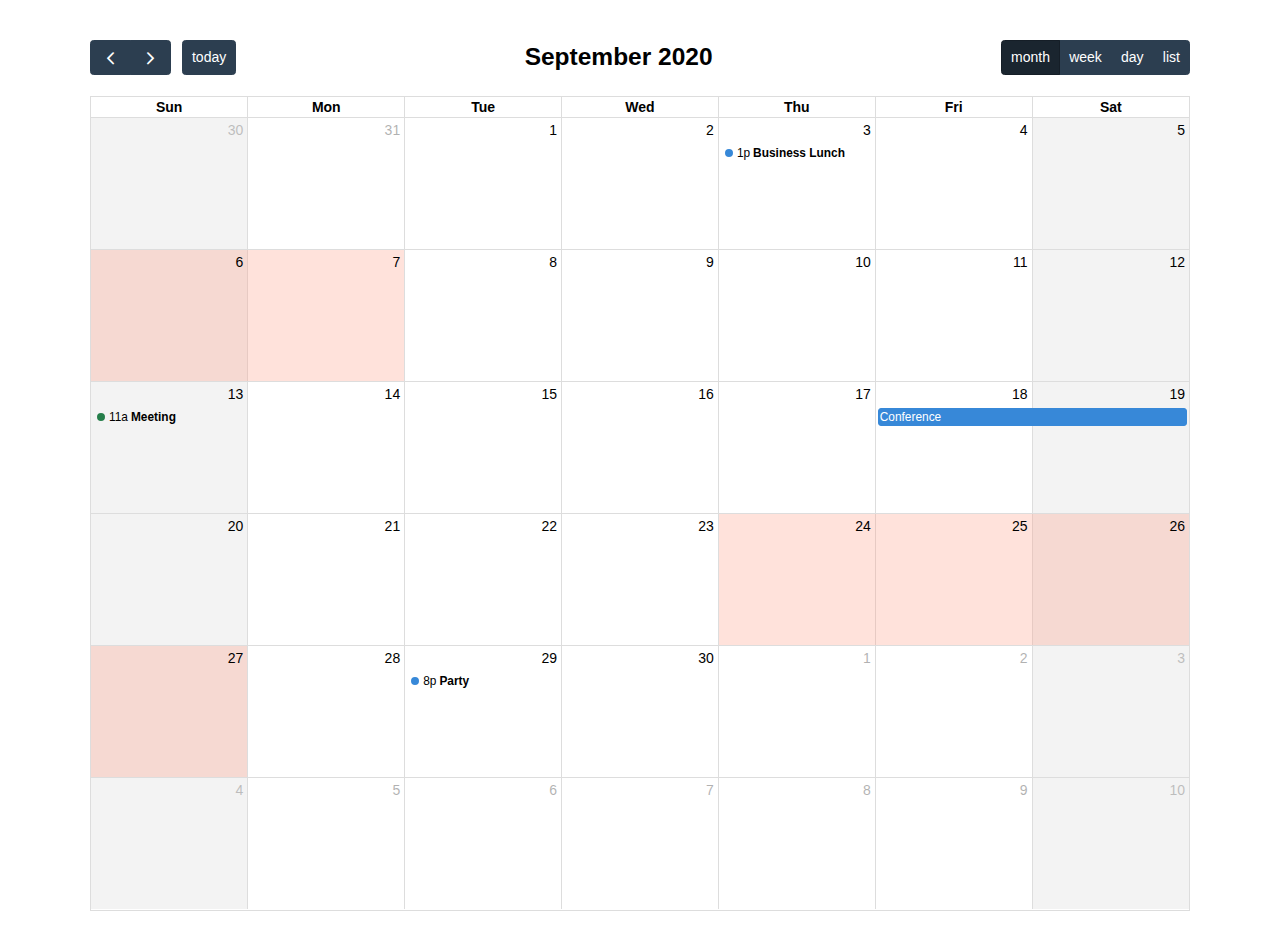
<file: assets/fullcalendar-6.0.0/examples/background-events.html>
<!DOCTYPE html>
<html>
<head>
<meta charset='utf-8' />
<script src='../dist/index.global.js'></script>
<script>

  document.addEventListener('DOMContentLoaded', function() {
    var calendarEl = document.getElementById('calendar');

    var calendar = new FullCalendar.Calendar(calendarEl, {
      headerToolbar: {
        left: 'prev,next today',
        center: 'title',
        right: 'dayGridMonth,timeGridWeek,timeGridDay,listMonth'
      },
      initialDate: '2020-09-12',
      navLinks: true, // can click day/week names to navigate views
      businessHours: true, // display business hours
      editable: true,
      selectable: true,
      events: [
        {
          title: 'Business Lunch',
          start: '2020-09-03T13:00:00',
          constraint: 'businessHours'
        },
        {
          title: 'Meeting',
          start: '2020-09-13T11:00:00',
          constraint: 'availableForMeeting', // defined below
          color: '#257e4a'
        },
        {
          title: 'Conference',
          start: '2020-09-18',
          end: '2020-09-20'
        },
        {
          title: 'Party',
          start: '2020-09-29T20:00:00'
        },

        // areas where "Meeting" must be dropped
        {
          groupId: 'availableForMeeting',
          start: '2020-09-11T10:00:00',
          end: '2020-09-11T16:00:00',
          display: 'background'
        },
        {
          groupId: 'availableForMeeting',
          start: '2020-09-13T10:00:00',
          end: '2020-09-13T16:00:00',
          display: 'background'
        },

        // red areas where no events can be dropped
        {
          start: '2020-09-24',
          end: '2020-09-28',
          overlap: false,
          display: 'background',
          color: '#ff9f89'
        },
        {
          start: '2020-09-06',
          end: '2020-09-08',
          overlap: false,
          display: 'background',
          color: '#ff9f89'
        }
      ]
    });

    calendar.render();
  });

</script>
<style>

  body {
    margin: 40px 10px;
    padding: 0;
    font-family: Arial, Helvetica Neue, Helvetica, sans-serif;
    font-size: 14px;
  }

  #calendar {
    max-width: 1100px;
    margin: 0 auto;
  }

</style>
</head>
<body>

  <div id='calendar'></div>

</body>
</html>
</file>
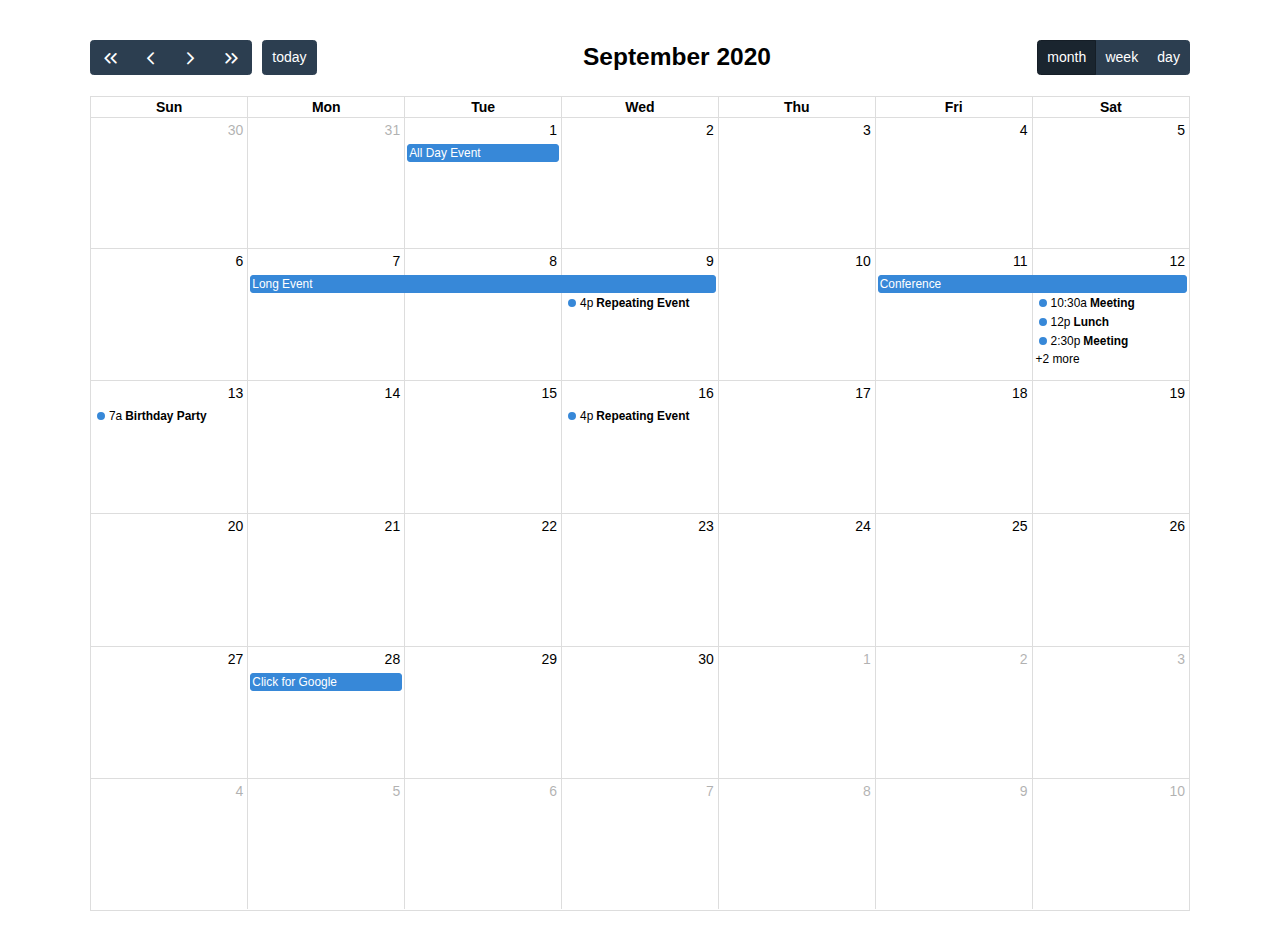
<file: assets/fullcalendar-6.0.0/examples/daygrid-views.html>
<!DOCTYPE html>
<html>
<head>
<meta charset='utf-8' />
<script src='../dist/index.global.js'></script>
<script>

  document.addEventListener('DOMContentLoaded', function() {
    var calendarEl = document.getElementById('calendar');

    var calendar = new FullCalendar.Calendar(calendarEl, {
      headerToolbar: {
        left: 'prevYear,prev,next,nextYear today',
        center: 'title',
        right: 'dayGridMonth,dayGridWeek,dayGridDay'
      },
      initialDate: '2020-09-12',
      navLinks: true, // can click day/week names to navigate views
      editable: true,
      dayMaxEvents: true, // allow "more" link when too many events
      events: [
        {
          title: 'All Day Event',
          start: '2020-09-01'
        },
        {
          title: 'Long Event',
          start: '2020-09-07',
          end: '2020-09-10'
        },
        {
          groupId: 999,
          title: 'Repeating Event',
          start: '2020-09-09T16:00:00'
        },
        {
          groupId: 999,
          title: 'Repeating Event',
          start: '2020-09-16T16:00:00'
        },
        {
          title: 'Conference',
          start: '2020-09-11',
          end: '2020-09-13'
        },
        {
          title: 'Meeting',
          start: '2020-09-12T10:30:00',
          end: '2020-09-12T12:30:00'
        },
        {
          title: 'Lunch',
          start: '2020-09-12T12:00:00'
        },
        {
          title: 'Meeting',
          start: '2020-09-12T14:30:00'
        },
        {
          title: 'Happy Hour',
          start: '2020-09-12T17:30:00'
        },
        {
          title: 'Dinner',
          start: '2020-09-12T20:00:00'
        },
        {
          title: 'Birthday Party',
          start: '2020-09-13T07:00:00'
        },
        {
          title: 'Click for Google',
          url: 'http://google.com/',
          start: '2020-09-28'
        }
      ]
    });

    calendar.render();
  });

</script>
<style>

  body {
    margin: 40px 10px;
    padding: 0;
    font-family: Arial, Helvetica Neue, Helvetica, sans-serif;
    font-size: 14px;
  }

  #calendar {
    max-width: 1100px;
    margin: 0 auto;
  }

</style>
</head>
<body>

  <div id='calendar'></div>

</body>
</html>
</file>
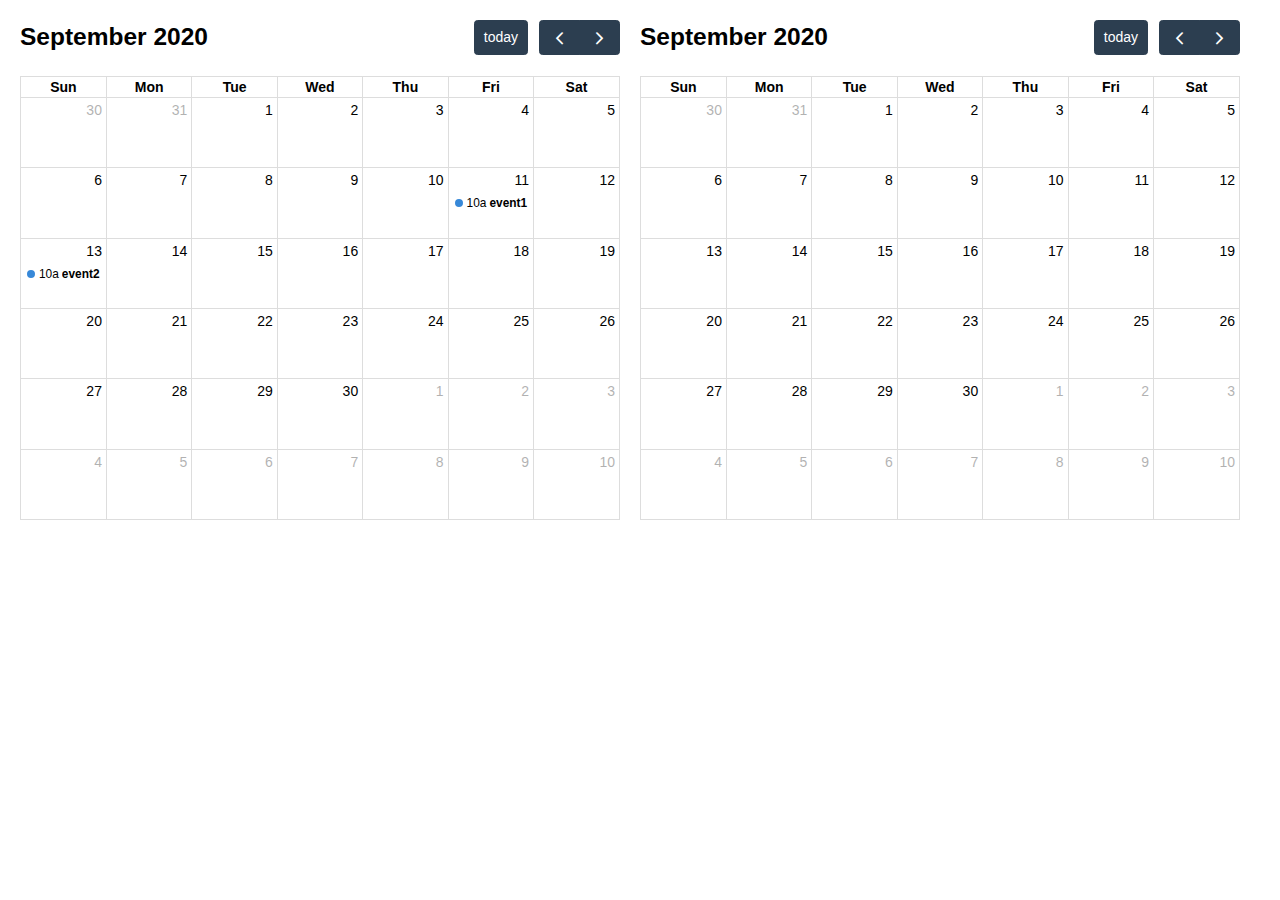
<file: assets/fullcalendar-6.0.0/examples/external-dragging-2cals.html>
<!DOCTYPE html>
<html>
<head>
<meta charset='utf-8' />
<script src='../dist/index.global.js'></script>
<script>

  document.addEventListener('DOMContentLoaded', function() {
    var srcCalendarEl = document.getElementById('source-calendar');
    var destCalendarEl = document.getElementById('destination-calendar');

    var srcCalendar = new FullCalendar.Calendar(srcCalendarEl, {
      editable: true,
      initialDate: '2020-09-12',
      events: [
        {
          title: 'event1',
          start: '2020-09-11T10:00:00',
          end: '2020-09-11T16:00:00'
        },
        {
          title: 'event2',
          start: '2020-09-13T10:00:00',
          end: '2020-09-13T16:00:00'
        }
      ],
      eventLeave: function(info) {
        console.log('event left!', info.event);
      }
    });

    var destCalendar = new FullCalendar.Calendar(destCalendarEl, {
      initialDate: '2020-09-12',
      editable: true,
      droppable: true, // will let it receive events!
      eventReceive: function(info) {
        console.log('event received!', info.event);
      }
    });

    srcCalendar.render();
    destCalendar.render();
  });

</script>
<style>

  body {
    margin: 20px 0 0 20px;
    font-size: 14px;
    font-family: Arial, Helvetica Neue, Helvetica, sans-serif;
  }

  #source-calendar,
  #destination-calendar {
    float: left;
    width: 600px;
    margin: 0 20px 20px 0;
  }

</style>
</head>
<body>

  <div id='source-calendar'></div>
  <div id='destination-calendar'></div>

</body>
</html>
</file>
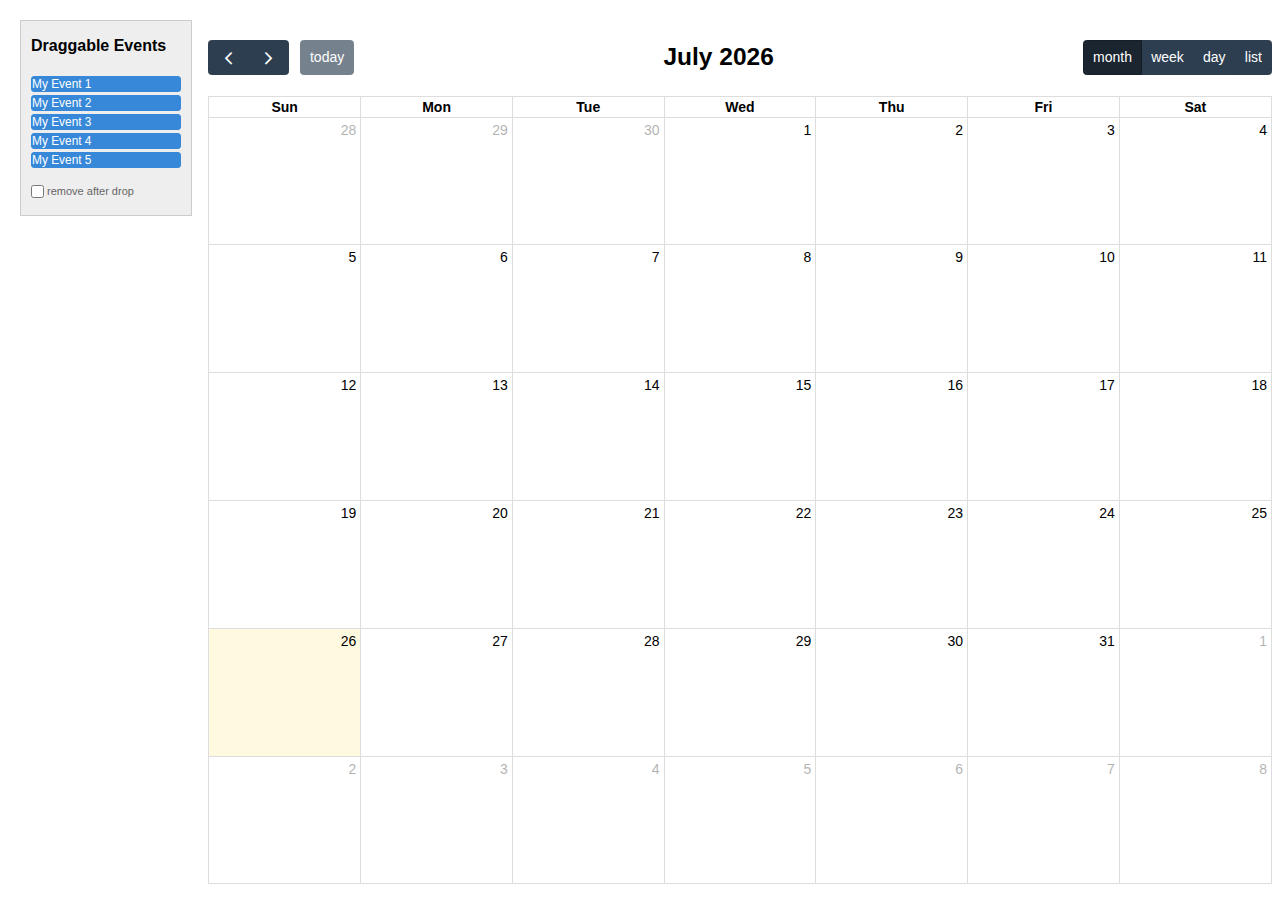
<file: assets/fullcalendar-6.0.0/examples/external-dragging-builtin.html>
<!DOCTYPE html>
<html>
<head>
<meta charset='utf-8' />
<script src='../dist/index.global.js'></script>
<script>

  document.addEventListener('DOMContentLoaded', function() {

    /* initialize the external events
    -----------------------------------------------------------------*/

    var containerEl = document.getElementById('external-events-list');
    new FullCalendar.Draggable(containerEl, {
      itemSelector: '.fc-event',
      eventData: function(eventEl) {
        return {
          title: eventEl.innerText.trim()
        }
      }
    });

    //// the individual way to do it
    // var containerEl = document.getElementById('external-events-list');
    // var eventEls = Array.prototype.slice.call(
    //   containerEl.querySelectorAll('.fc-event')
    // );
    // eventEls.forEach(function(eventEl) {
    //   new FullCalendar.Draggable(eventEl, {
    //     eventData: {
    //       title: eventEl.innerText.trim(),
    //     }
    //   });
    // });

    /* initialize the calendar
    -----------------------------------------------------------------*/

    var calendarEl = document.getElementById('calendar');
    var calendar = new FullCalendar.Calendar(calendarEl, {
      headerToolbar: {
        left: 'prev,next today',
        center: 'title',
        right: 'dayGridMonth,timeGridWeek,timeGridDay,listWeek'
      },
      editable: true,
      droppable: true, // this allows things to be dropped onto the calendar
      drop: function(arg) {
        // is the "remove after drop" checkbox checked?
        if (document.getElementById('drop-remove').checked) {
          // if so, remove the element from the "Draggable Events" list
          arg.draggedEl.parentNode.removeChild(arg.draggedEl);
        }
      }
    });
    calendar.render();

  });

</script>
<style>

  body {
    margin-top: 40px;
    font-size: 14px;
    font-family: Arial, Helvetica Neue, Helvetica, sans-serif;
  }

  #external-events {
    position: fixed;
    left: 20px;
    top: 20px;
    width: 150px;
    padding: 0 10px;
    border: 1px solid #ccc;
    background: #eee;
    text-align: left;
  }

  #external-events h4 {
    font-size: 16px;
    margin-top: 0;
    padding-top: 1em;
  }

  #external-events .fc-event {
    margin: 3px 0;
    cursor: move;
  }

  #external-events p {
    margin: 1.5em 0;
    font-size: 11px;
    color: #666;
  }

  #external-events p input {
    margin: 0;
    vertical-align: middle;
  }

  #calendar-wrap {
    margin-left: 200px;
  }

  #calendar {
    max-width: 1100px;
    margin: 0 auto;
  }

</style>
</head>
<body>
  <div id='wrap'>

    <div id='external-events'>
      <h4>Draggable Events</h4>

      <div id='external-events-list'>
        <div class='fc-event fc-h-event fc-daygrid-event fc-daygrid-block-event'>
          <div class='fc-event-main'>My Event 1</div>
        </div>
        <div class='fc-event fc-h-event fc-daygrid-event fc-daygrid-block-event'>
          <div class='fc-event-main'>My Event 2</div>
        </div>
        <div class='fc-event fc-h-event fc-daygrid-event fc-daygrid-block-event'>
          <div class='fc-event-main'>My Event 3</div>
        </div>
        <div class='fc-event fc-h-event fc-daygrid-event fc-daygrid-block-event'>
          <div class='fc-event-main'>My Event 4</div>
        </div>
        <div class='fc-event fc-h-event fc-daygrid-event fc-daygrid-block-event'>
          <div class='fc-event-main'>My Event 5</div>
        </div>
      </div>

      <p>
        <input type='checkbox' id='drop-remove' />
        <label for='drop-remove'>remove after drop</label>
      </p>
    </div>

    <div id='calendar-wrap'>
      <div id='calendar'></div>
    </div>

  </div>
</body>
</html>
</file>
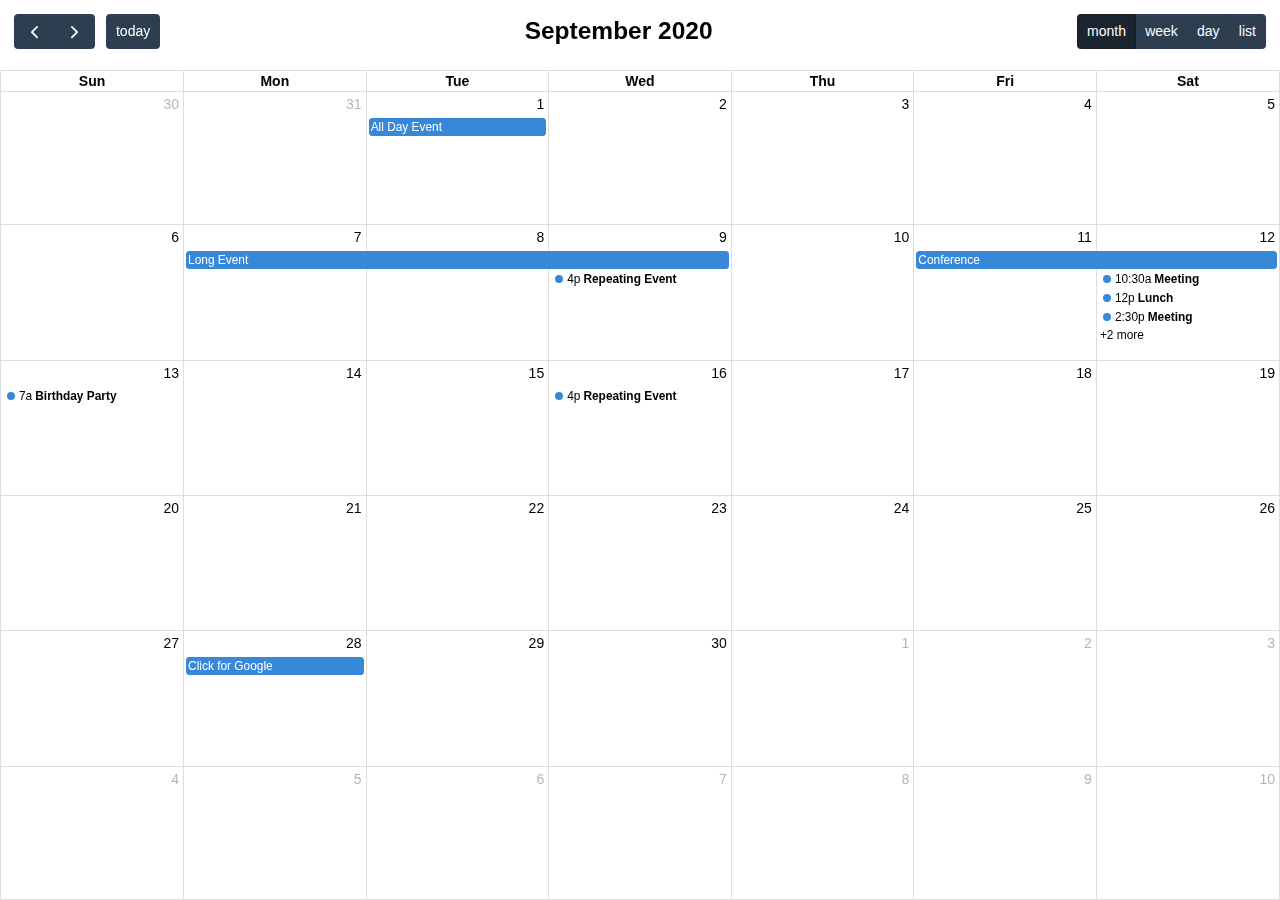
<file: assets/fullcalendar-6.0.0/examples/full-height.html>
<!DOCTYPE html>
<html>
<head>
<meta charset='utf-8' />
<script src='../dist/index.global.js'></script>
<script>

  document.addEventListener('DOMContentLoaded', function() {
    var calendarEl = document.getElementById('calendar');

    var calendar = new FullCalendar.Calendar(calendarEl, {
      height: '100%',
      expandRows: true,
      slotMinTime: '08:00',
      slotMaxTime: '20:00',
      headerToolbar: {
        left: 'prev,next today',
        center: 'title',
        right: 'dayGridMonth,timeGridWeek,timeGridDay,listWeek'
      },
      initialView: 'dayGridMonth',
      initialDate: '2020-09-12',
      navLinks: true, // can click day/week names to navigate views
      editable: true,
      selectable: true,
      nowIndicator: true,
      dayMaxEvents: true, // allow "more" link when too many events
      events: [
        {
          title: 'All Day Event',
          start: '2020-09-01',
        },
        {
          title: 'Long Event',
          start: '2020-09-07',
          end: '2020-09-10'
        },
        {
          groupId: 999,
          title: 'Repeating Event',
          start: '2020-09-09T16:00:00'
        },
        {
          groupId: 999,
          title: 'Repeating Event',
          start: '2020-09-16T16:00:00'
        },
        {
          title: 'Conference',
          start: '2020-09-11',
          end: '2020-09-13'
        },
        {
          title: 'Meeting',
          start: '2020-09-12T10:30:00',
          end: '2020-09-12T12:30:00'
        },
        {
          title: 'Lunch',
          start: '2020-09-12T12:00:00'
        },
        {
          title: 'Meeting',
          start: '2020-09-12T14:30:00'
        },
        {
          title: 'Happy Hour',
          start: '2020-09-12T17:30:00'
        },
        {
          title: 'Dinner',
          start: '2020-09-12T20:00:00'
        },
        {
          title: 'Birthday Party',
          start: '2020-09-13T07:00:00'
        },
        {
          title: 'Click for Google',
          url: 'http://google.com/',
          start: '2020-09-28'
        }
      ]
    });

    calendar.render();
  });

</script>
<style>

  html, body {
    overflow: hidden; /* don't do scrollbars */
    font-family: Arial, Helvetica Neue, Helvetica, sans-serif;
    font-size: 14px;
  }

  #calendar-container {
    position: fixed;
    top: 0;
    left: 0;
    right: 0;
    bottom: 0;
  }

  .fc-header-toolbar {
    /*
    the calendar will be butting up against the edges,
    but let's scoot in the header's buttons
    */
    padding-top: 1em;
    padding-left: 1em;
    padding-right: 1em;
  }

</style>
</head>
<body>

  <div id='calendar-container'>
    <div id='calendar'></div>
  </div>

</body>
</html>
</file>
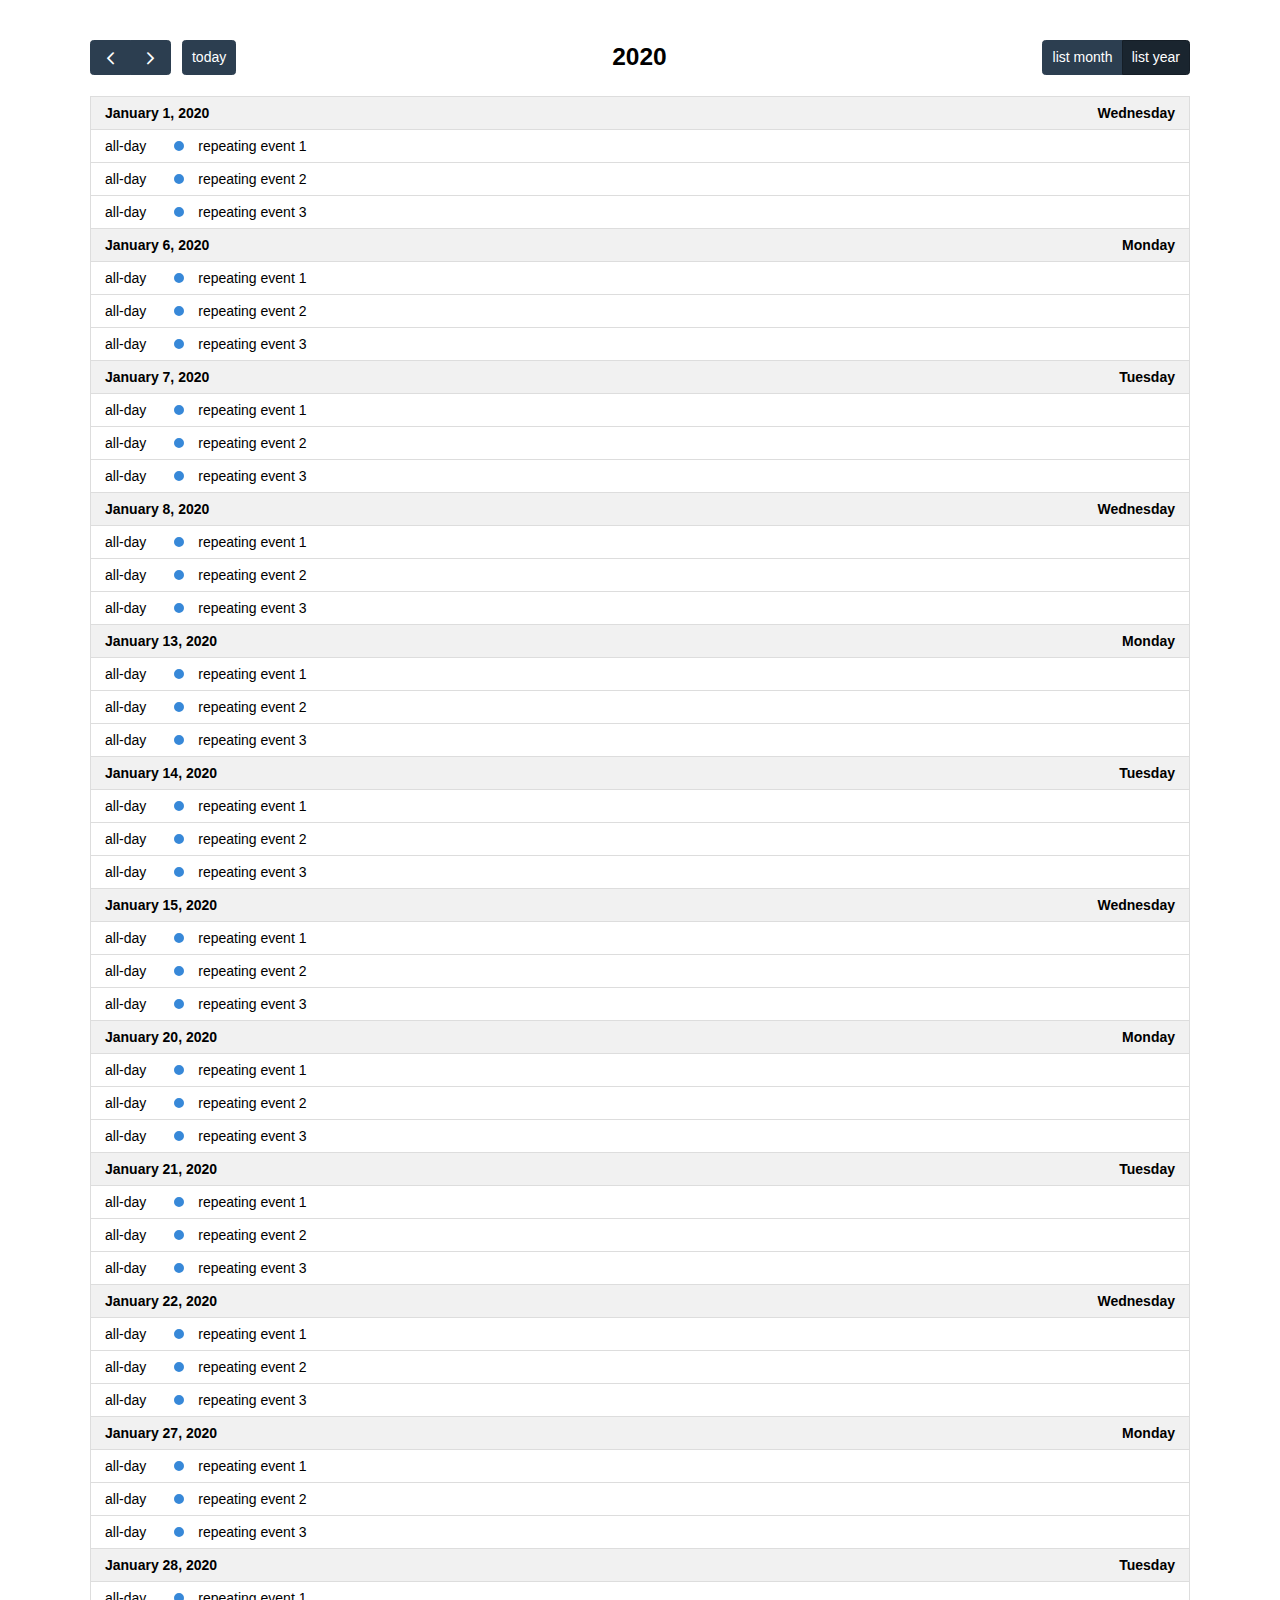
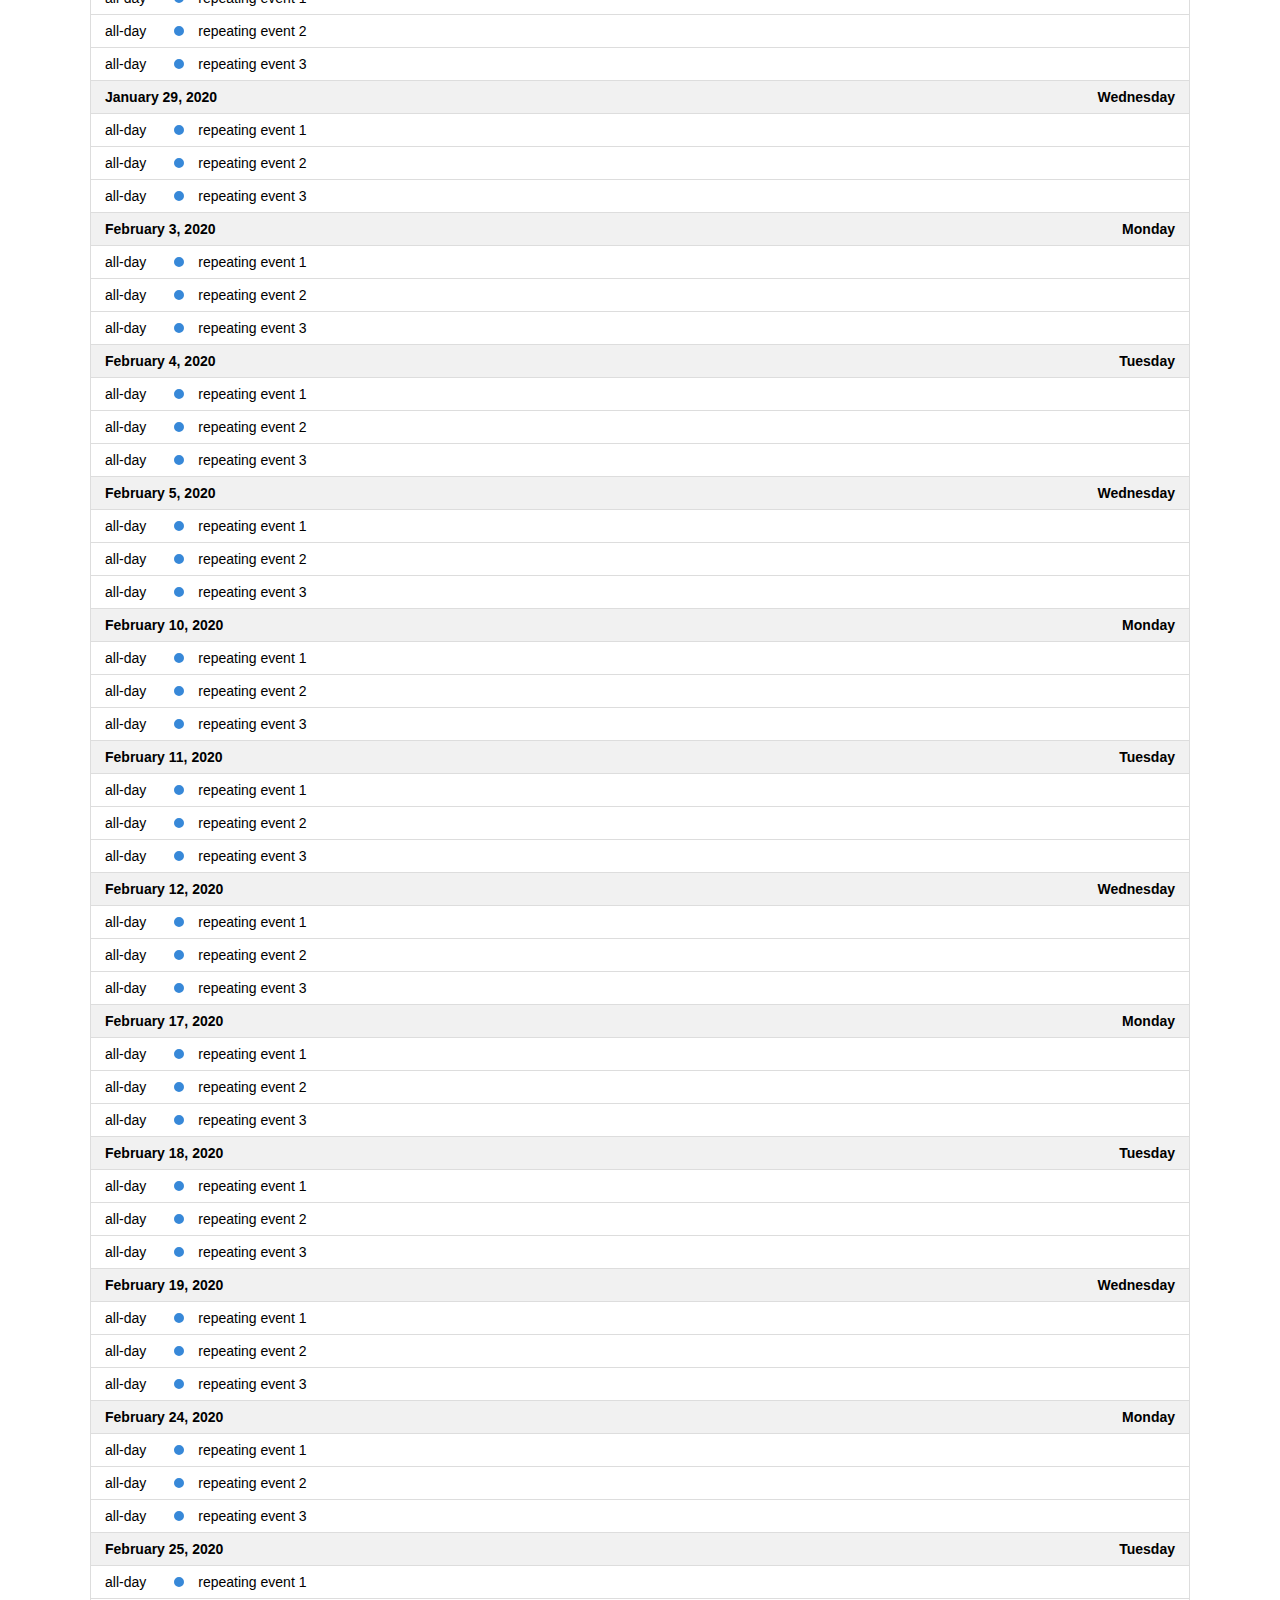
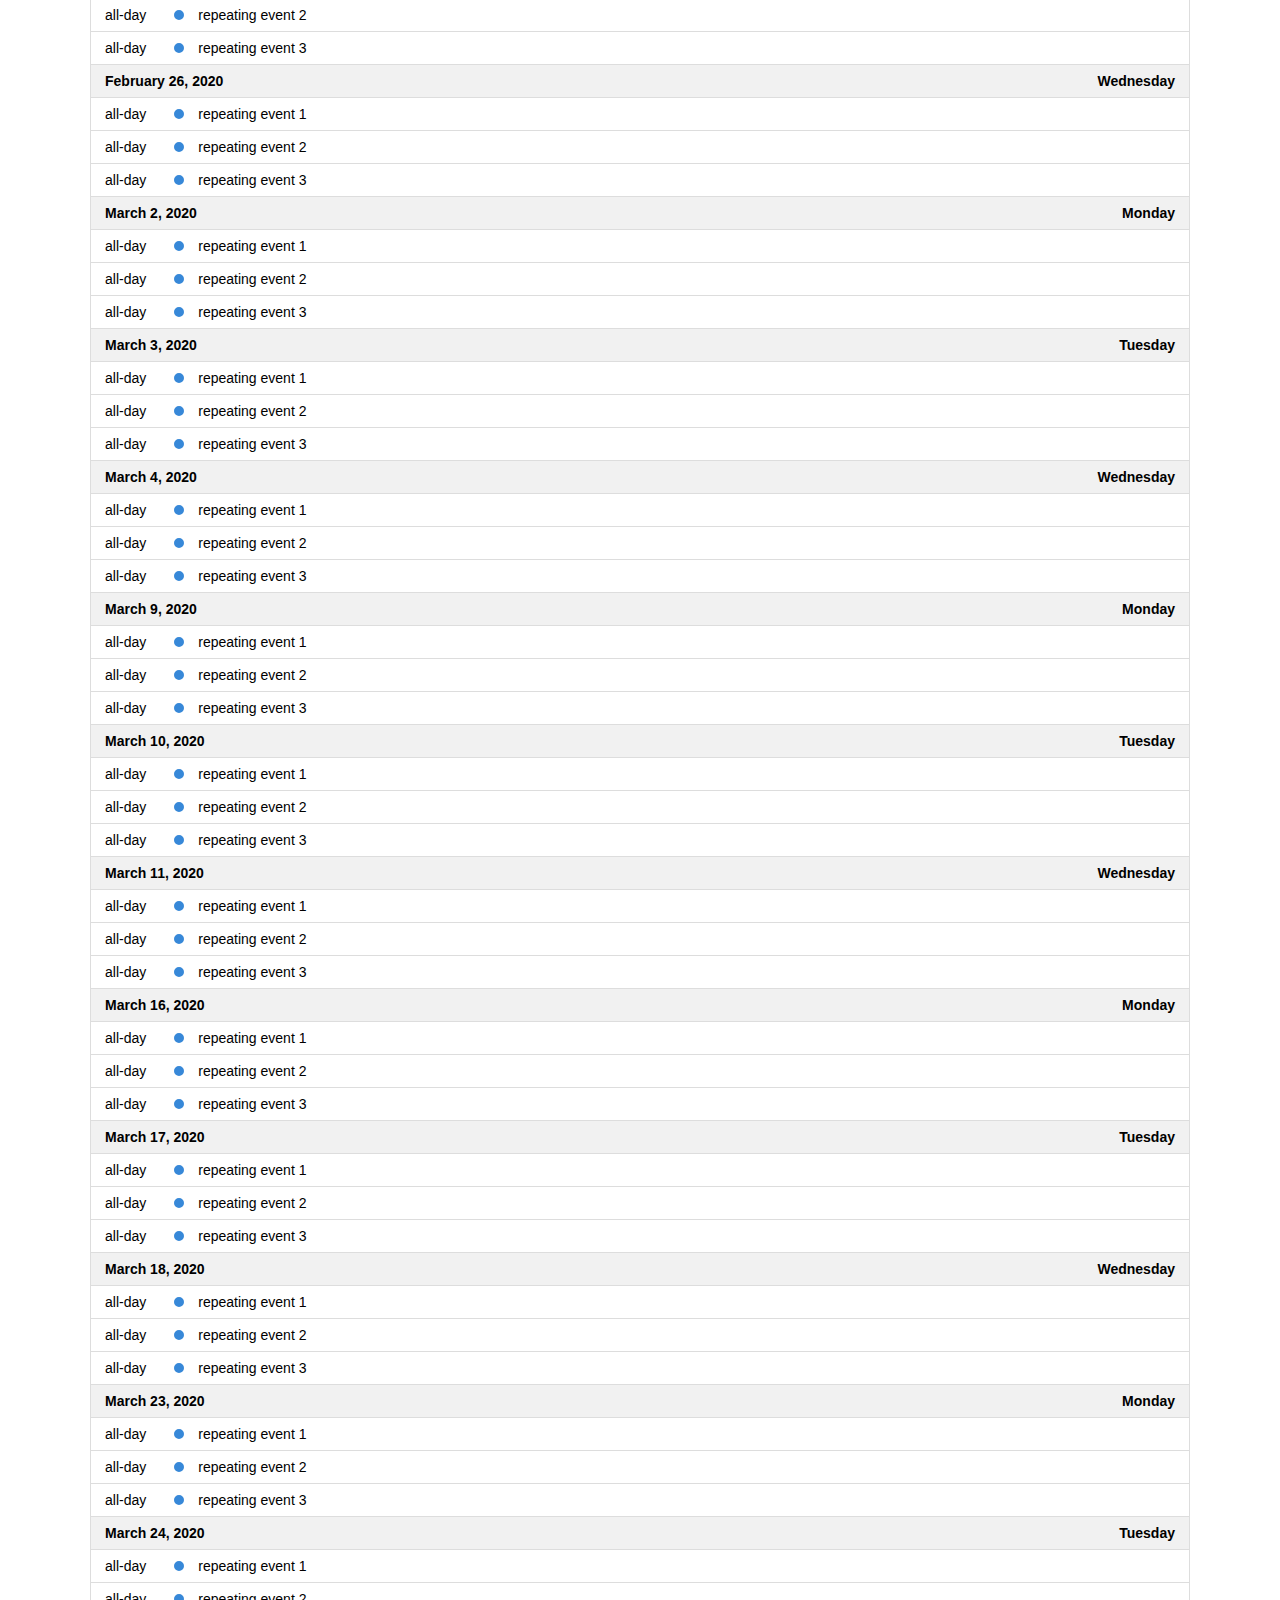
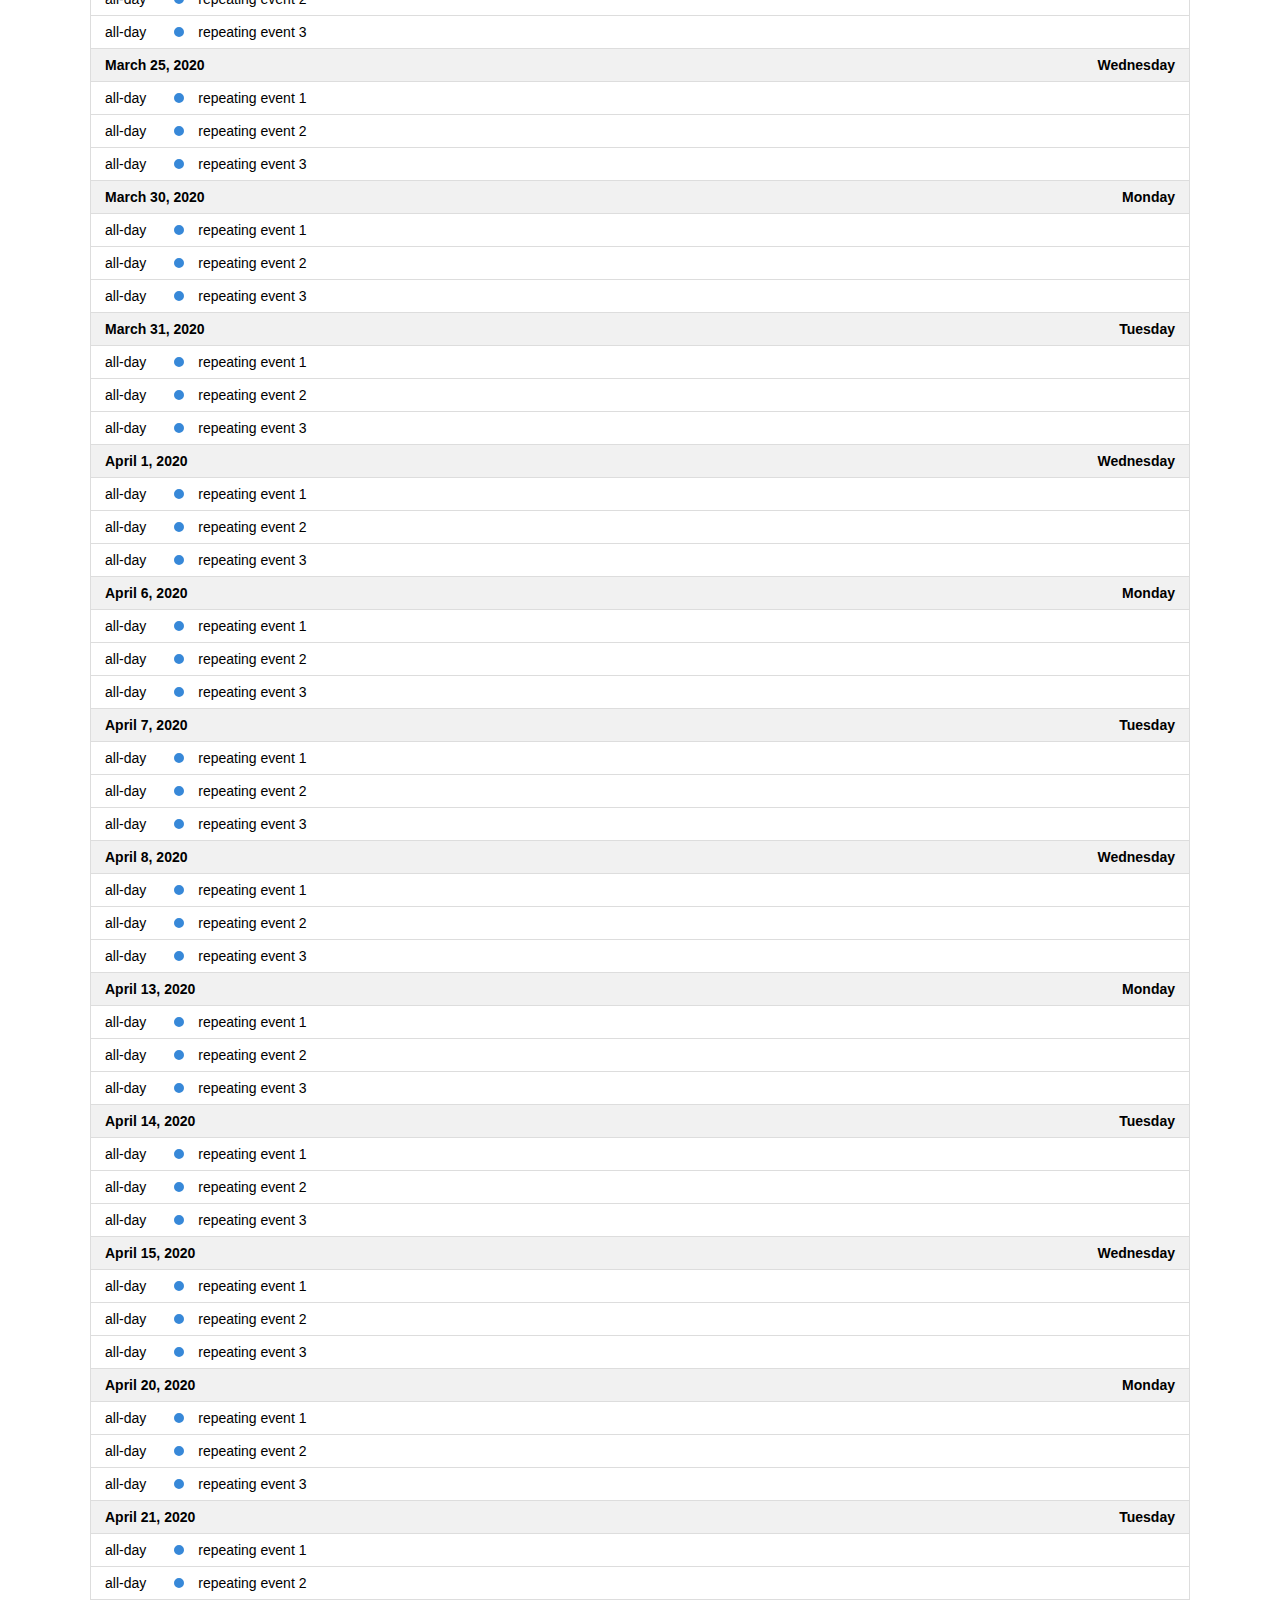
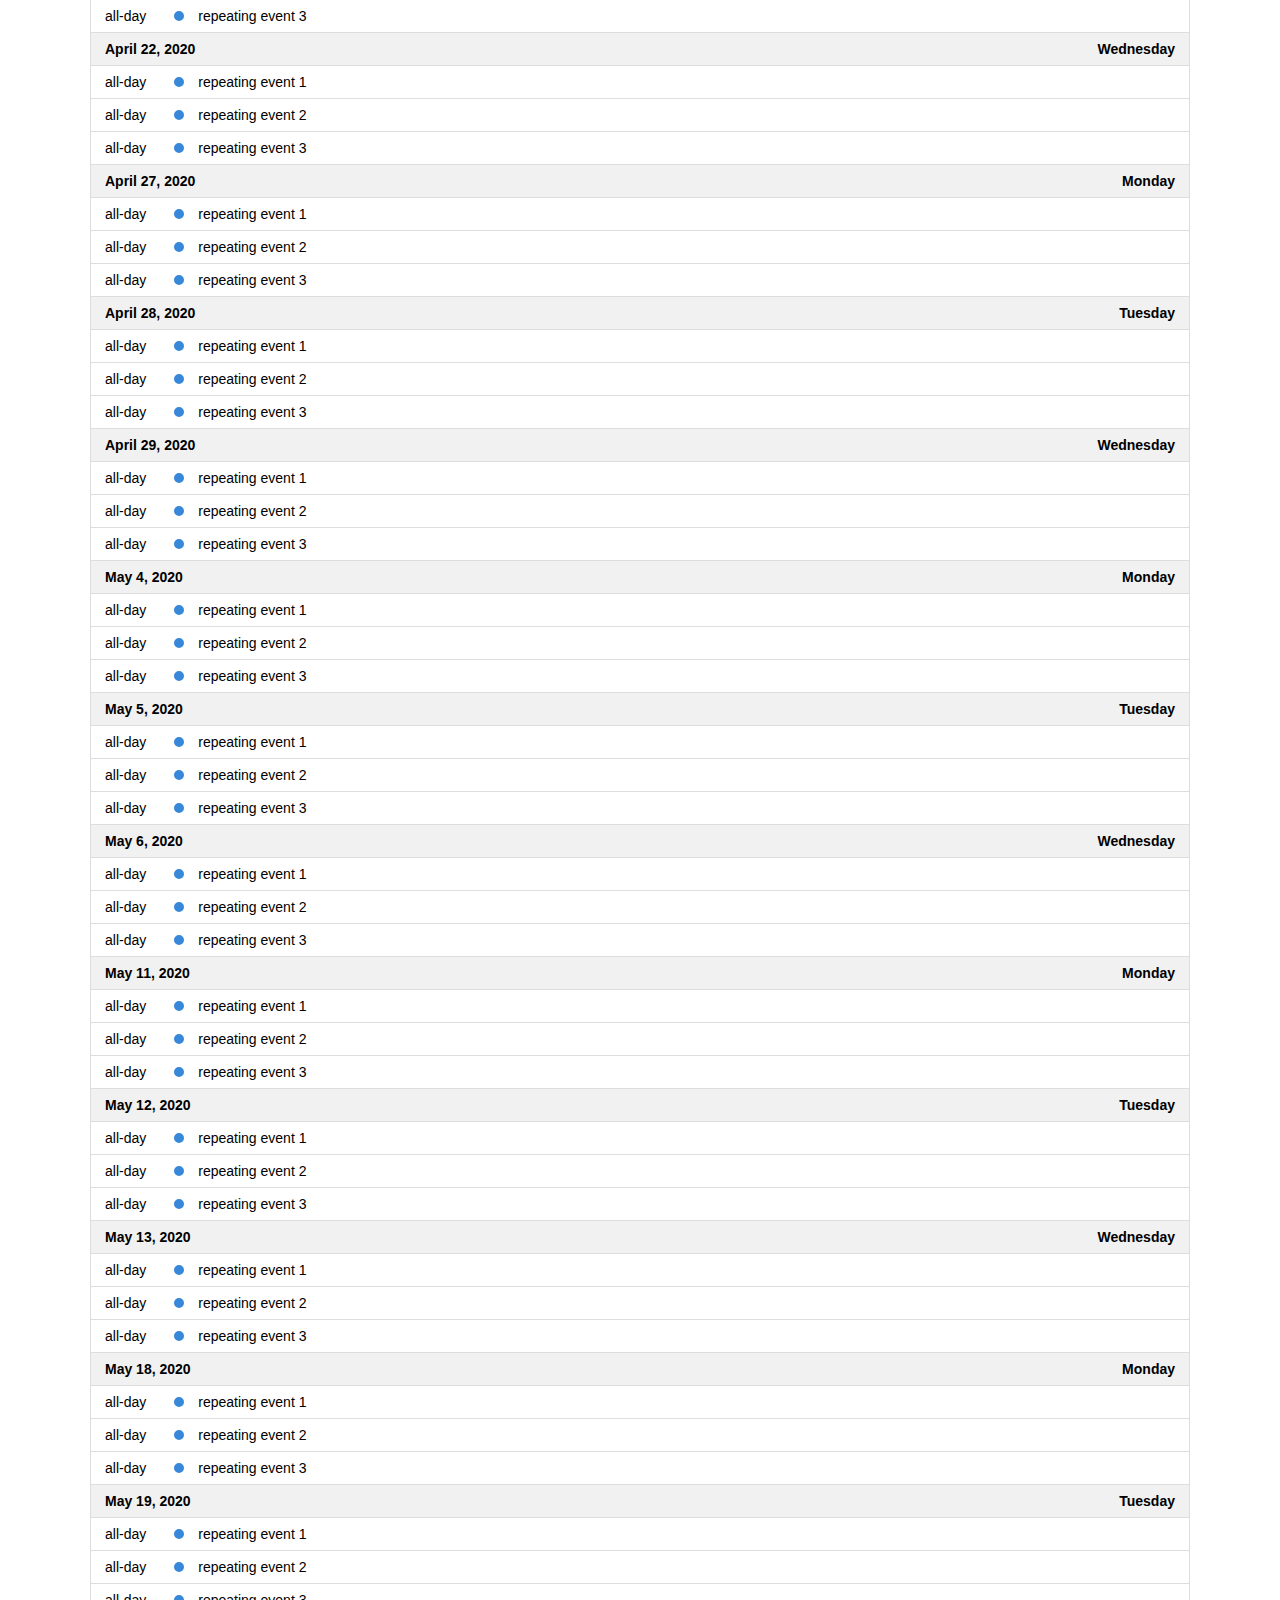
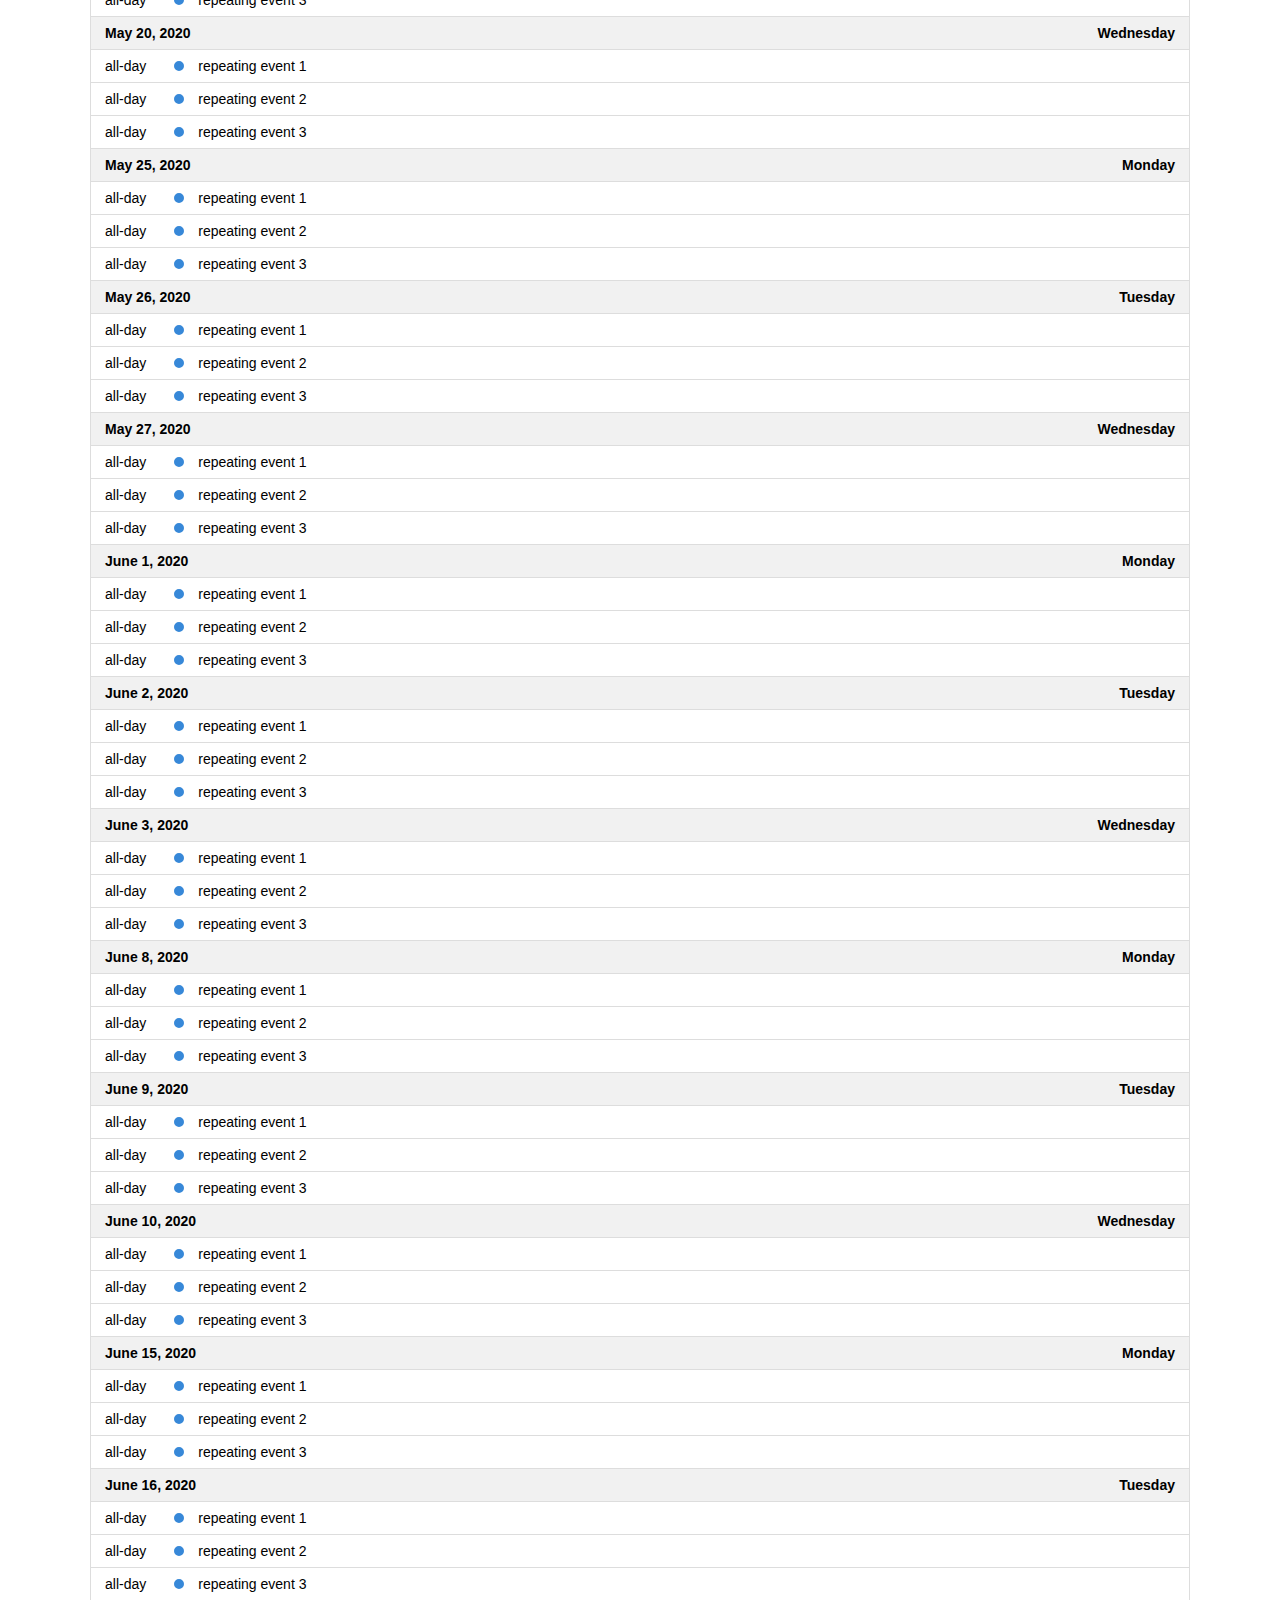
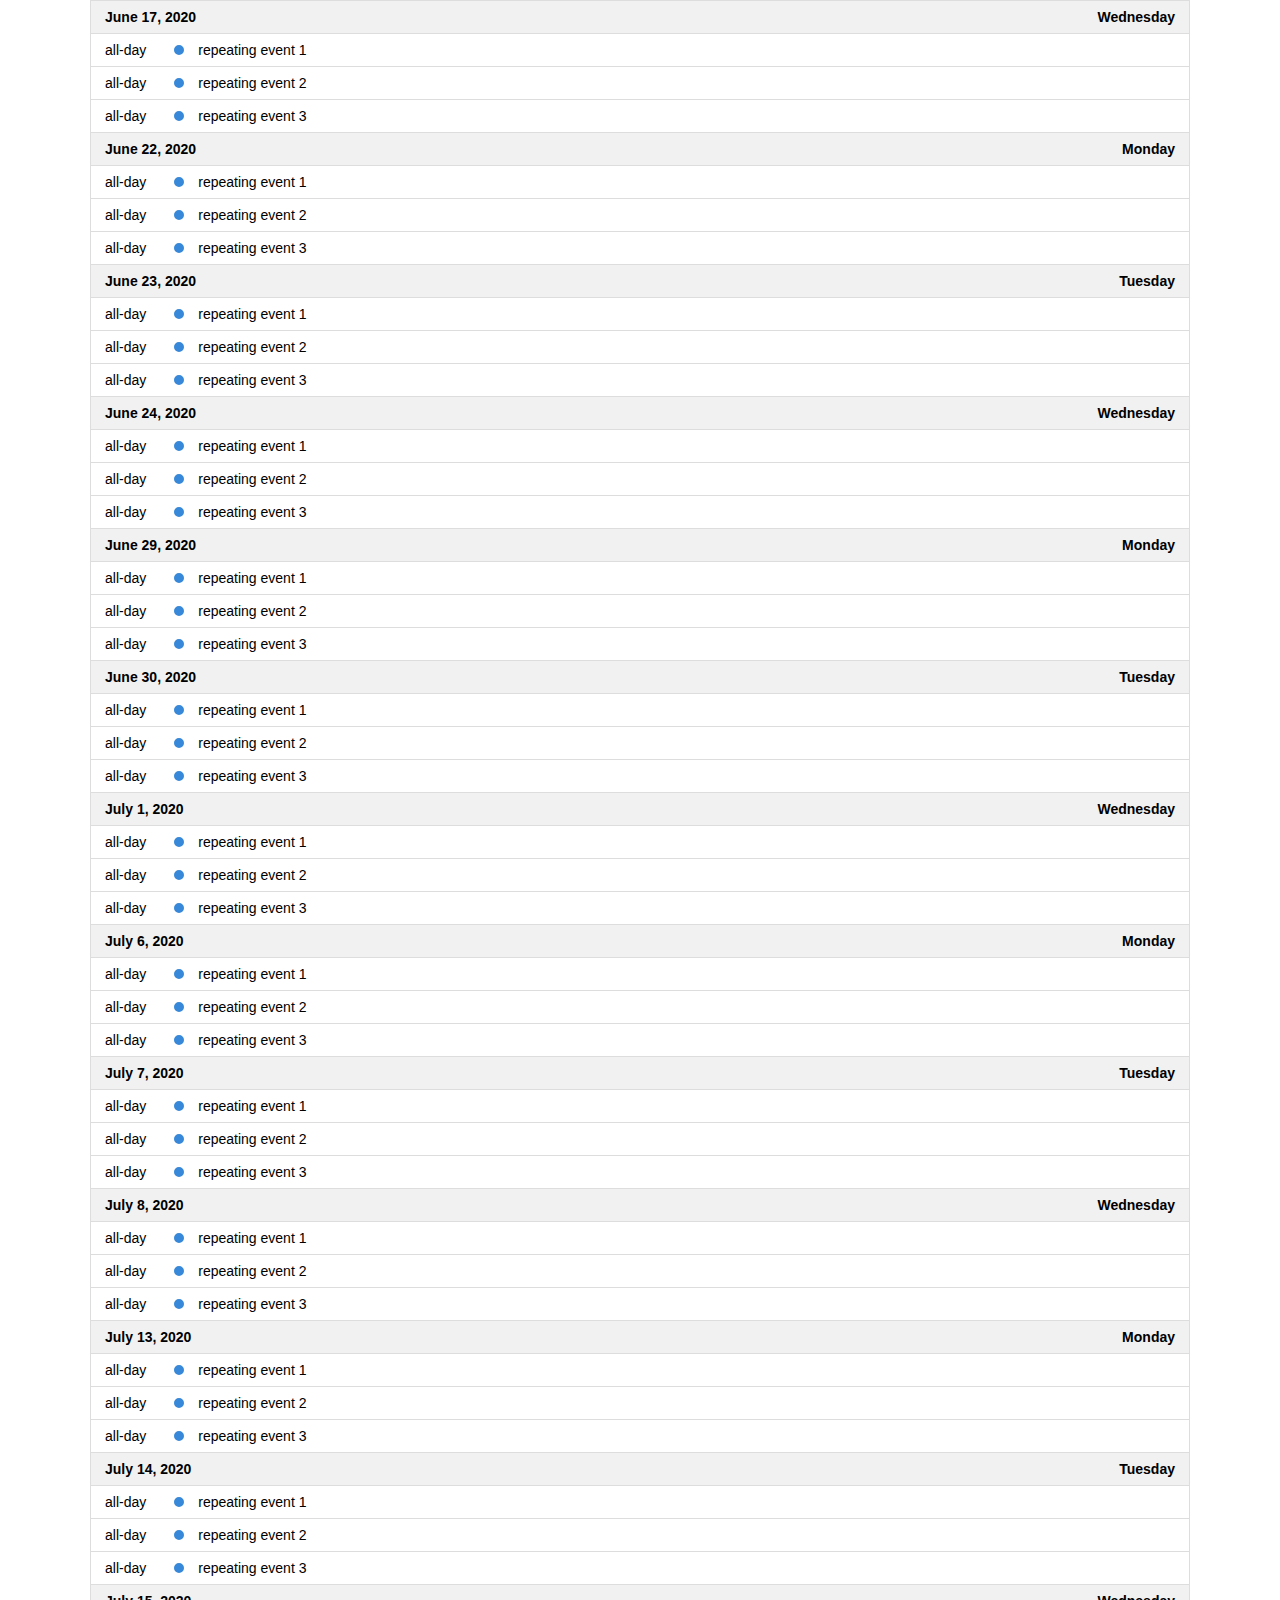
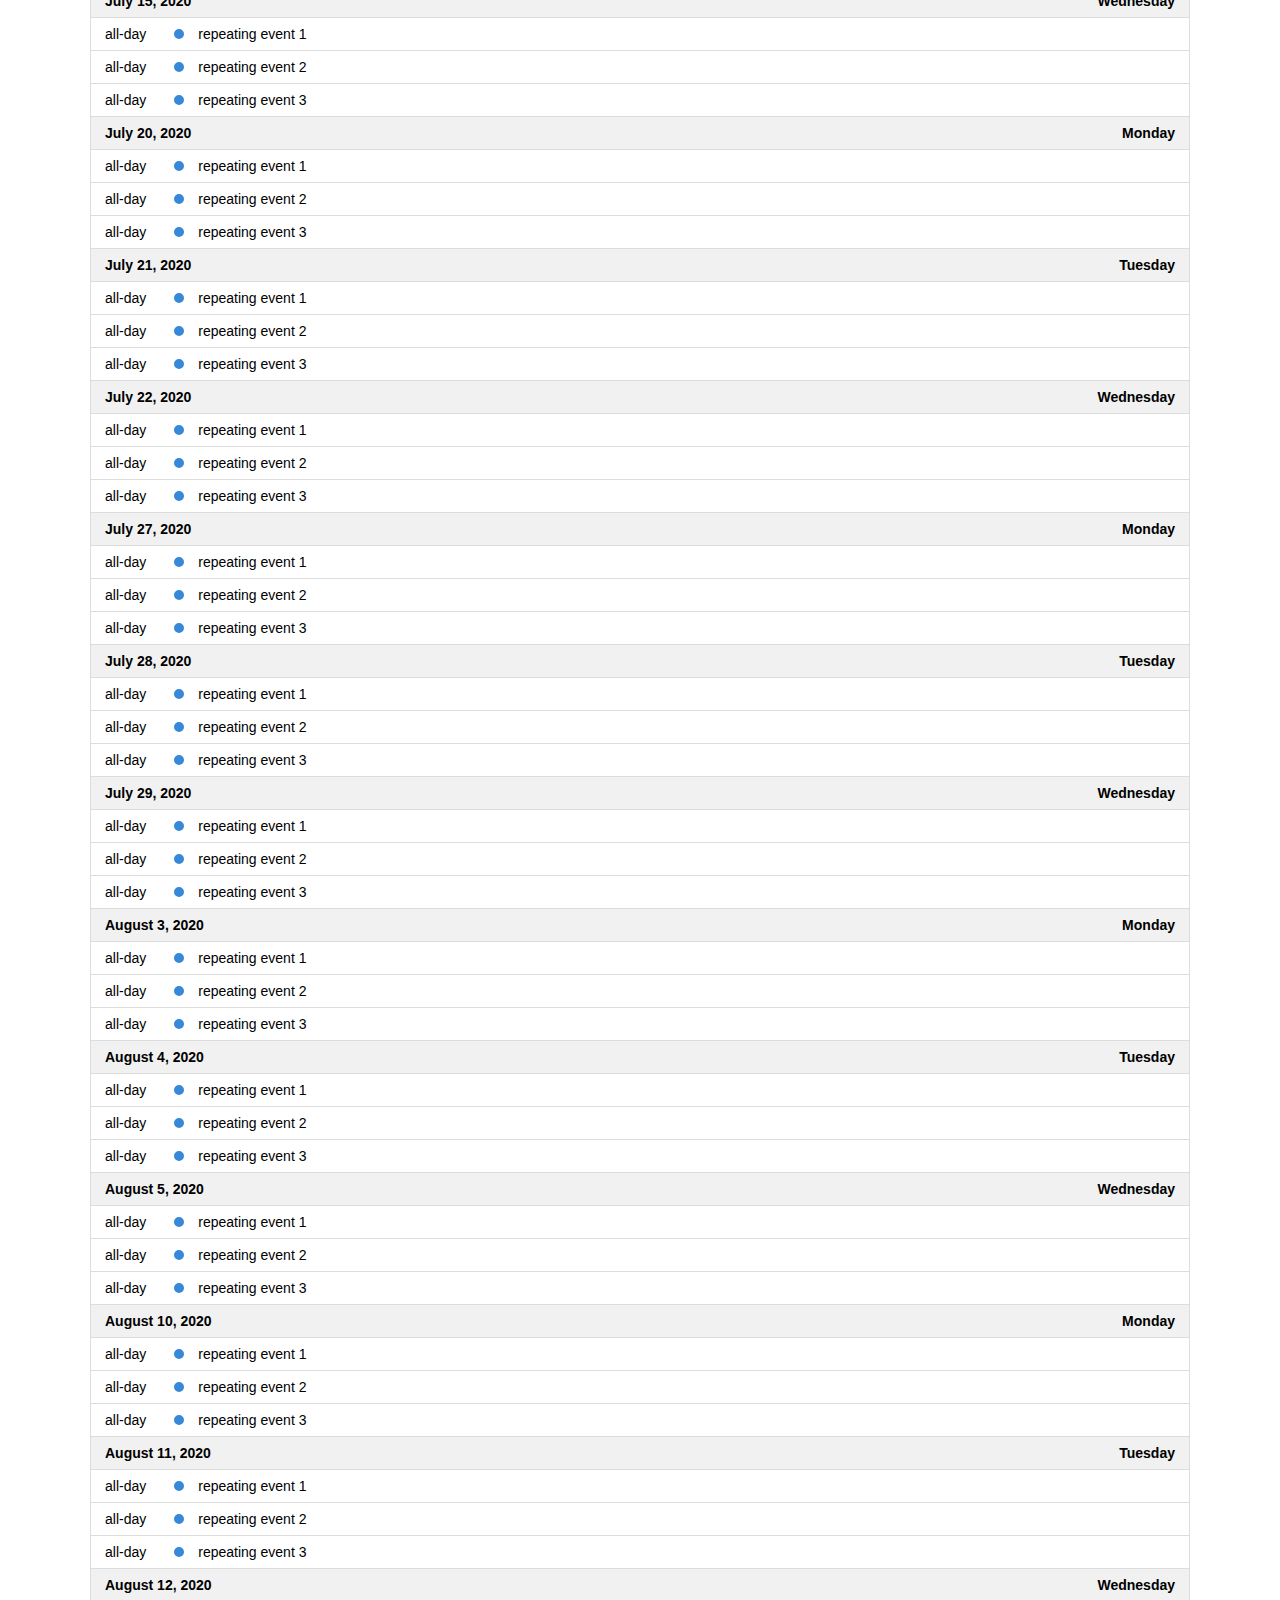
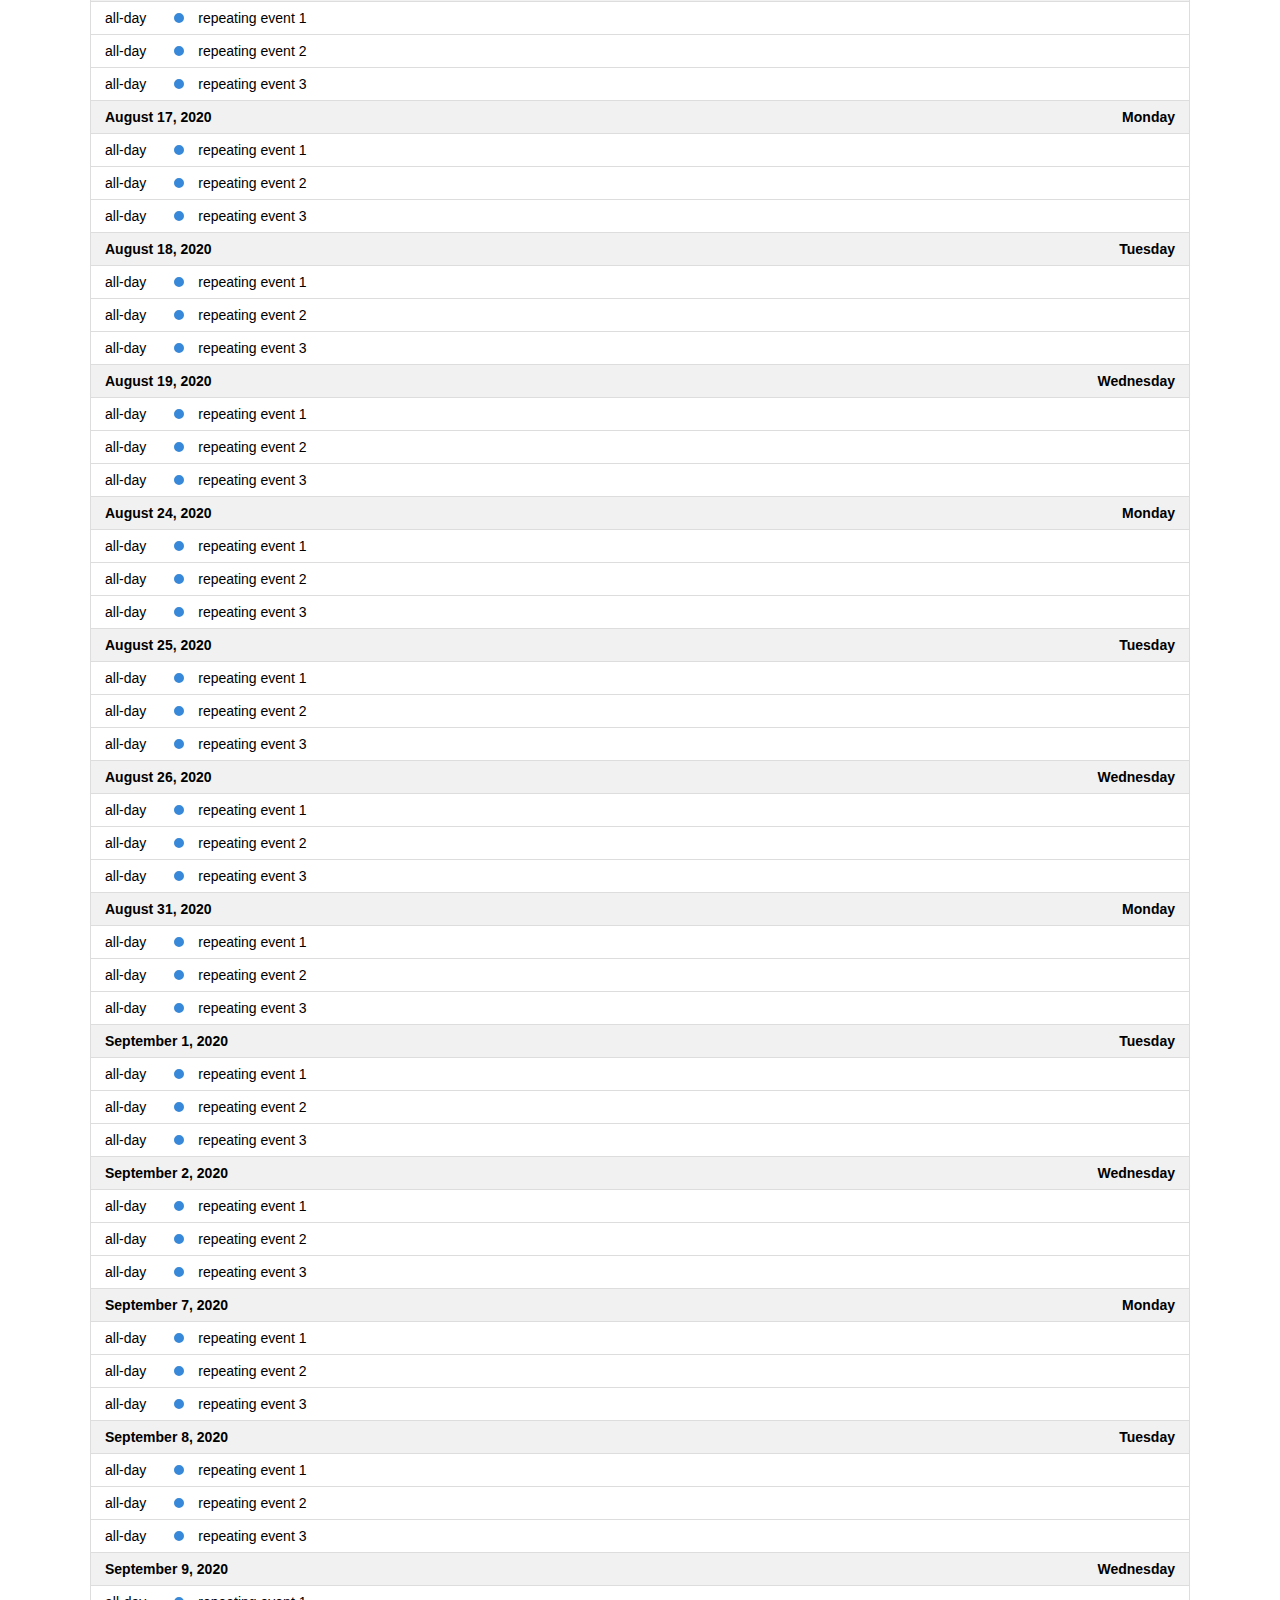
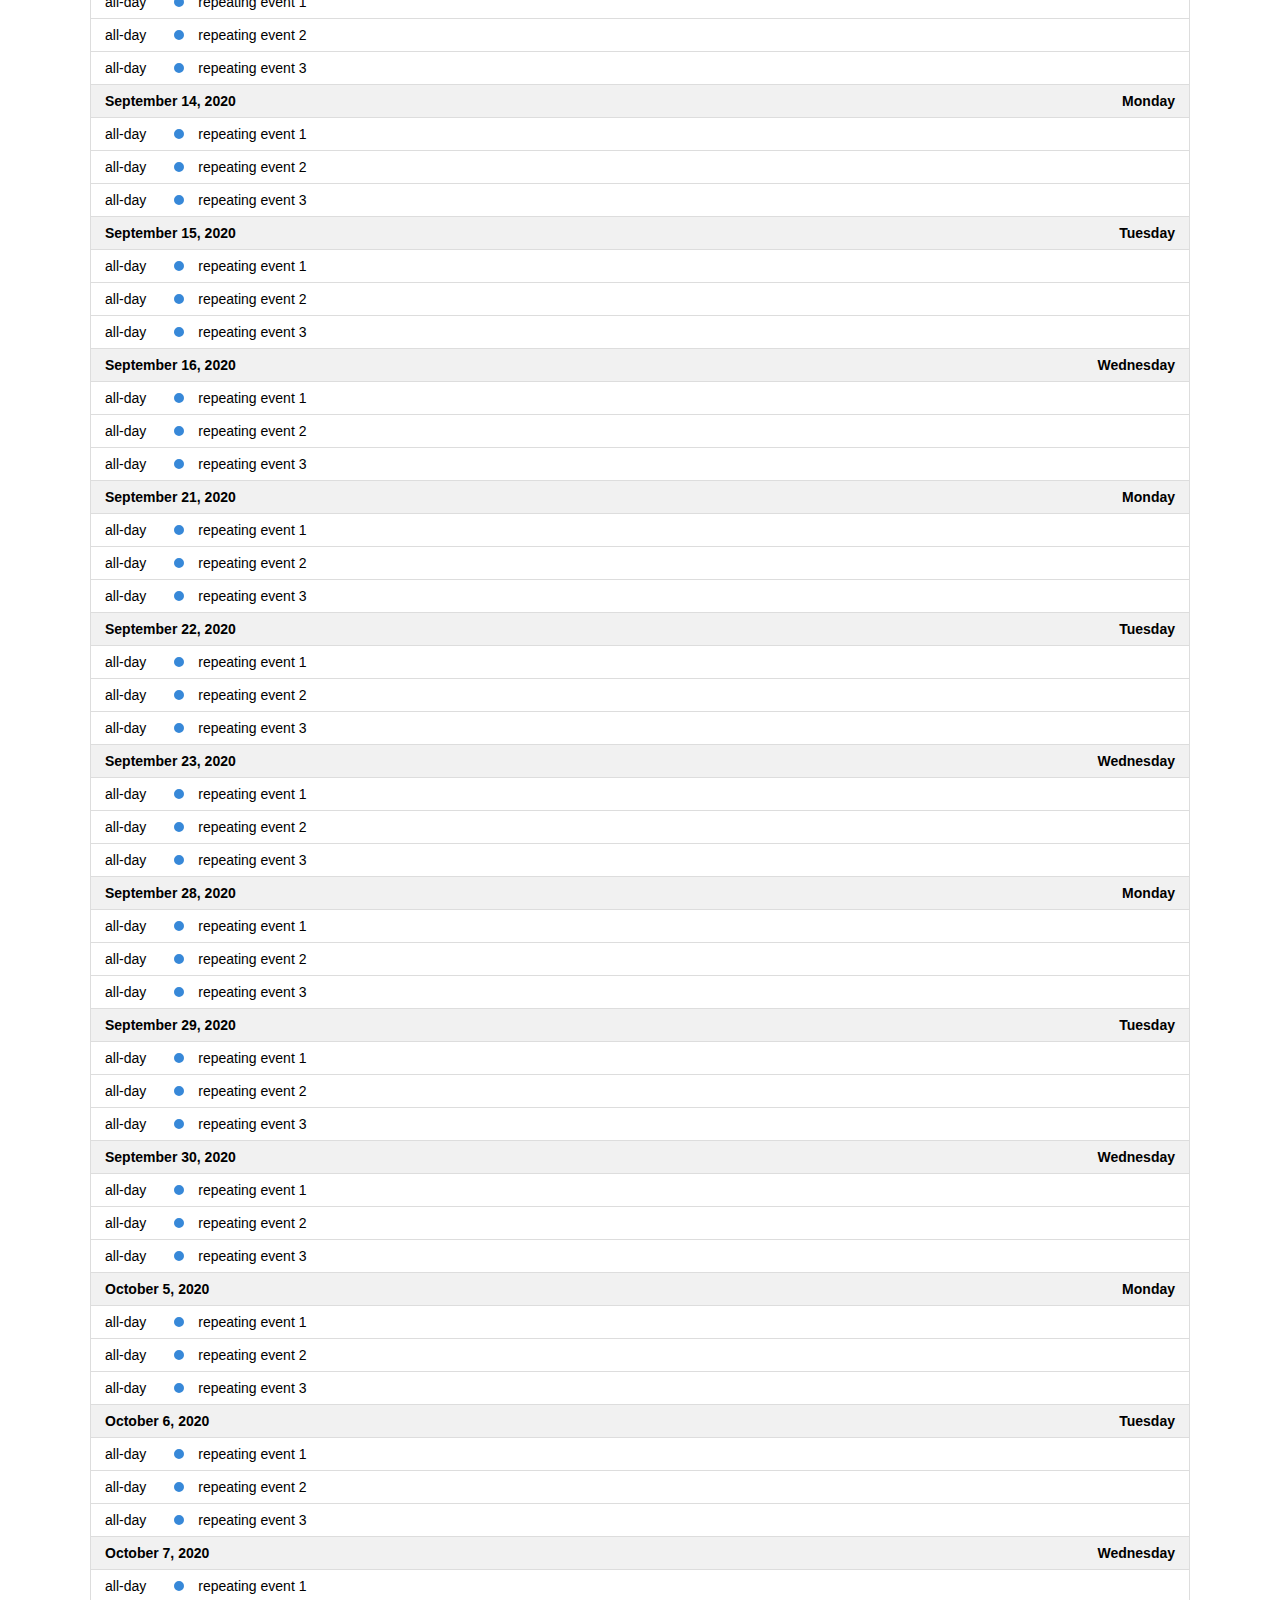
<file: assets/fullcalendar-6.0.0/examples/list-sticky-header.html>
<!DOCTYPE html>
<html>
<head>
<meta charset='utf-8' />
<script src='../dist/index.global.js'></script>
<script>

  document.addEventListener('DOMContentLoaded', function() {
    var calendarEl = document.getElementById('calendar');

    var calendar = new FullCalendar.Calendar(calendarEl, {
      height: 'auto',
      // stickyHeaderDates: false, // for disabling

      headerToolbar: {
        left: 'prev,next today',
        center: 'title',
        right: 'listMonth,listYear'
      },

      // customize the button names,
      // otherwise they'd all just say "list"
      views: {
        listMonth: { buttonText: 'list month' },
        listYear: { buttonText: 'list year' }
      },

      initialView: 'listYear',
      initialDate: '2020-09-12',
      navLinks: true, // can click day/week names to navigate views
      editable: true,
      events: [
        {
          title: 'repeating event 1',
          daysOfWeek: [ 1, 2, 3 ],
          duration: '00:30'
        },
        {
          title: 'repeating event 2',
          daysOfWeek: [ 1, 2, 3 ],
          duration: '00:30'
        },
        {
          title: 'repeating event 3',
          daysOfWeek: [ 1, 2, 3 ],
          duration: '00:30'
        }
      ]
    });

    calendar.render();
  });

</script>
<style>

  body {
    margin: 40px 10px;
    padding: 0;
    font-family: Arial, Helvetica Neue, Helvetica, sans-serif;
    font-size: 14px;
  }

  #calendar {
    max-width: 1100px;
    margin: 0 auto;
  }

</style>
</head>
<body>

  <div id='calendar'></div>

</body>
</html>
</file>
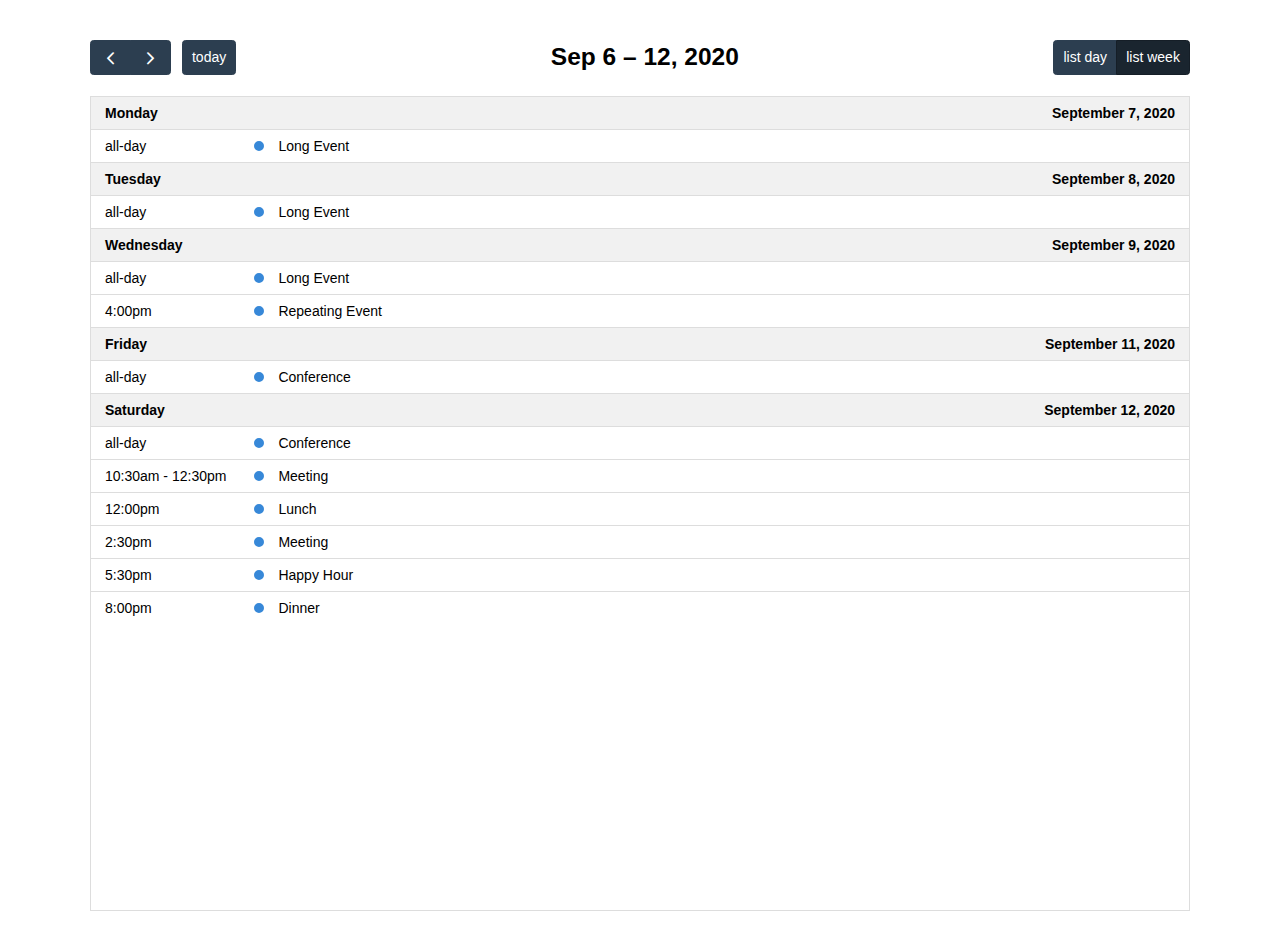
<file: assets/fullcalendar-6.0.0/examples/list-views.html>
<!DOCTYPE html>
<html>
<head>
<meta charset='utf-8' />
<script src='../dist/index.global.js'></script>
<script>

  document.addEventListener('DOMContentLoaded', function() {
    var calendarEl = document.getElementById('calendar');

    var calendar = new FullCalendar.Calendar(calendarEl, {

      headerToolbar: {
        left: 'prev,next today',
        center: 'title',
        right: 'listDay,listWeek'
      },

      // customize the button names,
      // otherwise they'd all just say "list"
      views: {
        listDay: { buttonText: 'list day' },
        listWeek: { buttonText: 'list week' }
      },

      initialView: 'listWeek',
      initialDate: '2020-09-12',
      navLinks: true, // can click day/week names to navigate views
      editable: true,
      dayMaxEvents: true, // allow "more" link when too many events
      events: [
        {
          title: 'All Day Event',
          start: '2020-09-01'
        },
        {
          title: 'Long Event',
          start: '2020-09-07',
          end: '2020-09-10'
        },
        {
          groupId: 999,
          title: 'Repeating Event',
          start: '2020-09-09T16:00:00'
        },
        {
          groupId: 999,
          title: 'Repeating Event',
          start: '2020-09-16T16:00:00'
        },
        {
          title: 'Conference',
          start: '2020-09-11',
          end: '2020-09-13'
        },
        {
          title: 'Meeting',
          start: '2020-09-12T10:30:00',
          end: '2020-09-12T12:30:00'
        },
        {
          title: 'Lunch',
          start: '2020-09-12T12:00:00'
        },
        {
          title: 'Meeting',
          start: '2020-09-12T14:30:00'
        },
        {
          title: 'Happy Hour',
          start: '2020-09-12T17:30:00'
        },
        {
          title: 'Dinner',
          start: '2020-09-12T20:00:00'
        },
        {
          title: 'Birthday Party',
          start: '2020-09-13T07:00:00'
        },
        {
          title: 'Click for Google',
          url: 'http://google.com/',
          start: '2020-09-28'
        }
      ]
    });

    calendar.render();
  });

</script>
<style>

  body {
    margin: 40px 10px;
    padding: 0;
    font-family: Arial, Helvetica Neue, Helvetica, sans-serif;
    font-size: 14px;
  }

  #calendar {
    max-width: 1100px;
    margin: 0 auto;
  }

</style>
</head>
<body>

  <div id='calendar'></div>

</body>
</html>
</file>
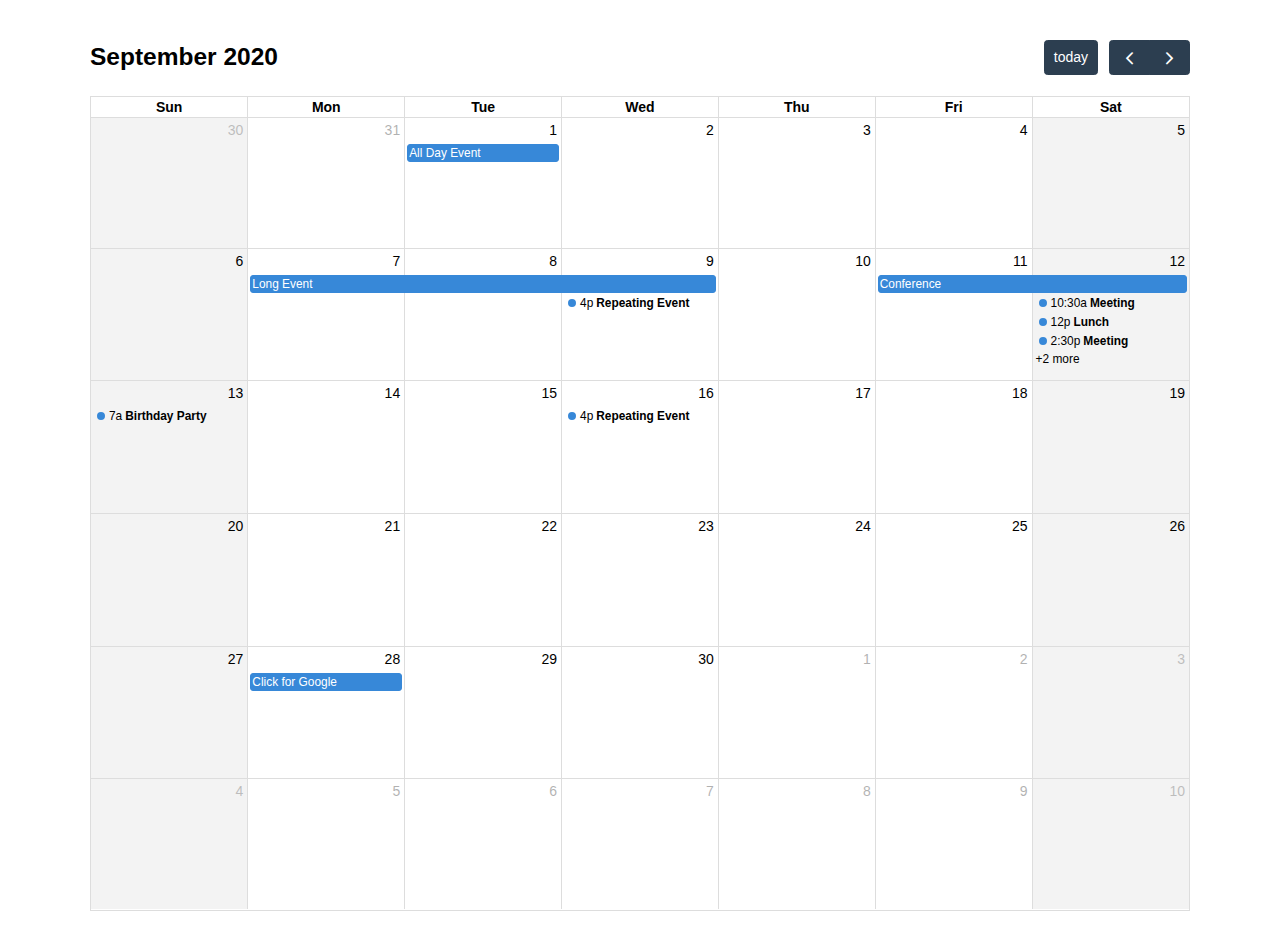
<file: assets/fullcalendar-6.0.0/examples/month-view.html>
<!DOCTYPE html>
<html>
<head>
<meta charset='utf-8' />
<script src='../dist/index.global.js'></script>
<script>

  document.addEventListener('DOMContentLoaded', function() {
    var calendarEl = document.getElementById('calendar');

    var calendar = new FullCalendar.Calendar(calendarEl, {
      initialDate: '2020-09-12',
      editable: true,
      selectable: true,
      businessHours: true,
      dayMaxEvents: true, // allow "more" link when too many events
      events: [
        {
          title: 'All Day Event',
          start: '2020-09-01'
        },
        {
          title: 'Long Event',
          start: '2020-09-07',
          end: '2020-09-10'
        },
        {
          groupId: 999,
          title: 'Repeating Event',
          start: '2020-09-09T16:00:00'
        },
        {
          groupId: 999,
          title: 'Repeating Event',
          start: '2020-09-16T16:00:00'
        },
        {
          title: 'Conference',
          start: '2020-09-11',
          end: '2020-09-13'
        },
        {
          title: 'Meeting',
          start: '2020-09-12T10:30:00',
          end: '2020-09-12T12:30:00'
        },
        {
          title: 'Lunch',
          start: '2020-09-12T12:00:00'
        },
        {
          title: 'Meeting',
          start: '2020-09-12T14:30:00'
        },
        {
          title: 'Happy Hour',
          start: '2020-09-12T17:30:00'
        },
        {
          title: 'Dinner',
          start: '2020-09-12T20:00:00'
        },
        {
          title: 'Birthday Party',
          start: '2020-09-13T07:00:00'
        },
        {
          title: 'Click for Google',
          url: 'http://google.com/',
          start: '2020-09-28'
        }
      ]
    });

    calendar.render();
  });

</script>
<style>

  body {
    margin: 40px 10px;
    padding: 0;
    font-family: Arial, Helvetica Neue, Helvetica, sans-serif;
    font-size: 14px;
  }

  #calendar {
    max-width: 1100px;
    margin: 0 auto;
  }

</style>
</head>
<body>

  <div id='calendar'></div>

</body>
</html>
</file>
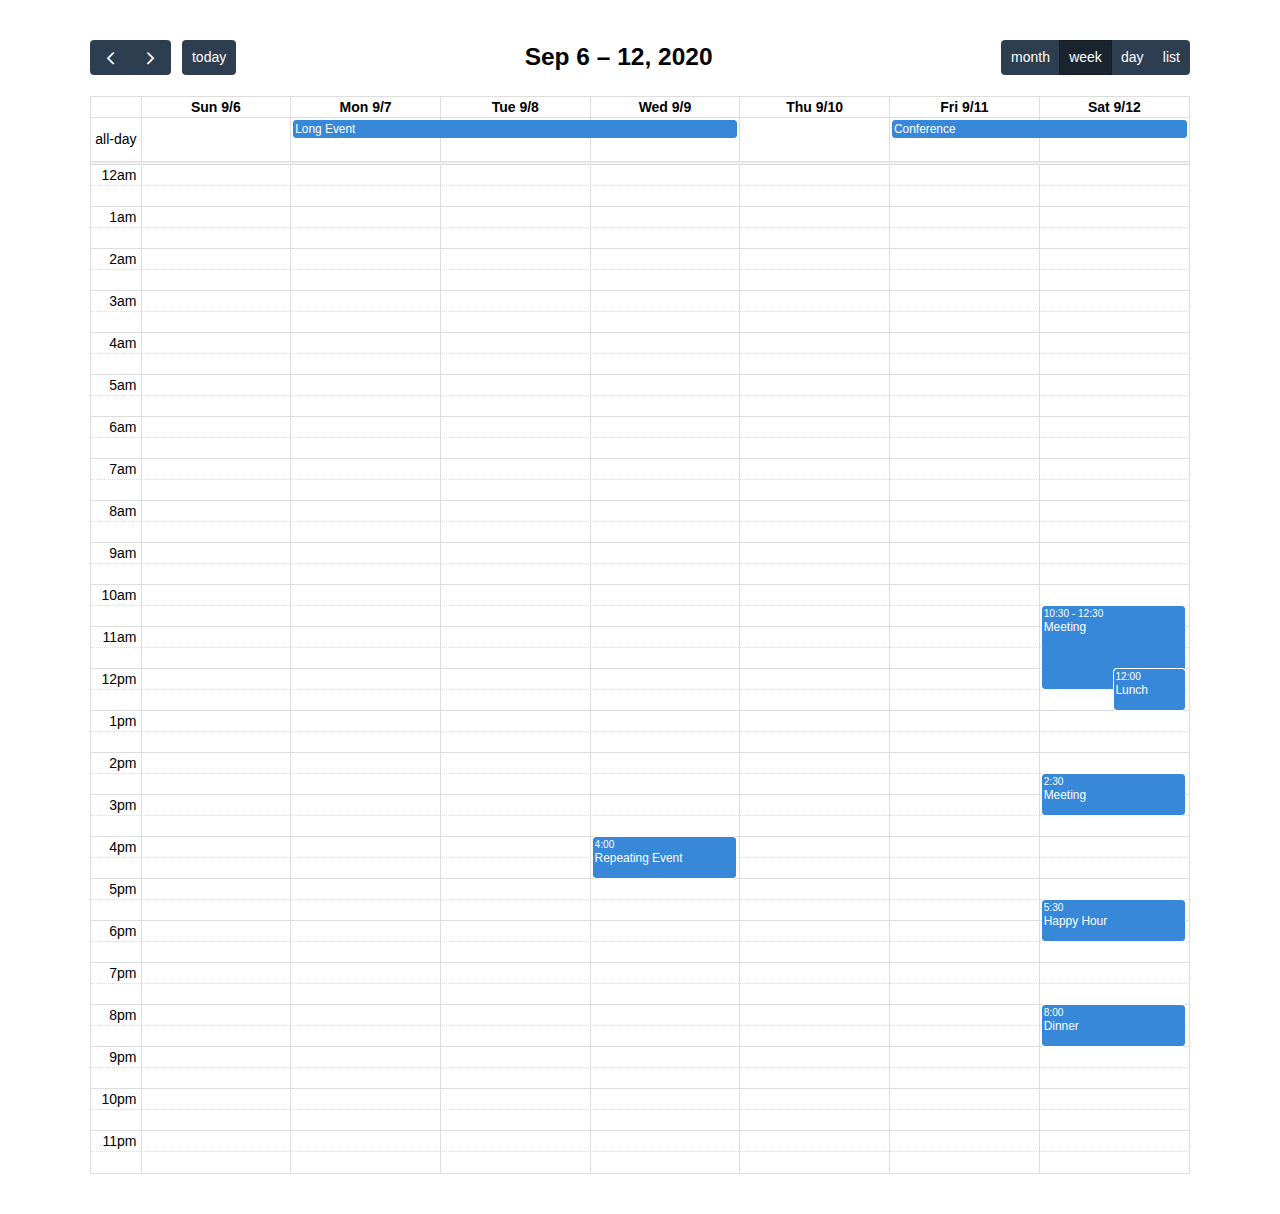
<file: assets/fullcalendar-6.0.0/examples/natural-height.html>
<!DOCTYPE html>
<html>
<head>
<meta charset='utf-8' />
<script src='../dist/index.global.js'></script>
<script>

  document.addEventListener('DOMContentLoaded', function() {
    var calendarEl = document.getElementById('calendar');

    var calendar = new FullCalendar.Calendar(calendarEl, {
      initialDate: '2020-09-12',
      initialView: 'timeGridWeek',
      headerToolbar: {
        left: 'prev,next today',
        center: 'title',
        right: 'dayGridMonth,timeGridWeek,timeGridDay,listWeek'
      },
      height: 'auto',
      navLinks: true, // can click day/week names to navigate views
      editable: true,
      selectable: true,
      selectMirror: true,
      nowIndicator: true,
      events: [
        {
          title: 'All Day Event',
          start: '2020-09-01',
        },
        {
          title: 'Long Event',
          start: '2020-09-07',
          end: '2020-09-10'
        },
        {
          groupId: 999,
          title: 'Repeating Event',
          start: '2020-09-09T16:00:00'
        },
        {
          groupId: 999,
          title: 'Repeating Event',
          start: '2020-09-16T16:00:00'
        },
        {
          title: 'Conference',
          start: '2020-09-11',
          end: '2020-09-13'
        },
        {
          title: 'Meeting',
          start: '2020-09-12T10:30:00',
          end: '2020-09-12T12:30:00'
        },
        {
          title: 'Lunch',
          start: '2020-09-12T12:00:00'
        },
        {
          title: 'Meeting',
          start: '2020-09-12T14:30:00'
        },
        {
          title: 'Happy Hour',
          start: '2020-09-12T17:30:00'
        },
        {
          title: 'Dinner',
          start: '2020-09-12T20:00:00'
        },
        {
          title: 'Birthday Party',
          start: '2020-09-13T07:00:00'
        },
        {
          title: 'Click for Google',
          url: 'http://google.com/',
          start: '2020-09-28'
        }
      ]
    });

    calendar.render();
  });

</script>
<style>

  body {
    margin: 40px 10px;
    padding: 0;
    font-family: Arial, Helvetica Neue, Helvetica, sans-serif;
    font-size: 14px;
  }

  #calendar {
    max-width: 1100px;
    margin: 0 auto;
  }

</style>
</head>
<body>

  <div id='calendar'></div>

</body>
</html>
</file>
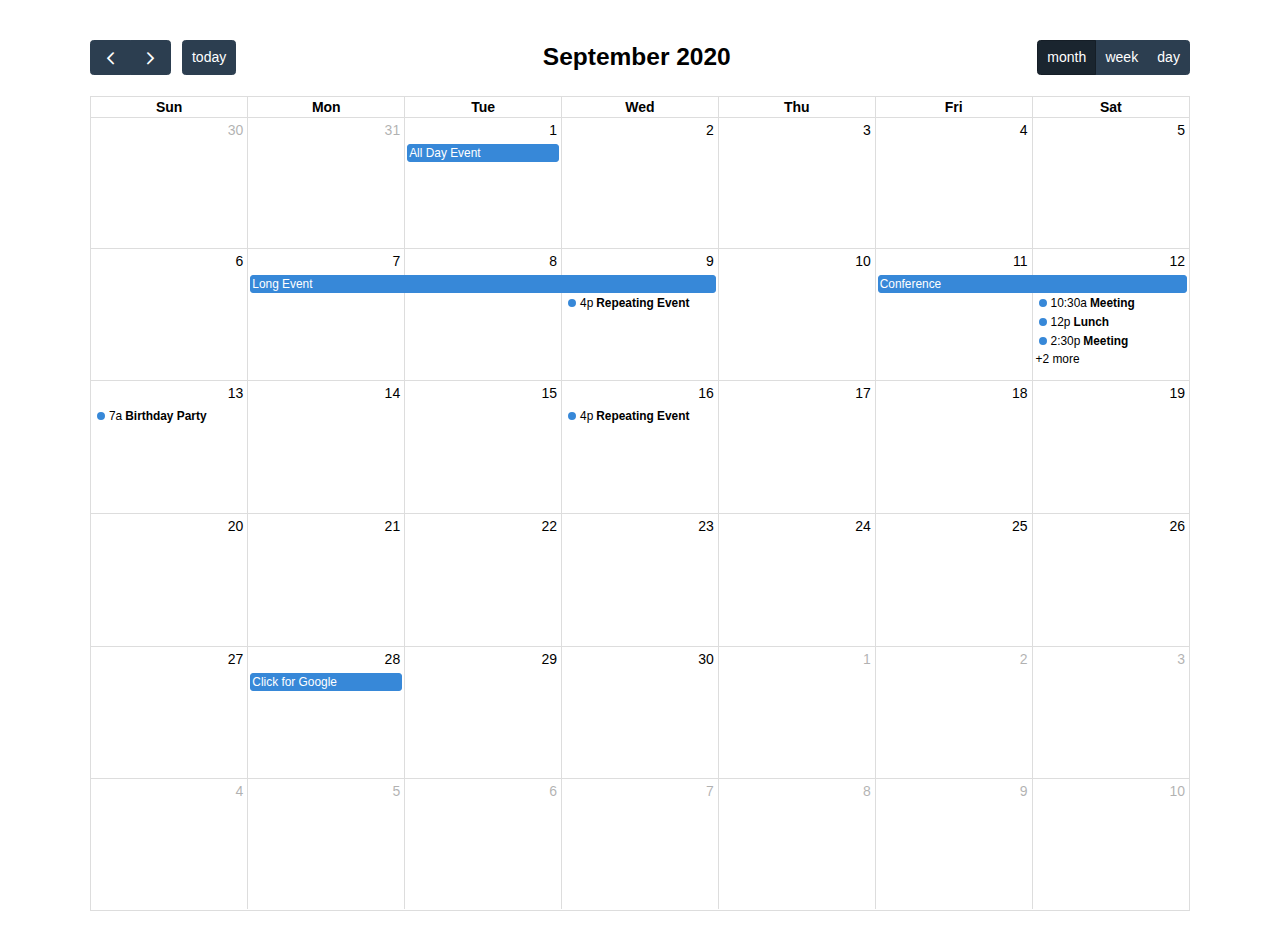
<file: assets/fullcalendar-6.0.0/examples/selectable.html>
<!DOCTYPE html>
<html>
<head>
<meta charset='utf-8' />
<script src='../dist/index.global.js'></script>
<script>

  document.addEventListener('DOMContentLoaded', function() {
    var calendarEl = document.getElementById('calendar');

    var calendar = new FullCalendar.Calendar(calendarEl, {
      headerToolbar: {
        left: 'prev,next today',
        center: 'title',
        right: 'dayGridMonth,timeGridWeek,timeGridDay'
      },
      initialDate: '2020-09-12',
      navLinks: true, // can click day/week names to navigate views
      selectable: true,
      selectMirror: true,
      select: function(arg) {
        var title = prompt('Event Title:');
        if (title) {
          calendar.addEvent({
            title: title,
            start: arg.start,
            end: arg.end,
            allDay: arg.allDay
          })
        }
        calendar.unselect()
      },
      eventClick: function(arg) {
        if (confirm('Are you sure you want to delete this event?')) {
          arg.event.remove()
        }
      },
      editable: true,
      dayMaxEvents: true, // allow "more" link when too many events
      events: [
        {
          title: 'All Day Event',
          start: '2020-09-01'
        },
        {
          title: 'Long Event',
          start: '2020-09-07',
          end: '2020-09-10'
        },
        {
          groupId: 999,
          title: 'Repeating Event',
          start: '2020-09-09T16:00:00'
        },
        {
          groupId: 999,
          title: 'Repeating Event',
          start: '2020-09-16T16:00:00'
        },
        {
          title: 'Conference',
          start: '2020-09-11',
          end: '2020-09-13'
        },
        {
          title: 'Meeting',
          start: '2020-09-12T10:30:00',
          end: '2020-09-12T12:30:00'
        },
        {
          title: 'Lunch',
          start: '2020-09-12T12:00:00'
        },
        {
          title: 'Meeting',
          start: '2020-09-12T14:30:00'
        },
        {
          title: 'Happy Hour',
          start: '2020-09-12T17:30:00'
        },
        {
          title: 'Dinner',
          start: '2020-09-12T20:00:00'
        },
        {
          title: 'Birthday Party',
          start: '2020-09-13T07:00:00'
        },
        {
          title: 'Click for Google',
          url: 'http://google.com/',
          start: '2020-09-28'
        }
      ]
    });

    calendar.render();
  });

</script>
<style>

  body {
    margin: 40px 10px;
    padding: 0;
    font-family: Arial, Helvetica Neue, Helvetica, sans-serif;
    font-size: 14px;
  }

  #calendar {
    max-width: 1100px;
    margin: 0 auto;
  }

</style>
</head>
<body>

  <div id='calendar'></div>

</body>
</html>
</file>
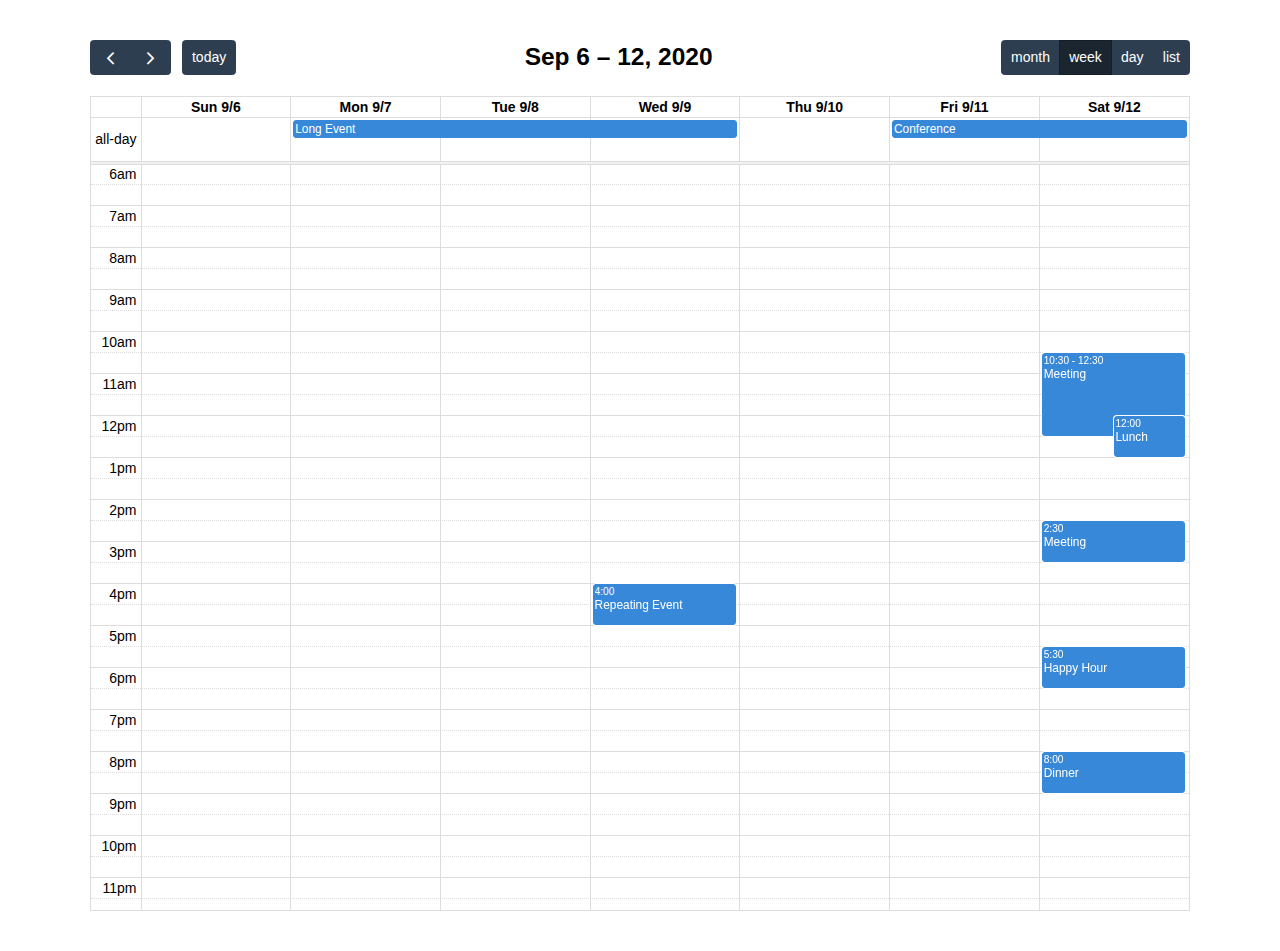
<file: assets/fullcalendar-6.0.0/examples/timegrid-views.html>
<!DOCTYPE html>
<html>
<head>
<meta charset='utf-8' />
<script src='../dist/index.global.js'></script>
<script>

  document.addEventListener('DOMContentLoaded', function() {
    var calendarEl = document.getElementById('calendar');

    var calendar = new FullCalendar.Calendar(calendarEl, {
      initialDate: '2020-09-12',
      initialView: 'timeGridWeek',
      nowIndicator: true,
      headerToolbar: {
        left: 'prev,next today',
        center: 'title',
        right: 'dayGridMonth,timeGridWeek,timeGridDay,listWeek'
      },
      navLinks: true, // can click day/week names to navigate views
      editable: true,
      selectable: true,
      selectMirror: true,
      dayMaxEvents: true, // allow "more" link when too many events
      events: [
        {
          title: 'All Day Event',
          start: '2020-09-01',
        },
        {
          title: 'Long Event',
          start: '2020-09-07',
          end: '2020-09-10'
        },
        {
          groupId: 999,
          title: 'Repeating Event',
          start: '2020-09-09T16:00:00'
        },
        {
          groupId: 999,
          title: 'Repeating Event',
          start: '2020-09-16T16:00:00'
        },
        {
          title: 'Conference',
          start: '2020-09-11',
          end: '2020-09-13'
        },
        {
          title: 'Meeting',
          start: '2020-09-12T10:30:00',
          end: '2020-09-12T12:30:00'
        },
        {
          title: 'Lunch',
          start: '2020-09-12T12:00:00'
        },
        {
          title: 'Meeting',
          start: '2020-09-12T14:30:00'
        },
        {
          title: 'Happy Hour',
          start: '2020-09-12T17:30:00'
        },
        {
          title: 'Dinner',
          start: '2020-09-12T20:00:00'
        },
        {
          title: 'Birthday Party',
          start: '2020-09-13T07:00:00'
        },
        {
          title: 'Click for Google',
          url: 'http://google.com/',
          start: '2020-09-28'
        }
      ]
    });

    calendar.render();
  });

</script>
<style>

  body {
    margin: 40px 10px;
    padding: 0;
    font-family: Arial, Helvetica Neue, Helvetica, sans-serif;
    font-size: 14px;
  }

  #calendar {
    max-width: 1100px;
    margin: 0 auto;
  }

</style>
</head>
<body>

  <div id='calendar'></div>

</body>
</html>
</file>
